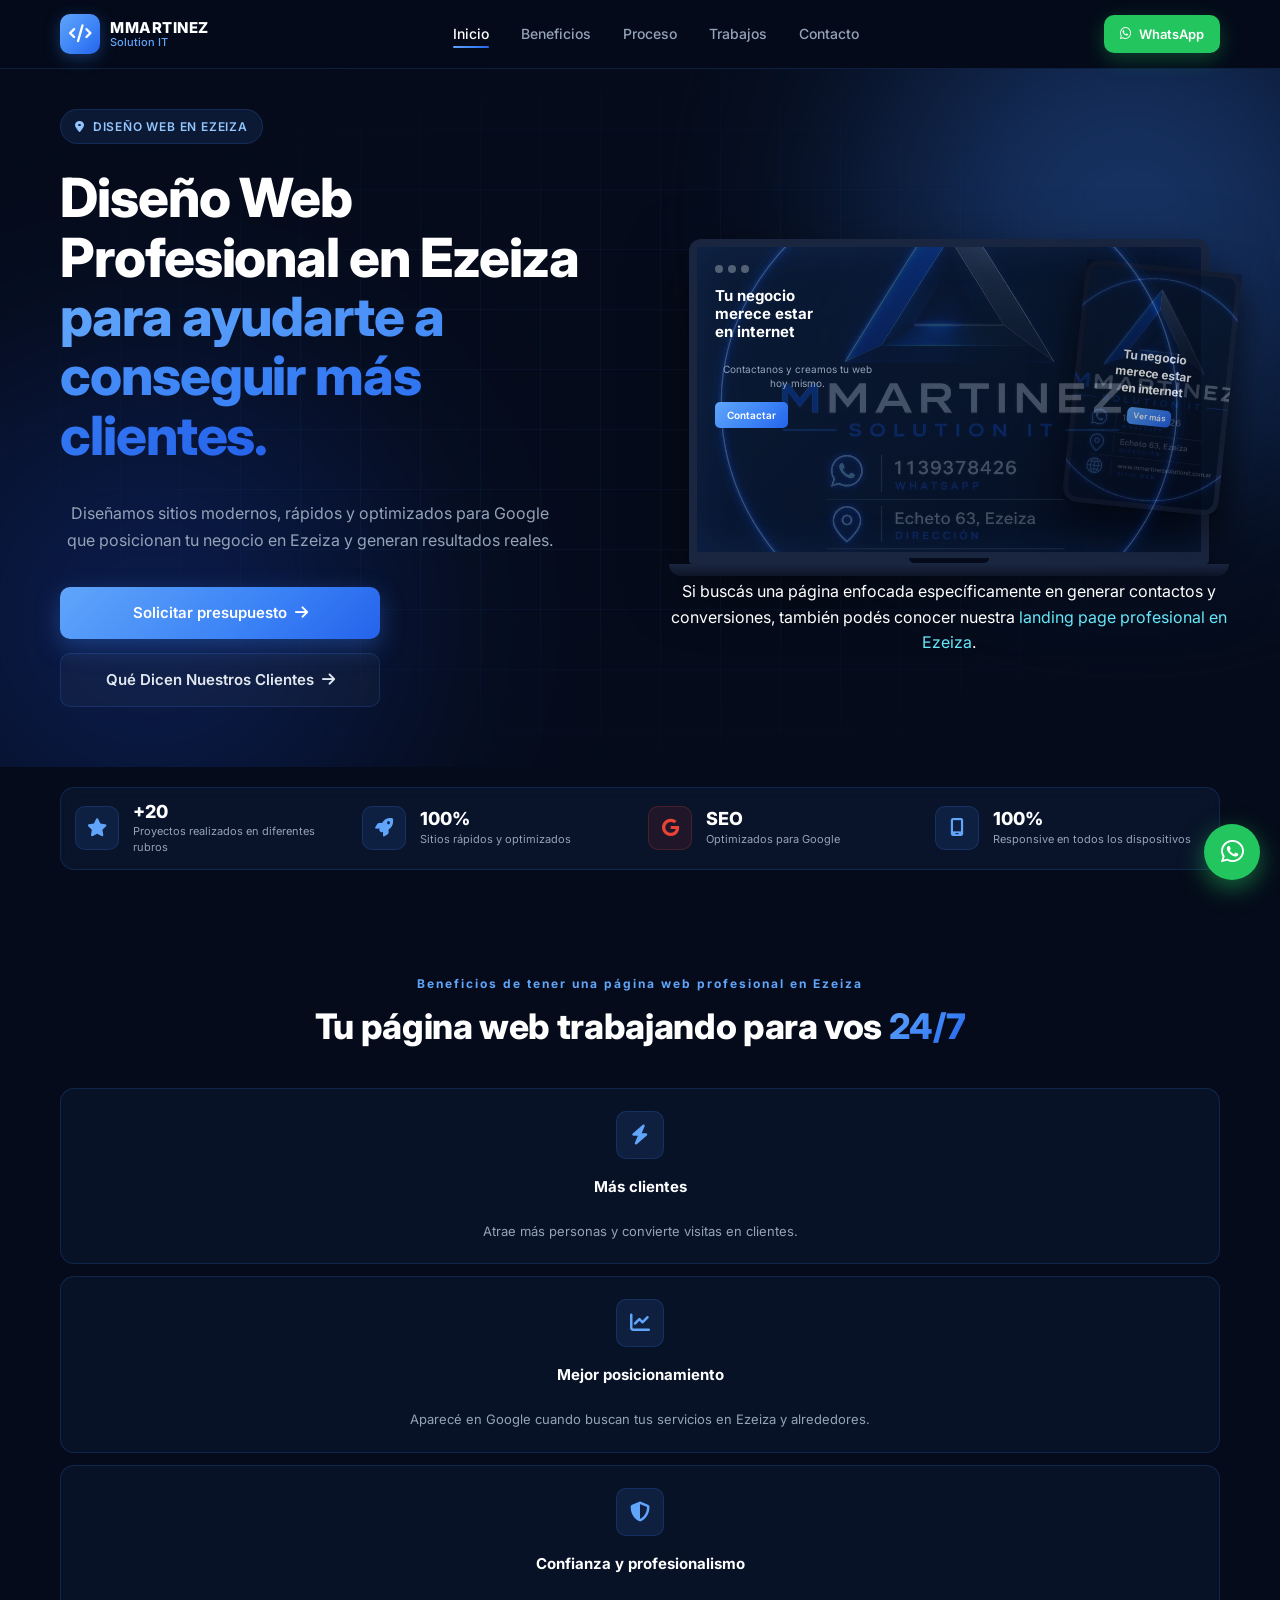
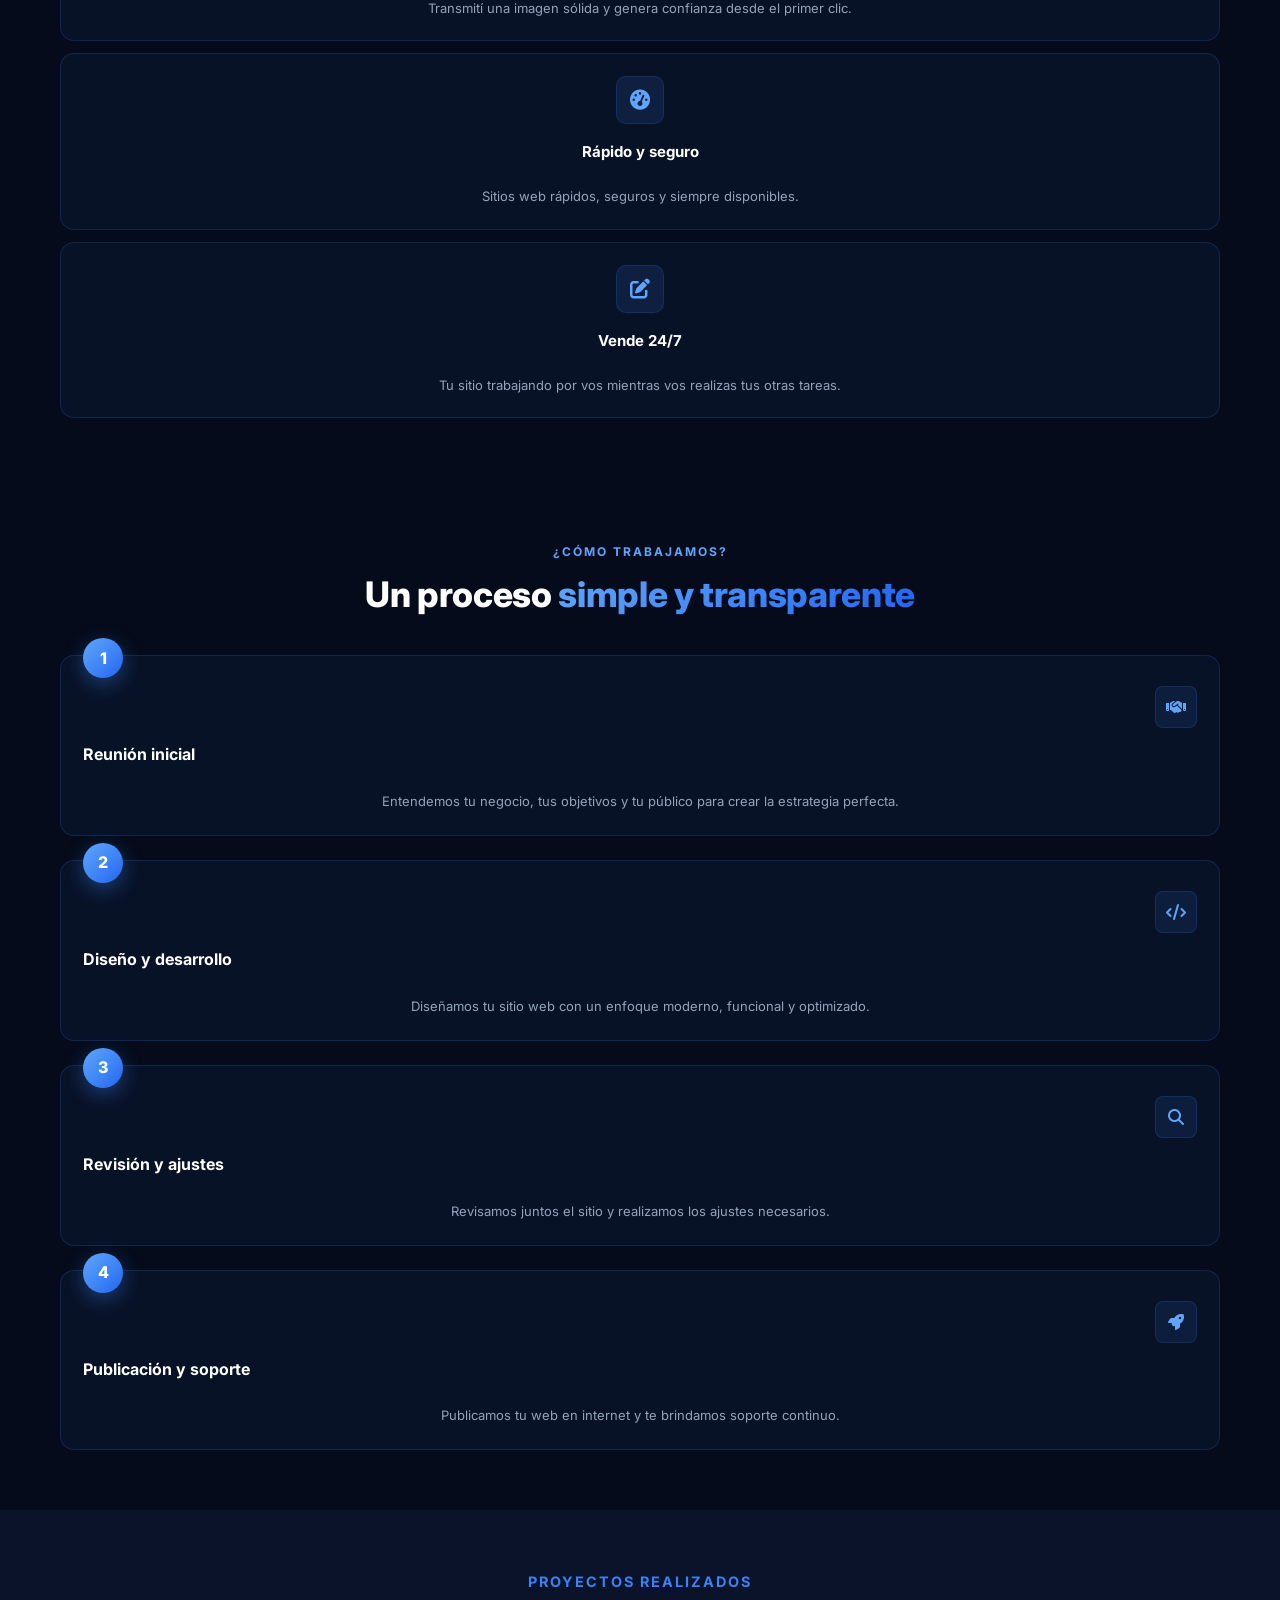
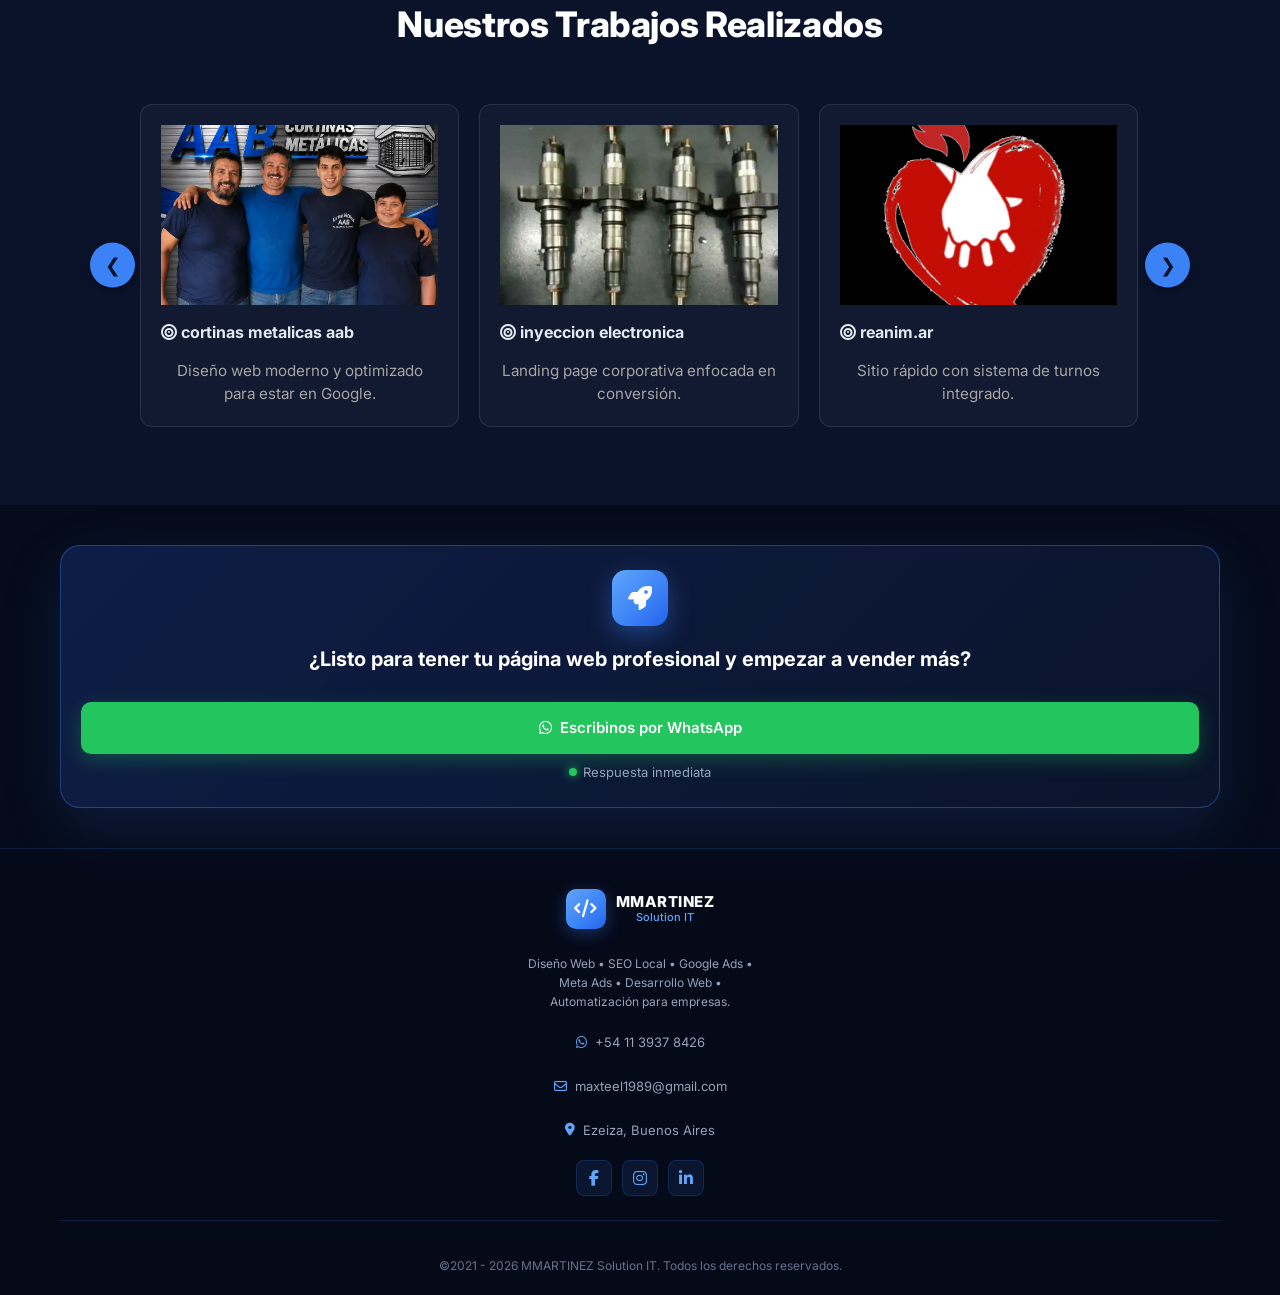
<file: diseno-web-ezeiza.html>
<!DOCTYPE html>

<html lang="es">

<head>
  <meta charset="UTF-8">
  <meta name="viewport" content="width=device-width, initial-scale=1.0">

  <!-- SEO -->
  <title>Diseño Web en Ezeiza | Páginas Web Profesionales | MMARTINEZ Solution IT</title>

  <meta
    name="description"
    content="Diseño web profesional en Ezeiza. Creamos páginas web rápidas, optimizadas para Google, SEO Local, Responsive y preparadas para conseguir clientes. Pedí tu presupuesto."
  >

  <meta
    name="keywords"
    content="Diseño Web Ezeiza, Desarrollo Web Ezeiza, Páginas Web Ezeiza, Landing Page Ezeiza, SEO Local Ezeiza, Google Ads Ezeiza, Marketing Digital Ezeiza"
  >

  <meta name="author" content="MMARTINEZ Solution IT">

  <meta
    name="robots"
    content="index,follow,max-image-preview:large,max-snippet:-1,max-video-preview:-1"
  >

  <!-- SEO LOCAL -->
  <meta name="geo.region" content="AR-B">
  <meta name="geo.placename" content="Ezeiza">
  <meta name="geo.position" content="-34.854;-58.523">
  <meta name="ICBM" content="-34.854,-58.523">

  <meta http-equiv="content-language" content="es-AR">

  <!-- URL CANÓNICA -->
  <link
    rel="canonical"
    href="https://www.mmartinezsolutionit.com.ar/diseno-web-ezeiza.html"
  >

  <meta name="theme-color" content="#050b1a">

  <!-- OPEN GRAPH -->
  <meta property="og:type" content="website">
  <meta property="og:locale" content="es_AR">
  <meta property="og:site_name" content="MMARTINEZ Solution IT">

  <meta
    property="og:title"
    content="Diseño Web Profesional en Ezeiza"
  >

  <meta
    property="og:description"
    content="Creamos páginas web modernas, rápidas y optimizadas para Google que generan clientes para tu negocio."
  >

  <meta
    property="og:url"
    content="https://www.mmartinezsolutionit.com.ar/diseno-web-ezeiza.html"
  >

  <meta
    property="og:image"
    content="https://www.mmartinezsolutionit.com.ar/img/mmartinez-logo.webp"
  >

  <!-- TWITTER / X -->
  <meta name="twitter:card" content="summary_large_image">

  <meta
    name="twitter:title"
    content="Diseño Web Profesional en Ezeiza"
  >

  <meta
    name="twitter:description"
    content="Páginas web modernas, rápidas y optimizadas para Google."
  >

  <meta
    name="twitter:image"
    content="https://www.mmartinezsolutionit.com.ar/img/mmartinez-logo.webp"
  >

 <!-- DATOS ESTRUCTURADOS -->
<script type="application/ld+json">
  {
    "@context": "https://schema.org",
    "@graph": [
      {
        "@type": "ProfessionalService",
        "@id": "https://www.mmartinezsolutionit.com.ar/#empresa",
        "name": "MMARTINEZ Solution IT",
        "url": "https://www.mmartinezsolutionit.com.ar/",
        "logo": "https://www.mmartinezsolutionit.com.ar/img/mmartinez-logo.webp",
        "image": "https://www.mmartinezsolutionit.com.ar/img/mmartinez-logo.webp",
        "telephone": "+54 11 3937-8426",
        "email": "mailto:maxteel1989@gmail.com",
        "priceRange": "$$",
        "description": "Agencia especializada en Diseño Web, SEO Local, Google Ads y Marketing Digital para empresas y comercios de Ezeiza.",
        "address": {
          "@type": "PostalAddress",
          "addressLocality": "Ezeiza",
          "addressRegion": "Buenos Aires",
          "addressCountry": "AR"
        },
        "areaServed": [
          {
            "@type": "City",
            "name": "Ezeiza"
          },
          {
            "@type": "City",
            "name": "Canning"
          },
          {
            "@type": "City",
            "name": "Monte Grande"
          },
          {
            "@type": "City",
            "name": "Tristán Suárez"
          },
          {
            "@type": "City",
            "name": "Carlos Spegazzini"
          }
        ],
        "sameAs": [
          "https://www.facebook.com/paginaswebmmartinez",
          "https://www.instagram.com/mmartinezsolutionit/",
          "https://www.linkedin.com/in/maximiliano-gabriel-martinez-54988a60/"
        ],
        "contactPoint": {
          "@type": "ContactPoint",
          "telephone": "+54 11 3937-8426",
          "contactType": "customer service",
          "areaServed": "AR",
          "availableLanguage": ["es"]
        }
      },
      {
        "@type": "WebSite",
        "@id": "https://www.mmartinezsolutionit.com.ar/#website",
        "url": "https://www.mmartinezsolutionit.com.ar/",
        "name": "MMARTINEZ Solution IT",
        "publisher": {
          "@id": "https://www.mmartinezsolutionit.com.ar/#empresa"
        },
        "inLanguage": "es-AR"
      },
      
      {
        "@type": "WebPage",
        "@id": "https://www.mmartinezsolutionit.com.ar/diseno-web-ezeiza.html",
        "url": "https://www.mmartinezsolutionit.com.ar/diseno-web-ezeiza.html",
        "name": "Diseño Web en Ezeiza",
        "description": "Servicio profesional de Diseño Web en Ezeiza para empresas, comercios y profesionales.",
        "isPartOf": {
          "@id": "https://www.mmartinezsolutionit.com.ar/#website"
        },
        "about": {
          "@id": "https://www.mmartinezsolutionit.com.ar/#empresa"
        },
        "inLanguage": "es-AR"
      }    
    ]
  }
  </script>
  <!-- ICONO -->
  <link
    rel="icon"
    type="image/webp"
    href="./img/mmartinez-logo.webp"
  >

  <link
    rel="apple-touch-icon"
    href="./img/mmartinez-logo.webp"
  >

  <!-- PRECONNECT -->
  <link
    rel="preconnect"
    href="https://fonts.googleapis.com"
  >

  <link
    rel="preconnect"
    href="https://fonts.gstatic.com"
    crossorigin
  >

  <!-- FUENTE -->
  <link
    href="https://fonts.googleapis.com/css2?family=Inter:wght@300;400;500;600;700;800;900&display=swap"
    rel="stylesheet"
  >

  <!-- FONT AWESOME -->
  <link
    rel="stylesheet"
    href="https://cdnjs.cloudflare.com/ajax/libs/font-awesome/6.5.0/css/all.min.css"
  >

  <!-- CSS -->
  <link rel="stylesheet" href="style1.css">

</head>

<body>
  
  <!--  ===== HEADER ===== -->
  <header class="header" id="header">
    <div class="container header__inner">
      <a href="index.html" class="logo" aria-label="MMartinez Solution IT">
        <span class="logo__icon">
          <i class="fa-solid fa-code"></i>
        </span>
        <span class="logo__text">
          <strong>MMARTINEZ</strong>
          <em>Solution IT</em>
        </span>
      </a>

      <nav class="nav" id="nav">
        <ul class="nav__list">
          <li><a href="#inicio" class="nav__link active" aria-current="page">Inicio</a></li>
          <li><a href="#beneficios" class="nav__link">Beneficios</a></li>
          <li><a href="#proceso" class="nav__link">Proceso</a></li>
          <li><a href="#trabajos" class="nav__link">Trabajos</a></li>
          <li><a href="#contacto" class="nav__link">Contacto</a></li>
        </ul>
      </nav>

      <a href="https://wa.me/5491139378426" target="_blank" rel="noopener" class="btn btn--whatsapp btn--sm">
        <i class="fa-brands fa-whatsapp"></i> WhatsApp
      </a>

      <button class="menu-toggle" aria-controls="nav" id="menuToggle" aria-label="Abrir menú" aria-expanded="false">
        <span></span><span></span><span></span>
      </button>
    </div>
  </header>

  <main>
  <!-- ===== HERO ===== -->
  <section class="hero" id="inicio">
    <div class="hero__bg">
      <div class="hero__grid"></div>
      <div class="hero__glow hero__glow--1"></div>
      <div class="hero__glow hero__glow--2"></div>
    </div>
    <div class="container hero__inner">
      <div class="hero__content">
        <span class="badge">
          <i class="fa-solid fa-location-dot"></i> DISEÑO WEB EN EZEIZA
        </span>
        <h1 class="hero__title">
          Diseño Web Profesional en Ezeiza<br />
          <span class="text-gradient">para ayudarte a conseguir más clientes. </span><br />
         
        </h1>
        <p class="hero__desc">
          Diseñamos sitios modernos, rápidos y optimizados para Google que posicionan tu negocio en Ezeiza y generan resultados reales.
        </p>
        <div class="hero__cta">
          <a href="https://wa.me/5491139378426" class="btn btn--primary">
            Solicitar presupuesto <i class="fa-solid fa-arrow-right"></i>
          </a>
          <a href="https://g.page/r/CZ8vkkgqBsf7EBM/review" class="btn btn--outline">
            Qué Dicen Nuestros Clientes <i class="fa-solid fa-arrow-right"></i>
          </a>
        </div>
      </div>

      <div class="hero__visual">
        <div class="hero__devices">
          <div class="device device--laptop">
            <div class="device__screen">
              <div class="device__content">
                <div class="mock-header">
                  <span></span><span></span><span></span>
                </div>
                <h4>Tu negocio<br/>merece estar<br/>en internet</h4>
                <p>Contactanos y creamos tu web hoy mismo.</p>
                <span class="mock-btn">Contactar</span>
              </div>
            </div>
            <div class="device__base">
              <p class="device__base__parrafo">
                Si buscás una página enfocada específicamente en generar
                contactos y conversiones, también podés conocer nuestra
                <a class="device__base__landing" href="landing-page-ezeiza.html">landing page profesional en Ezeiza</a>.
              </p>
            </div>
          </div>
          <div class="device device--tablet">
            <div class="device__screen">
              <div class="device__content">
                <h5>Tu negocio<br/>merece estar<br/>en internet</h5>
                <span class="mock-btn mock-btn--sm">Ver más</span>
              </div>
            </div>
          </div>
        </div>
      </div>
    </div>
  </section>

  <!-- ===== STATS ===== -->
  <section class="stats">
    <div class="container">
      <div class="stats__grid">
        <div class="stat">
          <div class="stat__icon"><i class="fa-solid fa-star"></i></div>
          <div class="stat__body">
            <span class="stat__num">+20</span>
            <span class="stat__label">Proyectos realizados en diferentes rubros</span>
          </div>
        </div>
        <div class="stat">
          <div class="stat__icon"><i class="fa-solid fa-rocket"></i></div>
          <div class="stat__body">
            <span class="stat__num">100%</span>
            <span class="stat__label">Sitios rápidos y optimizados</span>
          </div>
        </div>
        <div class="stat">
          <div class="stat__icon stat__icon--google">
            <i class="fa-brands fa-google"></i>
          </div>
          <div class="stat__body">
            <span class="stat__num">SEO</span>
            <span class="stat__label">Optimizados para Google</span>
          </div>
        </div>
        <div class="stat">
          <div class="stat__icon"><i class="fa-solid fa-mobile-screen"></i></div>
          <div class="stat__body">
            <span class="stat__num">100%</span>
            <span class="stat__label">Responsive en todos los dispositivos</span>
          </div>
        </div>
      </div>
    </div>
  </section>

  <!-- ===== BENEFITS ===== -->
  <section class="benefits" id="beneficios">
    <div class="container">
      <div class="section-head">
        <span class="section-eyebrow">Beneficios de tener una página web profesional en Ezeiza</span>
        <h2 class="section-title">
          Tu página web trabajando para vos <span class="text-gradient">24/7</span>
        </h2>
      </div>

      <div class="benefits__grid">
        <article class="benefit-card" data-benefit>
          <div class="benefit-card__icon"><i class="fa-solid fa-bolt"></i></div>
          <h3>Más clientes</h3>
          <p>Atrae más personas y convierte visitas en clientes.</p>
        </article>
        <article class="benefit-card" data-benefit>
          <div class="benefit-card__icon"><i class="fa-solid fa-chart-line"></i></div>
          <h3>Mejor posicionamiento</h3>
          <p>Aparecé en Google cuando buscan tus servicios en Ezeiza y alrededores.</p>
        </article>
        <article class="benefit-card" data-benefit>
          <div class="benefit-card__icon"><i class="fa-solid fa-shield-halved"></i></div>
          <h3>Confianza y profesionalismo</h3>
          <p>Transmití una imagen sólida y genera confianza desde el primer clic.</p>
        </article>
        <article class="benefit-card" data-benefit>
          <div class="benefit-card__icon"><i class="fa-solid fa-gauge-high"></i></div>
          <h3>Rápido y seguro</h3>
          <p>Sitios web rápidos, seguros y siempre disponibles.</p>
        </article>
        
        <article class="benefit-card" data-benefit>
          <div class="benefit-card__icon"><i class="fa-solid fa-pen-to-square"></i></div>
          <h3>Vende 24/7</h3>
          <p>Tu sitio trabajando por vos mientras vos realizas tus otras tareas.</p>
        </article>
      </div>
    </div>
  </section>

  <!-- ===== PROCESS ===== -->
  <section class="process" id="proceso">
    <div class="container">
      <div class="section-head">
        <span class="section-eyebrow">¿CÓMO TRABAJAMOS?</span>
        <h2 class="section-title">
          Un proceso <span class="text-gradient">simple y transparente</span>
        </h2>
      </div>

      <div class="process__grid">
        <article class="step-card">
          <span class="step-card__num">1</span>
          <div class="step-card__icon"><i class="fa-solid fa-handshake"></i></div>
          <h3>Reunión inicial</h3>
          <p>Entendemos tu negocio, tus objetivos y tu público para crear la estrategia perfecta.</p>
        </article>
        <article class="step-card">
          <span class="step-card__num">2</span>
          <div class="step-card__icon"><i class="fa-solid fa-code"></i></div>
          <h3>Diseño y desarrollo</h3>
          <p>Diseñamos tu sitio web con un enfoque moderno, funcional y optimizado.</p>
        </article>
        <article class="step-card">
          <span class="step-card__num">3</span>
          <div class="step-card__icon"><i class="fa-solid fa-magnifying-glass"></i></div>
          <h3>Revisión y ajustes</h3>
          <p>Revisamos juntos el sitio y realizamos los ajustes necesarios.</p>
        </article>
        <article class="step-card">
          <span class="step-card__num">4</span>
          <div class="step-card__icon"><i class="fa-solid fa-rocket"></i></div>
          <h3>Publicación y soporte</h3>
          <p>Publicamos tu web en internet y te brindamos soporte continuo.</p>
        </article>
      </div>
    </div>
  </section>

  <!-- ===== WORKS ===== -->
  <section id="trabajos" class="trabajos-section">
    <div class="container">
        <span class="section-subtitle">PROYECTOS REALIZADOS</span>
        <h2 class="section-title">Nuestros Trabajos Realizados</h2>
        
        <!-- CONTENEDOR PRINCIPAL DEL SLIDER -->
        <div class="slider-container">
            <!-- Pista interna que se mueve de forma horizontal -->
            <div class="slider-track">
                <!-- Tarjeta 1 -->
                <div class="slider-card">
                    <div class="card-image-placeholder"><img src="./img/familia-version-final-convertido.webp" width="600"
                      height="400" loading="lazy" alt="Página web desarrollada para Cortinas AAB en Ezeiza" class="work-img">
                    </div>
                    <a href="https://maxweb2025.github.io/aabcortinasmetalicas/" class="slider-card__link">
                      <i class="fa-solid fa-bullseye" aria-hidden="true"></i>
                      <span>
                        <strong>cortinas metalicas aab</strong>
                      </span>
                    </a>
                    <p>Diseño web moderno y optimizado para estar en Google.</p>
                </div>
                <!-- Tarjeta 2 -->
                <div class="slider-card">
                    <div class="card-image-placeholder"><img src="./img/emi_11zon.webp" width="600"
                      height="400" loading="lazy" alt="inyeccion electronica creada en Ezeiza" class="work-img"></div>
                      <a href="https://maxweb2025.github.io/diesel/" class="slider-card__link">
                        <i class="fa-solid fa-bullseye" aria-hidden="true"></i>
                        <span>
                          <strong>inyeccion electronica</strong>
                        </span>
                      </a>
                    <p>Landing page corporativa enfocada en conversión.</p>
                </div>
                <!-- Tarjeta 3 -->
                <div class="slider-card">
                    <div class="card-image-placeholder"><img src="./img/reanimar_11zon.webp" width="600"
                      height="400" loading="lazy" alt="Reanimar" class="work-img"></div>
                      <a href="https://www.reanim.ar/" class="slider-card__link">
                        <i class="fa-solid fa-bullseye" aria-hidden="true"></i>
                        <span>
                          <strong>reanim.ar</strong>
                        </span>
                      </a>
                    <p>Sitio rápido con sistema de turnos integrado.</p>
                </div>
                <!-- Tarjeta 4 -->
                <div class="slider-card">
                    <div class="card-image-placeholder"><img src="./img/viejaloca-sleider1_11zon.webp" width="600"
                      height="400" loading="lazy" alt="locamaria" class="work-img"></div>
                      <a href="https://maxweb2025.github.io/growshop/#" class="slider-card__link">
                        <i class="fa-solid fa-bullseye" aria-hidden="true"></i>
                        <span>
                          <strong>growshop.com</strong>
                        </span>
                      </a>
                    <p>Portal estilo tienda online, con optimización SEO local.</p>
                </div>
            </div>

            <!-- Botones de navegación (A los costados) -->
            <button type="button" class="slider-btn prev-btn" aria-label="Anterior">&#10094;</button>
            <button type="button" class="slider-btn next-btn" aria-label="Siguiente">&#10095;</button>
        </div>
    </div>
</section>


  <!-- ===== CTA BAR ===== -->
  <section class="cta-bar" id="contacto">
    <div class="container">
      <div class="cta-bar__inner">
        <div class="cta-bar__text">
          <div class="cta-bar__icon"><i class="fa-solid fa-rocket"></i></div>
          <div>
            <h3>¿Listo para tener tu página web profesional y empezar a vender más?</h3>
          </div>
        </div>
        <div class="cta-bar__actions">
          <a href="https://wa.me/5491139378426" target="_blank" rel="noopener" class="btn btn--whatsapp">
            <i class="fa-brands fa-whatsapp"></i> Escribinos por WhatsApp
          </a>
          <span class="cta-bar__note">
            <span class="dot"></span> Respuesta inmediata
          </span>
        </div>
      </div>
    </div>
  </section>
</main>
  <!-- ===== FOOTER ===== -->
  <footer class="footer">
    <div class="container">
      <div class="footer__grid">
        <div class="footer__brand">
          <a href="#inicio" class="logo">
            <span class="logo__icon"><i class="fa-solid fa-code"></i></span>
            <span class="logo__text">
              <strong>MMARTINEZ</strong>
              <em>Solution IT</em>
            </span>
          </a>
          <p>Diseño Web • SEO Local • Google Ads • Meta Ads • Desarrollo Web • Automatización para empresas.</p>
        </div>
        <div class="footer__col">
          <a href="https://wa.me/5491139378426" target="_blank" rel="noopener">
            <i class="fa-brands fa-whatsapp"></i> +54 11 3937 8426
          </a>
        </div>

        <!-- DÉJALO ASÍ -->
<div class="footer__col">
  <a href="mailto:maxteel1989@gmail.com">
    <i class="fa-regular fa-envelope"></i> maxteel1989@gmail.com
  </a>
</div>
        <div class="footer__col">
          <span><i class="fa-solid fa-location-dot"></i> Ezeiza, Buenos Aires</span>
        </div>
        <div class="footer__social">
          <a href="https://www.facebook.com/paginaswebmmartinez" aria-label="Facebook"><i class="fa-brands fa-facebook-f"></i></a>
          <a href="https://www.instagram.com/mmartinezsolutionit?igsh=dno4ZnNzYWp0a2tt" aria-label="Instagram"><i class="fa-brands fa-instagram"></i></a>
          <a href="https://www.linkedin.com/in/maximiliano-gabriel-martinez-54988a60?utm_source=share_via&utm_content=profile&utm_medium=member_android" aria-label="LinkedIn"><i class="fa-brands fa-linkedin-in"></i></a>
        </div>
      </div>
      <div class="footer__bottom">
        <p>©2021 - 2026 MMARTINEZ Solution IT. Todos los derechos reservados.</p>
      </div>
    </div>
  </footer>

  <!-- Mobile floating WhatsApp -->
  <a href="https://wa.me/5491139378426" target="_blank" rel="noopener" class="float-wa" aria-label="WhatsApp">
    <i class="fa-brands fa-whatsapp"></i>
  </a>
  <script src="app1.js"></script>
 
</body>
</html>
</file>
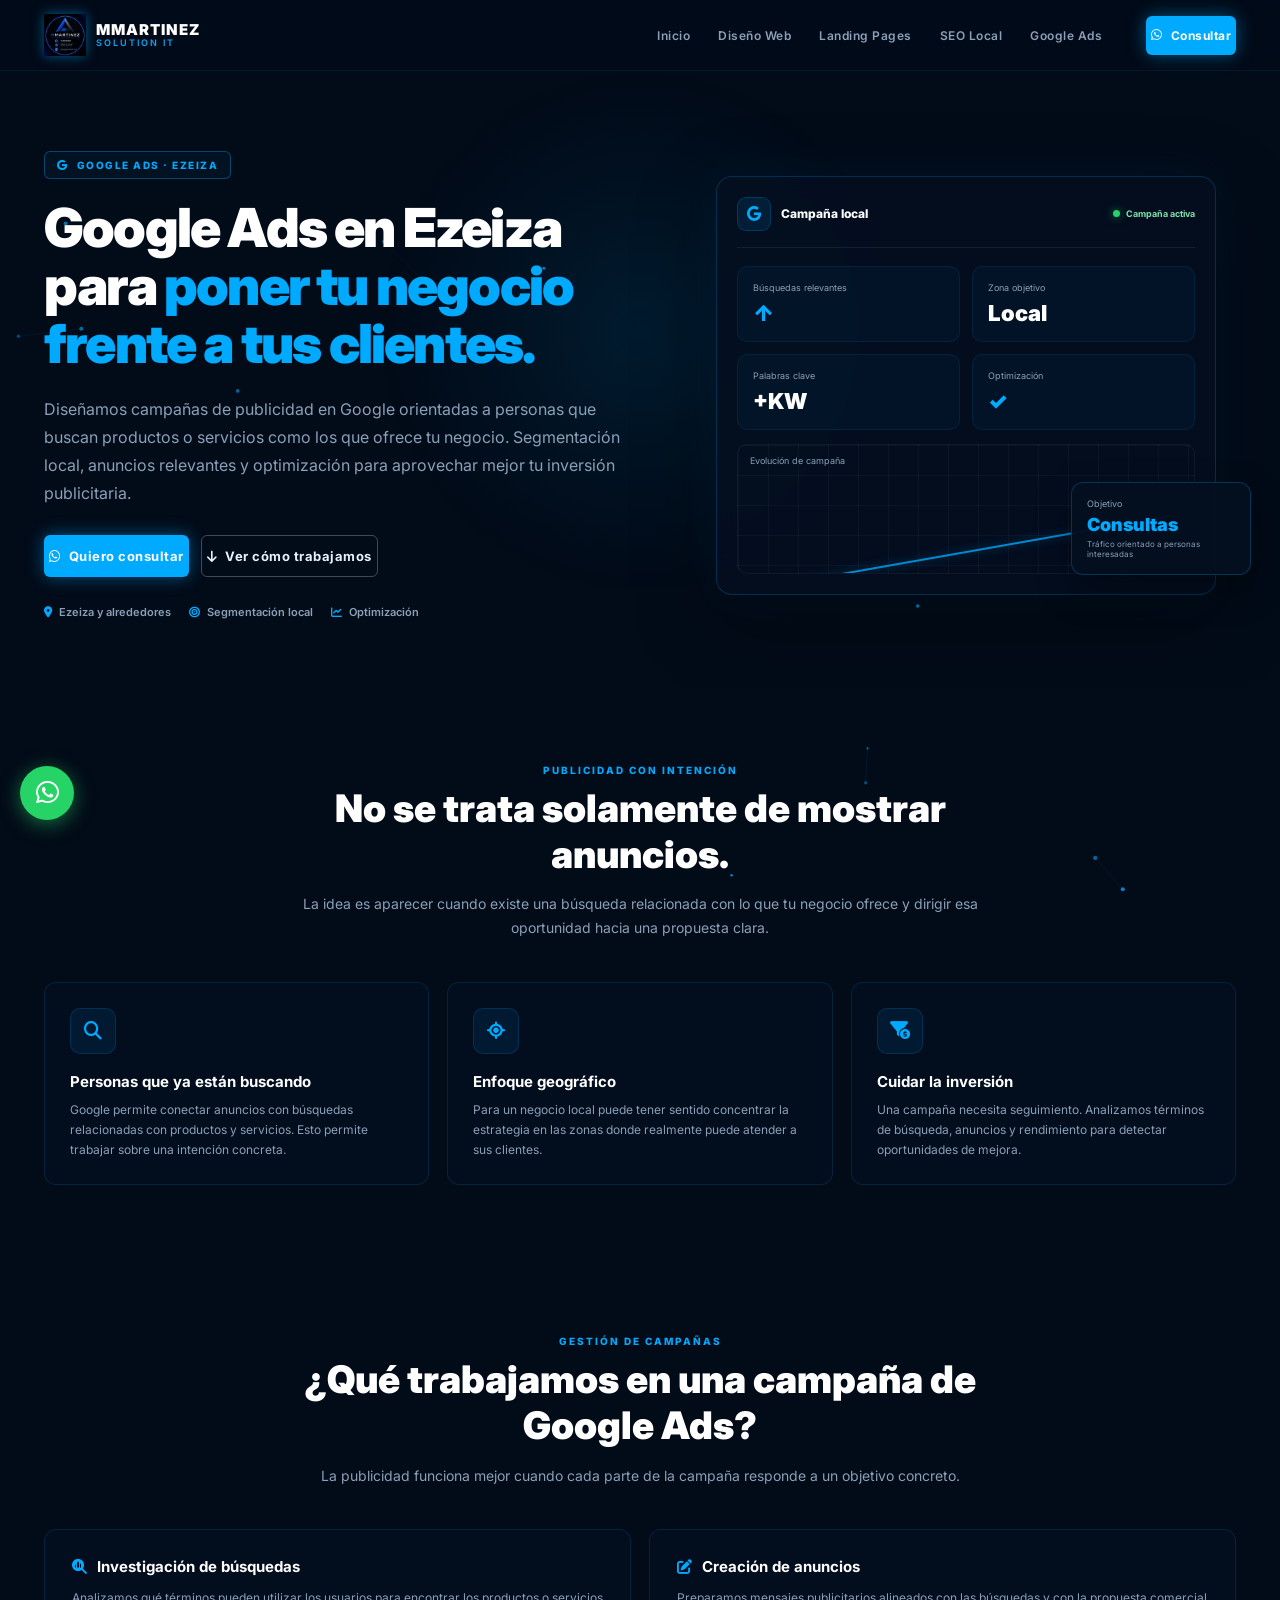
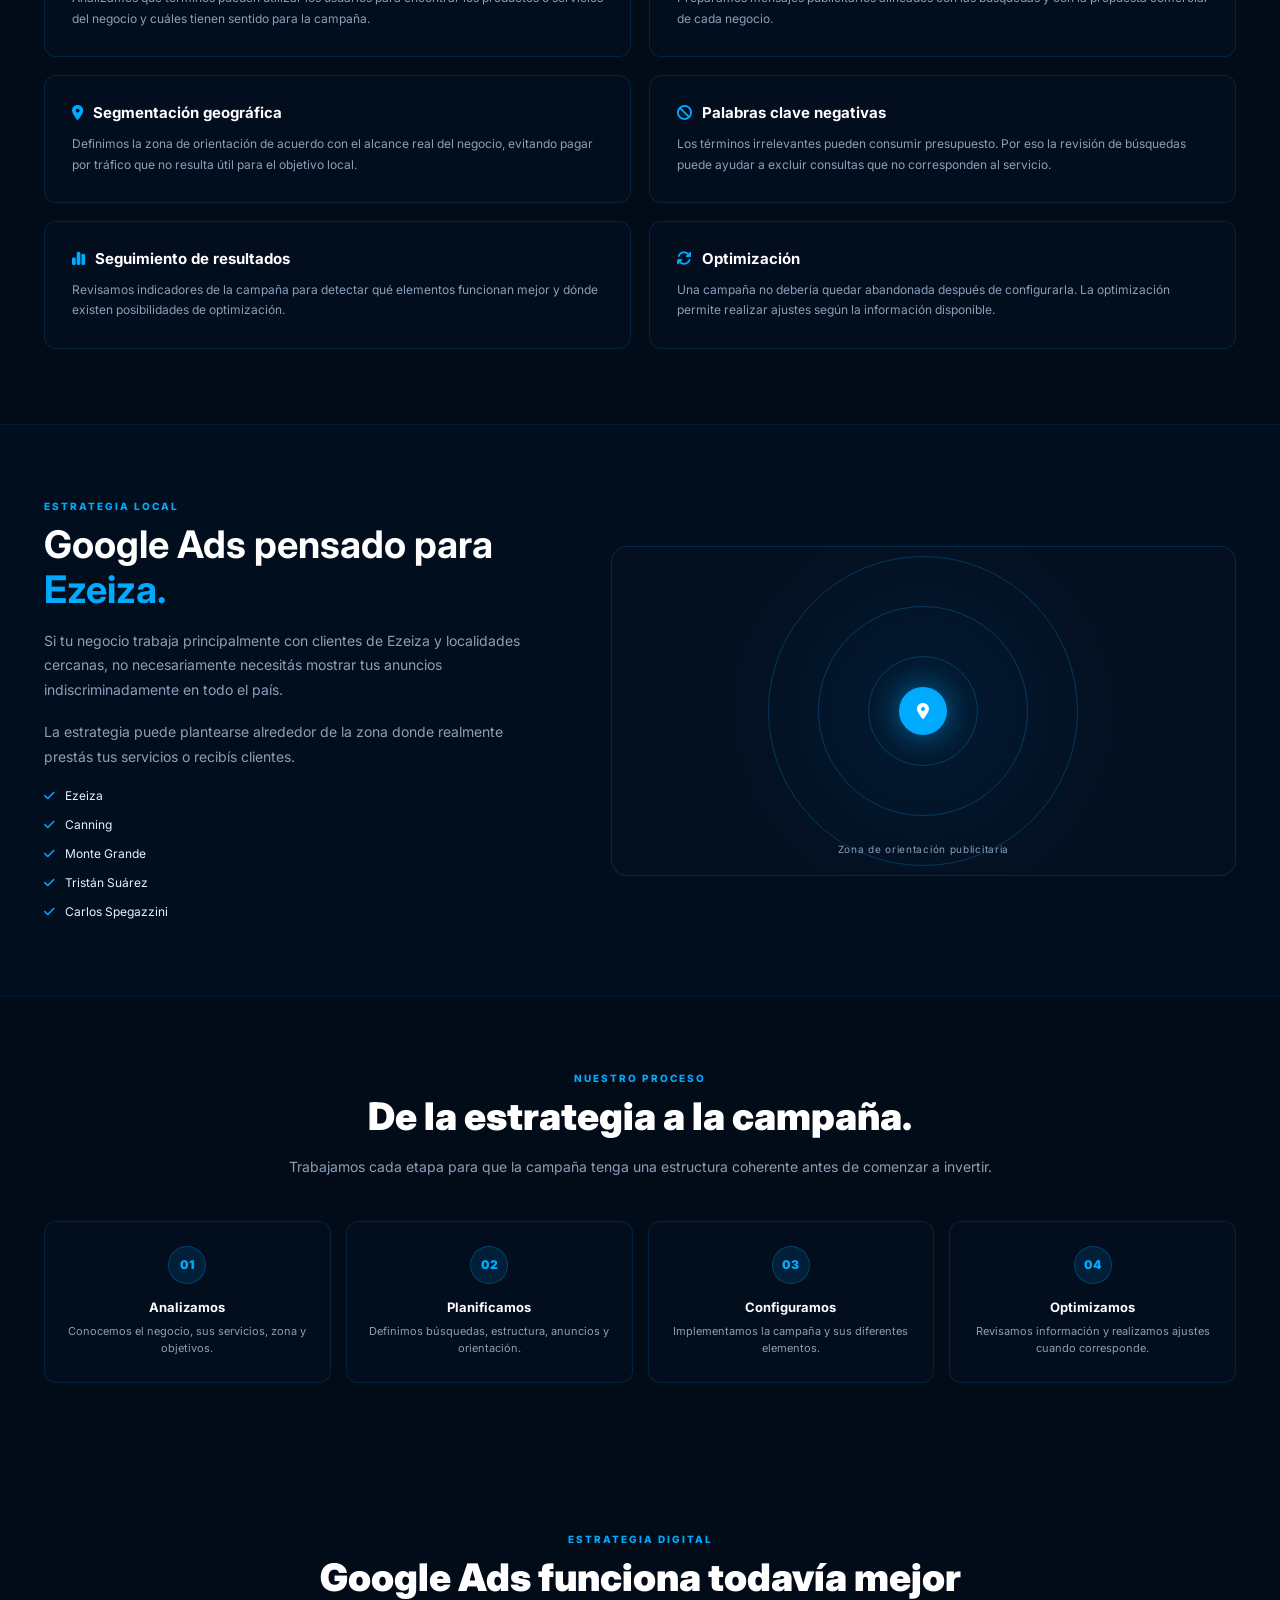
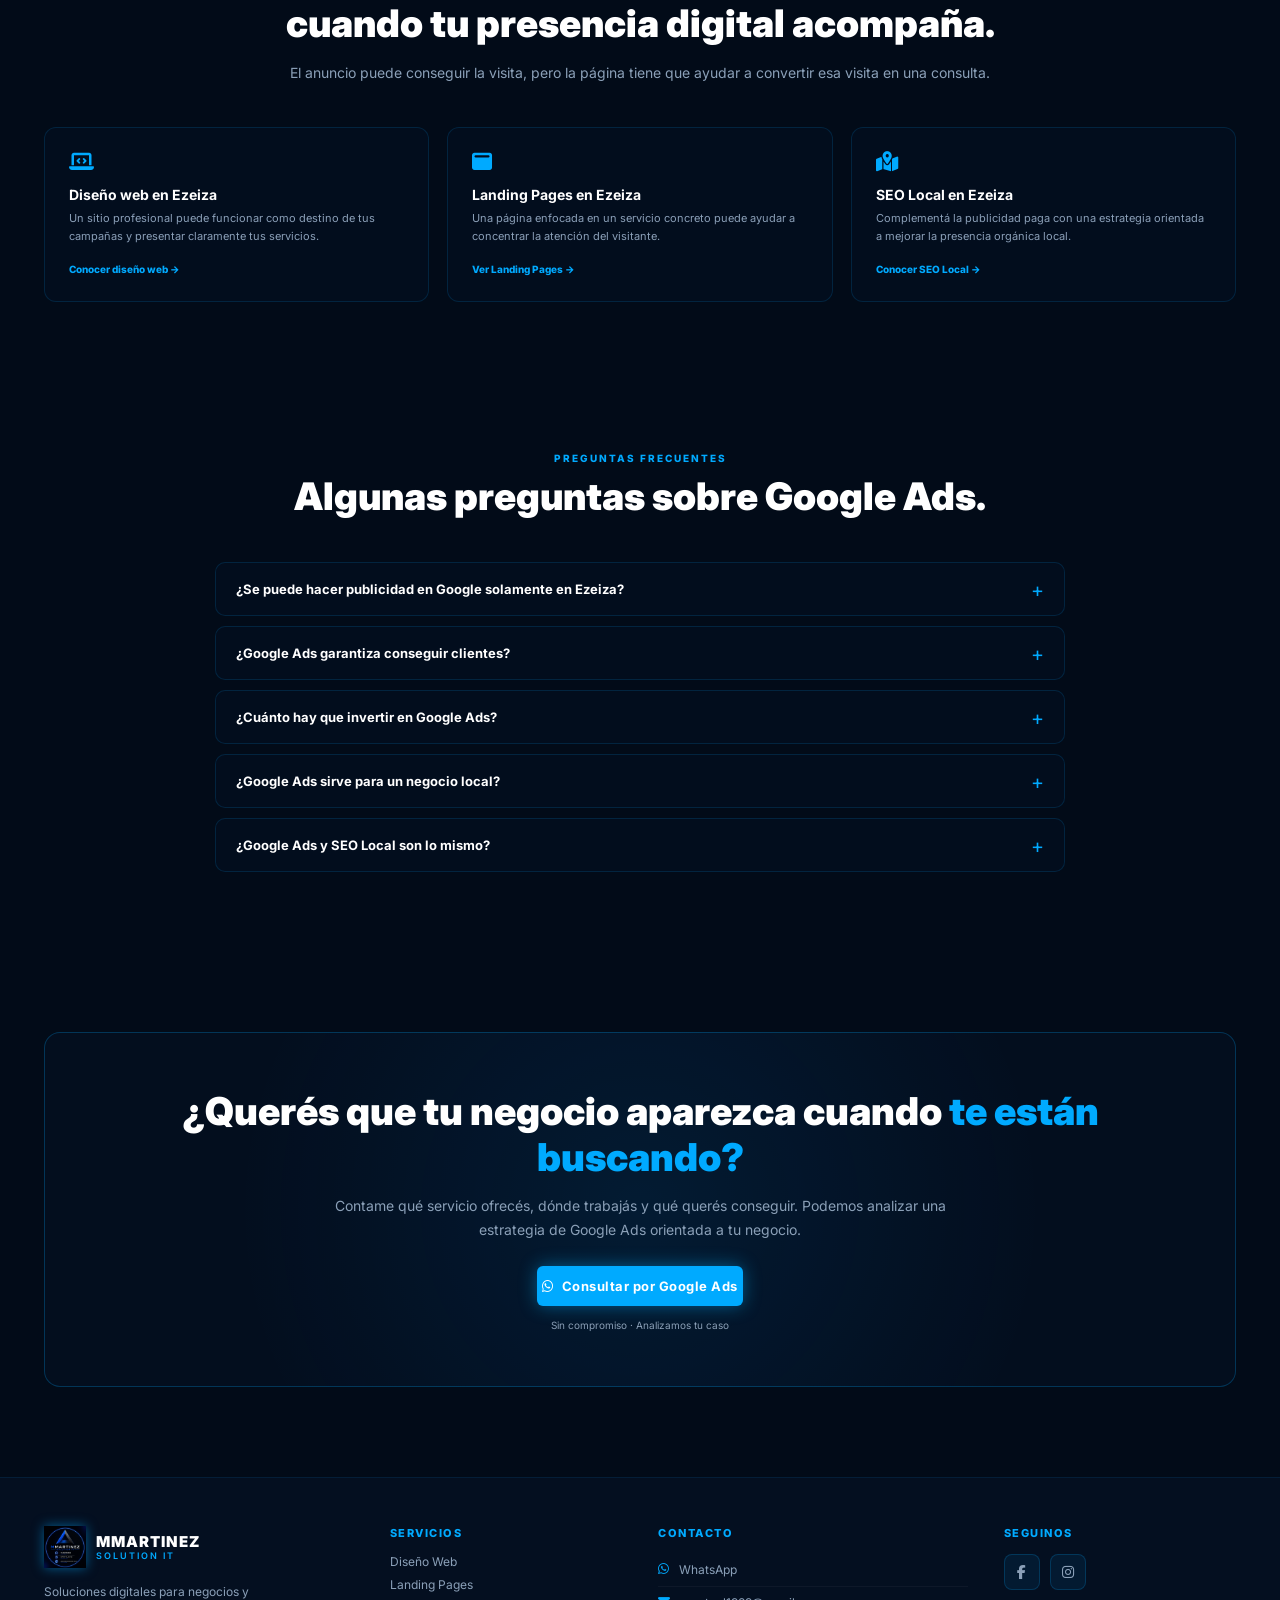
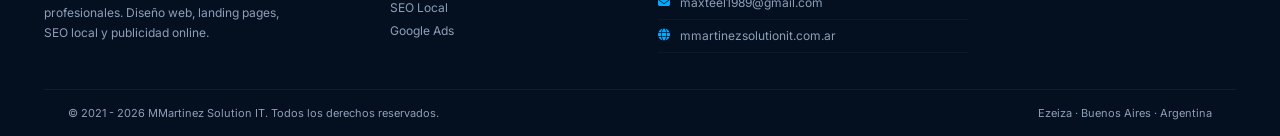
<file: google-ads-ezeiza.html>
<!DOCTYPE html>
<html lang="es-AR">

<head>
  <meta charset="UTF-8">

  <meta name="viewport" content="width=device-width, initial-scale=1.0">

  <title>Google Ads en Ezeiza | Publicidad en Google para negocios</title>

  <meta
    name="description"
    content="Campañas de Google Ads en Ezeiza para negocios y profesionales. Publicidad local, segmentación geográfica y optimización para generar consultas y clientes.">
  
  <meta name="robots" content="index, follow">

  <link
    rel="canonical"
    href="https://www.mmartinezsolutionit.com.ar/google-ads-ezeiza.html">

  <!-- Favicon -->
  <link rel="icon" href="./img-principal/logo-web.webp" type="image/x-icon">

  <!-- Google Fonts -->
  <link rel="preconnect" href="https://fonts.googleapis.com">
  <link rel="preconnect" href="https://fonts.gstatic.com" crossorigin>

  <link
    href="https://fonts.googleapis.com/css2?family=Inter:wght@400;500;600;700;800;900&display=swap"
    rel="stylesheet">

  <!-- Font Awesome -->
  <link
    rel="stylesheet"
    href="https://cdnjs.cloudflare.com/ajax/libs/font-awesome/6.5.2/css/all.min.css">

  <!-- PLANTILLA MADRE -->
  <link rel="stylesheet" href="style.css">

  <!-- CSS específico de esta página -->
  <style>

    /* =========================================================
       GOOGLE ADS EZEIZA
       CSS ESPECÍFICO DE LA PÁGINA
       ========================================================= */

    .ads-page {
      position: relative;
      z-index: 1;
    }

    /* ---------- HERO ---------- */

    .ads-hero {
      padding: 80px 0 70px;
      position: relative;
      overflow: hidden;
    }

    .ads-hero::before {
      content: "";
      position: absolute;
      width: 520px;
      height: 520px;
      top: 0;
      left: 50%;
      transform: translateX(-50%);
      background: radial-gradient(
        circle,
        rgba(0,170,255,0.10) 0%,
        rgba(0,170,255,0.03) 45%,
        transparent 72%
      );
      pointer-events: none;
    }

    .ads-hero-grid {
      display: grid;
      grid-template-columns: 1.05fr 0.95fr;
      gap: 55px;
      align-items: center;
    }

    .ads-hero-content {
      position: relative;
      z-index: 2;
    }

    .ads-eyebrow {
      display: inline-flex;
      align-items: center;
      gap: 8px;
      padding: 7px 12px;
      border: 1px solid rgba(0,170,255,0.35);
      border-radius: 6px;
      color: var(--blue);
      background: rgba(0,170,255,0.05);
      font-size: 10px;
      font-weight: 800;
      letter-spacing: 1.5px;
      text-transform: uppercase;
      margin-bottom: 20px;
    }

    .ads-eyebrow i {
      font-size: 11px;
    }

    .ads-hero-title {
      font-size: clamp(34px, 4.2vw, 58px);
      line-height: 1.08;
      font-weight: 900;
      letter-spacing: -1.8px;
      color: #fff;
      margin-bottom: 22px;
      max-width: 720px;
    }

    .ads-hero-title span {
      color: var(--blue);
    }

    .ads-hero-text {
      max-width: 600px;
      color: var(--text-dim);
      font-size: 16px;
      line-height: 1.75;
      margin-bottom: 28px;
    }

    .ads-hero-buttons {
      display: flex;
      flex-wrap: wrap;
      gap: 12px;
      margin-bottom: 28px;
    }

    .ads-trust {
      display: flex;
      flex-wrap: wrap;
      gap: 18px;
      color: var(--text-dim);
      font-size: 11px;
      font-weight: 600;
    }

    .ads-trust span {
      display: flex;
      align-items: center;
      gap: 7px;
    }

    .ads-trust i {
      color: var(--blue);
    }

    /* ---------- HERO VISUAL ---------- */

    .ads-visual {
      position: relative;
      min-height: 420px;
      display: flex;
      align-items: center;
      justify-content: center;
    }

    .ads-dashboard {
      width: 100%;
      max-width: 500px;
      background: rgba(4,15,32,0.92);
      border: 1px solid rgba(0,170,255,0.22);
      border-radius: 16px;
      padding: 20px;
      box-shadow:
        0 25px 80px rgba(0,0,0,0.35),
        0 0 50px rgba(0,170,255,0.08);
      backdrop-filter: blur(14px);
      position: relative;
      z-index: 2;
    }

    .ads-dashboard-top {
      display: flex;
      align-items: center;
      justify-content: space-between;
      padding-bottom: 16px;
      border-bottom: 1px solid rgba(255,255,255,0.07);
      margin-bottom: 18px;
    }

    .ads-dashboard-title {
      display: flex;
      align-items: center;
      gap: 10px;
      font-size: 12px;
      font-weight: 800;
      color: #fff;
    }

    .ads-google-icon {
      width: 34px;
      height: 34px;
      border-radius: 9px;
      display: flex;
      align-items: center;
      justify-content: center;
      background: rgba(0,170,255,0.10);
      border: 1px solid rgba(0,170,255,0.20);
      color: var(--blue);
      font-size: 15px;
    }

    .ads-status {
      display: flex;
      align-items: center;
      gap: 6px;
      font-size: 9px;
      font-weight: 700;
      color: #7ee2a8;
    }

    .ads-status-dot {
      width: 7px;
      height: 7px;
      border-radius: 50%;
      background: #25d366;
      box-shadow: 0 0 8px rgba(37,211,102,0.6);
    }

    .ads-metric-grid {
      display: grid;
      grid-template-columns: repeat(2, 1fr);
      gap: 12px;
      margin-bottom: 14px;
    }

    .ads-metric {
      padding: 15px;
      border-radius: 10px;
      background: rgba(0,170,255,0.045);
      border: 1px solid rgba(0,170,255,0.10);
    }

    .ads-metric-label {
      display: block;
      color: var(--text-dim);
      font-size: 9px;
      margin-bottom: 7px;
    }

    .ads-metric-value {
      display: block;
      color: #fff;
      font-size: 22px;
      font-weight: 900;
    }

    .ads-metric-value.blue {
      color: var(--blue);
    }

    .ads-chart {
      height: 130px;
      border-radius: 10px;
      background:
        linear-gradient(
          rgba(255,255,255,0.035) 1px,
          transparent 1px
        ),
        linear-gradient(
          90deg,
          rgba(255,255,255,0.035) 1px,
          transparent 1px
        );
      background-size: 30px 30px;
      border: 1px solid rgba(255,255,255,0.05);
      position: relative;
      overflow: hidden;
    }

    .ads-chart-line {
      position: absolute;
      left: 5%;
      right: 5%;
      bottom: 20px;
      height: 80px;
      border-bottom: 2px solid var(--blue);
      transform: skewY(-10deg);
      opacity: 0.8;
      filter: drop-shadow(0 0 5px rgba(0,170,255,0.5));
    }

    .ads-chart-label {
      position: absolute;
      top: 10px;
      left: 12px;
      color: var(--text-dim);
      font-size: 9px;
    }

    .ads-floating-card {
      position: absolute;
      right: -15px;
      bottom: 20px;
      z-index: 3;
      width: 180px;
      padding: 15px;
      border-radius: 12px;
      background: rgba(4,15,32,0.96);
      border: 1px solid rgba(0,170,255,0.25);
      box-shadow: 0 15px 35px rgba(0,0,0,0.35);
    }

    .ads-floating-card small {
      display: block;
      color: var(--text-dim);
      font-size: 9px;
      margin-bottom: 5px;
    }

    .ads-floating-card strong {
      display: block;
      color: var(--blue);
      font-size: 18px;
      font-weight: 900;
    }

    .ads-floating-card span {
      display: block;
      margin-top: 4px;
      color: var(--text-dim);
      font-size: 8px;
    }

    /* ---------- SECCIONES ---------- */

    .ads-section {
      padding: 75px 0;
      position: relative;
    }

    .ads-section-header {
      max-width: 720px;
      margin: 0 auto 42px;
      text-align: center;
    }

    .ads-section-label {
      display: block;
      color: var(--blue);
      font-size: 10px;
      font-weight: 800;
      letter-spacing: 2px;
      text-transform: uppercase;
      margin-bottom: 10px;
    }

    .ads-section-title {
      color: #fff;
      font-size: clamp(26px, 3vw, 38px);
      font-weight: 900;
      line-height: 1.2;
      margin-bottom: 15px;
    }

    .ads-section-description {
      color: var(--text-dim);
      font-size: 14px;
      line-height: 1.7;
    }

    /* ---------- PROBLEMA ---------- */

    .ads-problem-grid {
      display: grid;
      grid-template-columns: repeat(3, 1fr);
      gap: 18px;
    }

    .ads-info-card {
      padding: 25px;
      border: 1px solid var(--card-border);
      border-radius: 12px;
      background: rgba(4,15,32,0.72);
      transition: transform 0.25s, border-color 0.25s;
    }

    .ads-info-card:hover {
      transform: translateY(-4px);
      border-color: rgba(0,170,255,0.35);
    }

    .ads-info-icon {
      width: 46px;
      height: 46px;
      border-radius: 10px;
      display: grid;
      place-items: center;
      background: rgba(0,170,255,0.09);
      border: 1px solid rgba(0,170,255,0.16);
      color: var(--blue);
      margin-bottom: 18px;
      font-size: 18px;
    }

    .ads-info-card h3 {
      color: #fff;
      font-size: 15px;
      margin-bottom: 9px;
    }

    .ads-info-card p {
      color: var(--text-dim);
      font-size: 12px;
      line-height: 1.65;
    }

    /* ---------- SERVICIO ---------- */

    .ads-service-grid {
      display: grid;
      grid-template-columns: 1fr 1fr;
      gap: 18px;
    }

    .ads-service-card {
      padding: 27px;
      border: 1px solid var(--card-border);
      border-radius: 12px;
      background: rgba(4,15,32,0.72);
    }

    .ads-service-card h3 {
      display: flex;
      align-items: center;
      gap: 10px;
      color: #fff;
      font-size: 15px;
      margin-bottom: 12px;
    }

    .ads-service-card h3 i {
      color: var(--blue);
      font-size: 15px;
    }

    .ads-service-card p {
      color: var(--text-dim);
      font-size: 12px;
      line-height: 1.7;
    }

    /* ---------- ESTRATEGIA LOCAL ---------- */

    .ads-local {
      background: rgba(0,170,255,0.025);
      border-top: 1px solid rgba(0,170,255,0.08);
      border-bottom: 1px solid rgba(0,170,255,0.08);
    }

    .ads-local-box {
      display: grid;
      grid-template-columns: 0.9fr 1.1fr;
      gap: 55px;
      align-items: center;
    }

    .ads-local-content h2 {
      color: #fff;
      font-size: clamp(26px, 3vw, 38px);
      line-height: 1.2;
      margin-bottom: 16px;
    }

    .ads-local-content h2 span {
      color: var(--blue);
    }

    .ads-local-content p {
      color: var(--text-dim);
      font-size: 14px;
      line-height: 1.75;
      margin-bottom: 18px;
    }

    .ads-local-list {
      list-style: none;
      display: flex;
      flex-direction: column;
      gap: 11px;
    }

    .ads-local-list li {
      display: flex;
      align-items: flex-start;
      gap: 10px;
      color: var(--text);
      font-size: 12px;
      line-height: 1.5;
    }

    .ads-local-list i {
      color: var(--blue);
      margin-top: 3px;
    }

    .ads-radius {
      min-height: 330px;
      border-radius: 16px;
      border: 1px solid rgba(0,170,255,0.18);
      background:
        radial-gradient(
          circle at center,
          rgba(0,170,255,0.10) 0%,
          rgba(0,170,255,0.04) 35%,
          transparent 65%
        ),
        rgba(4,15,32,0.75);
      position: relative;
      display: flex;
      align-items: center;
      justify-content: center;
      overflow: hidden;
    }

    .ads-radius-circle {
      position: absolute;
      border-radius: 50%;
      border: 1px solid rgba(0,170,255,0.25);
    }

    .ads-radius-circle.one {
      width: 110px;
      height: 110px;
    }

    .ads-radius-circle.two {
      width: 210px;
      height: 210px;
    }

    .ads-radius-circle.three {
      width: 310px;
      height: 310px;
    }

    .ads-radius-center {
      width: 48px;
      height: 48px;
      border-radius: 50%;
      display: grid;
      place-items: center;
      background: var(--blue);
      color: #fff;
      box-shadow: 0 0 30px rgba(0,170,255,0.55);
      z-index: 2;
    }

    .ads-radius-label {
      position: absolute;
      bottom: 20px;
      left: 0;
      right: 0;
      text-align: center;
      color: var(--text-dim);
      font-size: 10px;
      letter-spacing: 0.7px;
    }

    /* ---------- PROCESO ---------- */

    .ads-process-grid {
      display: grid;
      grid-template-columns: repeat(4, 1fr);
      gap: 15px;
    }

    .ads-process-card {
      padding: 24px 18px;
      border: 1px solid var(--card-border);
      border-radius: 12px;
      background: rgba(4,15,32,0.7);
      text-align: center;
      position: relative;
    }

    .ads-process-number {
      width: 38px;
      height: 38px;
      border-radius: 50%;
      display: grid;
      place-items: center;
      margin: 0 auto 15px;
      background: rgba(0,170,255,0.12);
      border: 1px solid rgba(0,170,255,0.25);
      color: var(--blue);
      font-size: 12px;
      font-weight: 900;
    }

    .ads-process-card h3 {
      color: #fff;
      font-size: 13px;
      margin-bottom: 8px;
    }

    .ads-process-card p {
      color: var(--text-dim);
      font-size: 11px;
      line-height: 1.6;
    }

    /* ---------- COMBINACIÓN ---------- */

    .ads-links-grid {
      display: grid;
      grid-template-columns: repeat(3, 1fr);
      gap: 18px;
    }

    .ads-link-card {
      display: block;
      padding: 24px;
      border: 1px solid var(--card-border);
      border-radius: 12px;
      background: rgba(4,15,32,0.72);
      transition: transform 0.25s, border-color 0.25s, background 0.25s;
    }

    .ads-link-card:hover {
      transform: translateY(-4px);
      border-color: var(--blue);
      background: rgba(0,170,255,0.06);
    }

    .ads-link-card i {
      color: var(--blue);
      font-size: 20px;
      margin-bottom: 14px;
    }

    .ads-link-card h3 {
      color: #fff;
      font-size: 14px;
      margin-bottom: 7px;
    }

    .ads-link-card p {
      color: var(--text-dim);
      font-size: 11px;
      line-height: 1.6;
      margin-bottom: 12px;
    }

    .ads-link-more {
      color: var(--blue);
      font-size: 10px;
      font-weight: 800;
    }

    /* ---------- FAQ ---------- */

    .ads-faq {
      max-width: 850px;
      margin: 0 auto;
    }

    .ads-faq details {
      border: 1px solid var(--card-border);
      border-radius: 10px;
      background: rgba(4,15,32,0.72);
      margin-bottom: 10px;
      overflow: hidden;
    }

    .ads-faq summary {
      cursor: pointer;
      list-style: none;
      padding: 18px 20px;
      color: #fff;
      font-size: 13px;
      font-weight: 700;
      position: relative;
      padding-right: 45px;
    }

    .ads-faq summary::-webkit-details-marker {
      display: none;
    }

    .ads-faq summary::after {
      content: "+";
      position: absolute;
      right: 20px;
      top: 15px;
      color: var(--blue);
      font-size: 20px;
      font-weight: 400;
    }

    .ads-faq details[open] summary::after {
      content: "−";
    }

    .ads-faq-answer {
      padding: 0 20px 18px;
      color: var(--text-dim);
      font-size: 12px;
      line-height: 1.7;
    }

    /* ---------- CTA ---------- */

    .ads-final-cta {
      padding: 75px 0 90px;
    }

    .ads-cta-box {
      position: relative;
      overflow: hidden;
      text-align: center;
      padding: 55px 30px;
      border-radius: 16px;
      border: 1px solid rgba(0,170,255,0.25);
      background:
        radial-gradient(
          circle at center,
          rgba(0,170,255,0.09),
          transparent 65%
        ),
        rgba(4,15,32,0.82);
    }

    .ads-cta-box h2 {
      color: #fff;
      font-size: clamp(27px, 3vw, 40px);
      font-weight: 900;
      margin-bottom: 14px;
    }

    .ads-cta-box h2 span {
      color: var(--blue);
    }

    .ads-cta-box p {
      max-width: 650px;
      margin: 0 auto 25px;
      color: var(--text-dim);
      font-size: 14px;
      line-height: 1.7;
    }

    .ads-cta-note {
      display: block;
      margin-top: 13px;
      color: var(--text-dim);
      font-size: 10px;
    }

    /* ---------- RESPONSIVE ---------- */

    @media (max-width: 1000px) {

      .ads-hero-grid {
        grid-template-columns: 1fr;
        gap: 40px;
      }

      .ads-hero-content {
        text-align: center;
      }

      .ads-eyebrow {
        margin-left: auto;
        margin-right: auto;
      }

      .ads-hero-text {
        margin-left: auto;
        margin-right: auto;
      }

      .ads-hero-buttons {
        justify-content: center;
      }

      .ads-trust {
        justify-content: center;
      }

      .ads-visual {
        min-height: 360px;
      }

      .ads-dashboard {
        max-width: 520px;
      }

      .ads-local-box {
        grid-template-columns: 1fr;
      }

      .ads-local-content {
        text-align: center;
      }

      .ads-local-list {
        max-width: 520px;
        margin: 0 auto;
        text-align: left;
      }

      .ads-process-grid {
        grid-template-columns: repeat(2, 1fr);
      }
    }

    @media (max-width: 768px) {

      .ads-hero {
        padding: 55px 0 50px;
      }

      .ads-hero-title {
        font-size: clamp(30px, 8vw, 43px);
        letter-spacing: -1px;
      }

      .ads-hero-text {
        font-size: 14px;
      }

      .ads-visual {
        min-height: 320px;
      }

      .ads-floating-card {
        right: 0;
        bottom: 5px;
      }

      .ads-section {
        padding: 55px 0;
      }

      .ads-problem-grid,
      .ads-links-grid {
        grid-template-columns: 1fr;
      }

      .ads-service-grid {
        grid-template-columns: 1fr;
      }

      .ads-process-grid {
        grid-template-columns: 1fr 1fr;
      }

      .ads-radius {
        min-height: 290px;
      }

      .ads-radius-circle.three {
        width: 270px;
        height: 270px;
      }
    }

    @media (max-width: 480px) {

      .ads-hero {
        padding: 45px 0 40px;
      }

      .ads-hero-buttons {
        flex-direction: column;
        width: 100%;
      }

      .ads-hero-buttons .btn {
        width: 100%;
        justify-content: center;
      }

      .ads-trust {
        flex-direction: column;
        align-items: center;
        gap: 9px;
      }

      .ads-visual {
        min-height: 290px;
      }

      .ads-dashboard {
        padding: 14px;
        border-radius: 12px;
      }

      .ads-metric {
        padding: 12px;
      }

      .ads-metric-value {
        font-size: 18px;
      }

      .ads-floating-card {
        width: 150px;
        padding: 12px;
      }

      .ads-section-title {
        font-size: 26px;
      }

      .ads-process-grid {
        grid-template-columns: 1fr;
      }

      .ads-cta-box {
        padding: 40px 20px;
      }

    }

    @media (prefers-reduced-motion: reduce) {

      .ads-info-card,
      .ads-link-card,
      .btn {
        transition: none;
      }

    }

  </style>

  <!-- =========================================================
       DATOS ESTRUCTURADOS
       ========================================================= -->

  <script type="application/ld+json">
  {
    "@context": "https://schema.org",
    "@type": "WebPage",
    "name": "Google Ads en Ezeiza",
    "description": "Servicio de campañas de Google Ads y publicidad online para negocios y profesionales de Ezeiza.",
    "url": "https://www.mmartinezsolutionit.com.ar/google-ads-ezeiza.html",
    "inLanguage": "es-AR",
    "isPartOf": {
      "@type": "WebSite",
      "name": "MMartinez Solution IT",
      "url": "https://www.mmartinezsolutionit.com.ar/"
    },
    "about": {
      "@type": "Service",
      "name": "Google Ads en Ezeiza",
      "serviceType": "Publicidad en Google Ads",
      "areaServed": {
        "@type": "City",
        "name": "Ezeiza"
      },
      "provider": {
        "@type": "Organization",
        "name": "MMartinez Solution IT",
        "url": "https://www.mmartinezsolutionit.com.ar/"
      }
    }
  }
  </script>

  <script type="application/ld+json">
  {
    "@context": "https://schema.org",
    "@type": "BreadcrumbList",
    "itemListElement": [
      {
        "@type": "ListItem",
        "position": 1,
        "name": "Inicio",
        "item": "https://www.mmartinezsolutionit.com.ar/"
      },
      {
        "@type": "ListItem",
        "position": 2,
        "name": "Google Ads en Ezeiza",
        "item": "https://www.mmartinezsolutionit.com.ar/google-ads-ezeiza.html"
      }
    ]
  }
  </script>

  <script type="application/ld+json">
  {
    "@context": "https://schema.org",
    "@type": "FAQPage",
    "mainEntity": [
      {
        "@type": "Question",
        "name": "¿Se puede hacer publicidad en Google solamente en Ezeiza?",
        "acceptedAnswer": {
          "@type": "Answer",
          "text": "Sí. Las campañas pueden configurarse para orientar la publicidad a una zona geográfica determinada, según los objetivos y la estrategia de cada negocio."
        }
      },
      {
        "@type": "Question",
        "name": "¿Google Ads garantiza conseguir clientes?",
        "acceptedAnswer": {
          "@type": "Answer",
          "text": "No existe una garantía de cantidad de clientes. Los resultados dependen de factores como la demanda, competencia, inversión, oferta, anuncios y página de destino. El objetivo es construir y optimizar campañas orientadas a generar consultas relevantes."
        }
      },
      {
        "@type": "Question",
        "name": "¿Cuánto hay que invertir en Google Ads?",
        "acceptedAnswer": {
          "@type": "Answer",
          "text": "La inversión publicitaria depende del mercado, competencia, zona y objetivos del negocio. Se puede definir un presupuesto acorde a las posibilidades del cliente y analizar los resultados para optimizarlo."
        }
      },
      {
        "@type": "Question",
        "name": "¿Google Ads sirve para un negocio local?",
        "acceptedAnswer": {
          "@type": "Answer",
          "text": "Sí. Puede ser especialmente útil cuando las personas realizan búsquedas relacionadas con productos o servicios que ofrece un negocio local."
        }
      },
      {
        "@type": "Question",
        "name": "¿Google Ads y SEO local son lo mismo?",
        "acceptedAnswer": {
          "@type": "Answer",
          "text": "No. Google Ads utiliza publicidad paga para obtener presencia en determinadas búsquedas, mientras que el SEO busca mejorar el posicionamiento orgánico de un sitio web. Ambas estrategias pueden complementarse."
        }
      }
    ]
  }
  </script>

</head>

<body>

  <!-- PARTICULAS -->
  <canvas id="particles-canvas"></canvas>


  <!-- =========================================================
       HEADER
       ========================================================= -->

  <header class="header">

    <div class="container">

      <div class="header-inner">

        <a href="index.html" class="logo" aria-label="MMartinez Solution IT - Inicio">

          <!--
            REUTILIZÁ ACÁ EXACTAMENTE EL MISMO LOGO
            QUE YA TENÉS EN LA PLANTILLA MADRE.
          -->

          <div class="logo-icon">
            <img
              src="./img-principal/logo-web.webp"
              alt="MMartinez Solution IT"
              width="42"
              height="42">
          </div>

          <div class="logo-text">
            <span class="logo-name">MMARTINEZ</span>
            <span class="logo-sub">SOLUTION IT</span>
          </div>

        </a>


        <nav class="nav-desktop" aria-label="Navegación principal">

          <a href="index.html" class="nav-link">
            Inicio
          </a>

          <a href="diseno-web-ezeiza.html" class="nav-link">
            Diseño Web
          </a>

          <a href="landing-page-ezeiza.html" class="nav-link">
            Landing Pages
          </a>

          <a href="seo-local-ezeiza.html" class="nav-link">
            SEO Local
          </a>

          <a href="google-ads-ezeiza.html" class="nav-link active">
            Google Ads
          </a>

        </nav>


        <a
          href="https://wa.me/5491139378426?text=Hola%20MMartinez%20Solution%20IT%2C%20quiero%20consultar%20por%20Google%20Ads%20en%20Ezeiza."
          class="btn btn-primary header-cta"
          target="_blank"
          rel="noopener">

          <i class="fa-brands fa-whatsapp"></i>

          Consultar

        </a>


        <button
          class="hamburger"
          type="button"
          aria-label="Abrir menú"
          aria-expanded="false"
          aria-controls="mobile-menu">

          <i class="fa-solid fa-bars"></i>

        </button>

      </div>

    </div>


    <!-- MENÚ MOBILE -->

    <nav
      id="mobile-menu"
      class="mobile-menu"
      aria-label="Menú móvil">

      <a href="index.html" class="mobile-nav-link">
        Inicio
      </a>

      <a href="diseno-web-ezeiza.html" class="mobile-nav-link">
        Diseño Web
      </a>

      <a href="landing-page-ezeiza.html" class="mobile-nav-link">
        Landing Pages
      </a>

      <a href="seo-local-ezeiza.html" class="mobile-nav-link">
        SEO Local
      </a>

      <a href="google-ads-ezeiza.html" class="mobile-nav-link">
        Google Ads
      </a>

    </nav>

  </header>



  <main class="ads-page">


    <!-- =======================================================
         HERO
         ======================================================= -->

    <section class="ads-hero">

      <div class="container">

        <div class="ads-hero-grid">


          <div
            class="ads-hero-content"
            data-aos="fade-right">

            <div class="ads-eyebrow">

              <i class="fa-brands fa-google"></i>

              GOOGLE ADS · EZEIZA

            </div>


            <h1 class="ads-hero-title">

              Google Ads en Ezeiza para
              <span>poner tu negocio frente a tus clientes.</span>

            </h1>


            <p class="ads-hero-text">

              Diseñamos campañas de publicidad en Google orientadas
              a personas que buscan productos o servicios como los
              que ofrece tu negocio. Segmentación local, anuncios
              relevantes y optimización para aprovechar mejor tu
              inversión publicitaria.

            </p>


            <div class="ads-hero-buttons">

              <a
                href="https://wa.me/5491139378426?text=Hola%20MMartinez%20Solution%20IT%2C%20quiero%20consultar%20por%20Google%20Ads%20en%20Ezeiza."
                class="btn btn-primary"
                target="_blank"
                rel="noopener">

                <i class="fa-brands fa-whatsapp"></i>

                Quiero consultar

              </a>


              <a
                href="#como-trabajamos"
                class="btn btn-outline">

                <i class="fa-solid fa-arrow-down"></i>

                Ver cómo trabajamos

              </a>

            </div>


            <div class="ads-trust">

              <span>
                <i class="fa-solid fa-location-dot"></i>
                Ezeiza y alrededores
              </span>

              <span>
                <i class="fa-solid fa-bullseye"></i>
                Segmentación local
              </span>

              <span>
                <i class="fa-solid fa-chart-line"></i>
                Optimización
              </span>

            </div>

          </div>



          <!-- VISUAL -->

          <div
            class="ads-visual"
            data-aos="fade-left">


            <div class="ads-dashboard">

              <div class="ads-dashboard-top">

                <div class="ads-dashboard-title">

                  <div class="ads-google-icon">

                    <i class="fa-brands fa-google"></i>

                  </div>

                  Campaña local

                </div>


                <div class="ads-status">

                  <span class="ads-status-dot"></span>

                  Campaña activa

                </div>

              </div>


              <div class="ads-metric-grid">

                <div class="ads-metric">

                  <span class="ads-metric-label">
                    Búsquedas relevantes
                  </span>

                  <span class="ads-metric-value blue">
                    ↑
                  </span>

                </div>


                <div class="ads-metric">

                  <span class="ads-metric-label">
                    Zona objetivo
                  </span>

                  <span class="ads-metric-value">
                    Local
                  </span>

                </div>


                <div class="ads-metric">

                  <span class="ads-metric-label">
                    Palabras clave
                  </span>

                  <span class="ads-metric-value">
                    +KW
                  </span>

                </div>


                <div class="ads-metric">

                  <span class="ads-metric-label">
                    Optimización
                  </span>

                  <span class="ads-metric-value blue">
                    ✓
                  </span>

                </div>

              </div>


              <div class="ads-chart">

                <span class="ads-chart-label">
                  Evolución de campaña
                </span>

                <div class="ads-chart-line"></div>

              </div>

            </div>


            <div class="ads-floating-card">

              <small>
                Objetivo
              </small>

              <strong>
                Consultas
              </strong>

              <span>
                Tráfico orientado a personas interesadas
              </span>

            </div>


          </div>

        </div>

      </div>

    </section>



    <!-- =======================================================
         POR QUÉ GOOGLE ADS
         ======================================================= -->

    <section class="ads-section">

      <div class="container">

        <div class="ads-section-header">

          <span class="ads-section-label">
            Publicidad con intención
          </span>

          <h2 class="ads-section-title">
            No se trata solamente de mostrar anuncios.
          </h2>

          <p class="ads-section-description">

            La idea es aparecer cuando existe una búsqueda
            relacionada con lo que tu negocio ofrece y dirigir
            esa oportunidad hacia una propuesta clara.

          </p>

        </div>


        <div class="ads-problem-grid">


          <article
            class="ads-info-card"
            data-aos="fade-up">

            <div class="ads-info-icon">

              <i class="fa-solid fa-magnifying-glass"></i>

            </div>

            <h3>
              Personas que ya están buscando
            </h3>

            <p>

              Google permite conectar anuncios con búsquedas
              relacionadas con productos y servicios. Esto permite
              trabajar sobre una intención concreta.

            </p>

          </article>



          <article
            class="ads-info-card"
            data-aos="fade-up">

            <div class="ads-info-icon">

              <i class="fa-solid fa-location-crosshairs"></i>

            </div>

            <h3>
              Enfoque geográfico
            </h3>

            <p>

              Para un negocio local puede tener sentido concentrar
              la estrategia en las zonas donde realmente puede
              atender a sus clientes.

            </p>

          </article>



          <article
            class="ads-info-card"
            data-aos="fade-up">

            <div class="ads-info-icon">

              <i class="fa-solid fa-filter-circle-dollar"></i>

            </div>

            <h3>
              Cuidar la inversión
            </h3>

            <p>

              Una campaña necesita seguimiento. Analizamos términos
              de búsqueda, anuncios y rendimiento para detectar
              oportunidades de mejora.

            </p>

          </article>


        </div>

      </div>

    </section>



    <!-- =======================================================
         QUÉ HACEMOS
         ======================================================= -->

    <section class="ads-section" id="servicio">

      <div class="container">

        <div class="ads-section-header">

          <span class="ads-section-label">
            Gestión de campañas
          </span>

          <h2 class="ads-section-title">
            ¿Qué trabajamos en una campaña de Google Ads?
          </h2>

          <p class="ads-section-description">

            La publicidad funciona mejor cuando cada parte de la
            campaña responde a un objetivo concreto.

          </p>

        </div>


        <div class="ads-service-grid">


          <article class="ads-service-card">

            <h3>

              <i class="fa-solid fa-magnifying-glass-chart"></i>

              Investigación de búsquedas

            </h3>

            <p>

              Analizamos qué términos pueden utilizar los usuarios
              para encontrar los productos o servicios del negocio
              y cuáles tienen sentido para la campaña.

            </p>

          </article>



          <article class="ads-service-card">

            <h3>

              <i class="fa-solid fa-pen-to-square"></i>

              Creación de anuncios

            </h3>

            <p>

              Preparamos mensajes publicitarios alineados con las
              búsquedas y con la propuesta comercial de cada negocio.

            </p>

          </article>



          <article class="ads-service-card">

            <h3>

              <i class="fa-solid fa-location-dot"></i>

              Segmentación geográfica

            </h3>

            <p>

              Definimos la zona de orientación de acuerdo con el
              alcance real del negocio, evitando pagar por tráfico
              que no resulta útil para el objetivo local.

            </p>

          </article>



          <article class="ads-service-card">

            <h3>

              <i class="fa-solid fa-ban"></i>

              Palabras clave negativas

            </h3>

            <p>

              Los términos irrelevantes pueden consumir presupuesto.
              Por eso la revisión de búsquedas puede ayudar a excluir
              consultas que no corresponden al servicio.

            </p>

          </article>



          <article class="ads-service-card">

            <h3>

              <i class="fa-solid fa-chart-simple"></i>

              Seguimiento de resultados

            </h3>

            <p>

              Revisamos indicadores de la campaña para detectar
              qué elementos funcionan mejor y dónde existen
              posibilidades de optimización.

            </p>

          </article>



          <article class="ads-service-card">

            <h3>

              <i class="fa-solid fa-arrows-rotate"></i>

              Optimización

            </h3>

            <p>

              Una campaña no debería quedar abandonada después
              de configurarla. La optimización permite realizar
              ajustes según la información disponible.

            </p>

          </article>


        </div>

      </div>

    </section>



    <!-- =======================================================
         GOOGLE ADS LOCAL
         ======================================================= -->

    <section class="ads-section ads-local">

      <div class="container">

        <div class="ads-local-box">


          <div
            class="ads-local-content"
            data-aos="fade-right">

            <span class="ads-section-label">
              Estrategia local
            </span>


            <h2>

              Google Ads pensado para
              <span>Ezeiza.</span>

            </h2>


            <p>

              Si tu negocio trabaja principalmente con clientes
              de Ezeiza y localidades cercanas, no necesariamente
              necesitás mostrar tus anuncios indiscriminadamente
              en todo el país.

            </p>


            <p>

              La estrategia puede plantearse alrededor de la zona
              donde realmente prestás tus servicios o recibís
              clientes.

            </p>


            <ul class="ads-local-list">

              <li>
                <i class="fa-solid fa-check"></i>
                Ezeiza
              </li>

              <li>
                <i class="fa-solid fa-check"></i>
                Canning
              </li>

              <li>
                <i class="fa-solid fa-check"></i>
                Monte Grande
              </li>

              <li>
                <i class="fa-solid fa-check"></i>
                Tristán Suárez
              </li>

              <li>
                <i class="fa-solid fa-check"></i>
                Carlos Spegazzini
              </li>

            </ul>

          </div>



          <div
            class="ads-radius"
            data-aos="fade-left">

            <div class="ads-radius-circle one"></div>

            <div class="ads-radius-circle two"></div>

            <div class="ads-radius-circle three"></div>

            <div class="ads-radius-center">

              <i class="fa-solid fa-location-dot"></i>

            </div>

            <span class="ads-radius-label">
              Zona de orientación publicitaria
            </span>

          </div>


        </div>

      </div>

    </section>



    <!-- =======================================================
         PROCESO
         ======================================================= -->

    <section
      class="ads-section"
      id="como-trabajamos">

      <div class="container">

        <div class="ads-section-header">

          <span class="ads-section-label">
            Nuestro proceso
          </span>

          <h2 class="ads-section-title">
            De la estrategia a la campaña.
          </h2>

          <p class="ads-section-description">

            Trabajamos cada etapa para que la campaña tenga una
            estructura coherente antes de comenzar a invertir.

          </p>

        </div>


        <div class="ads-process-grid">


          <article class="ads-process-card">

            <div class="ads-process-number">
              01
            </div>

            <h3>
              Analizamos
            </h3>

            <p>
              Conocemos el negocio, sus servicios, zona y objetivos.
            </p>

          </article>



          <article class="ads-process-card">

            <div class="ads-process-number">
              02
            </div>

            <h3>
              Planificamos
            </h3>

            <p>
              Definimos búsquedas, estructura, anuncios y orientación.
            </p>

          </article>



          <article class="ads-process-card">

            <div class="ads-process-number">
              03
            </div>

            <h3>
              Configuramos
            </h3>

            <p>
              Implementamos la campaña y sus diferentes elementos.
            </p>

          </article>



          <article class="ads-process-card">

            <div class="ads-process-number">
              04
            </div>

            <h3>
              Optimizamos
            </h3>

            <p>
              Revisamos información y realizamos ajustes cuando corresponde.
            </p>

          </article>


        </div>

      </div>

    </section>



    <!-- =======================================================
         SERVICIOS RELACIONADOS
         ======================================================= -->

    <section class="ads-section">

      <div class="container">

        <div class="ads-section-header">

          <span class="ads-section-label">
            Estrategia digital
          </span>

          <h2 class="ads-section-title">
            Google Ads funciona todavía mejor cuando tu presencia digital acompaña.
          </h2>

          <p class="ads-section-description">

            El anuncio puede conseguir la visita, pero la página
            tiene que ayudar a convertir esa visita en una consulta.

          </p>

        </div>


        <div class="ads-links-grid">


          <a
            href="diseno-web-ezeiza.html"
            class="ads-link-card">

            <i class="fa-solid fa-laptop-code"></i>

            <h3>
              Diseño web en Ezeiza
            </h3>

            <p>

              Un sitio profesional puede funcionar como destino
              de tus campañas y presentar claramente tus servicios.

            </p>

            <span class="ads-link-more">
              Conocer diseño web →
            </span>

          </a>



          <a
            href="landing-page-ezeiza.html"
            class="ads-link-card">

            <i class="fa-solid fa-window-maximize"></i>

            <h3>
              Landing Pages en Ezeiza
            </h3>

            <p>

              Una página enfocada en un servicio concreto puede
              ayudar a concentrar la atención del visitante.

            </p>

            <span class="ads-link-more">
              Ver Landing Pages →
            </span>

          </a>



          <a
            href="seo-local-ezeiza.html"
            class="ads-link-card">

            <i class="fa-solid fa-map-location-dot"></i>

            <h3>
              SEO Local en Ezeiza
            </h3>

            <p>

              Complementá la publicidad paga con una estrategia
              orientada a mejorar la presencia orgánica local.

            </p>

            <span class="ads-link-more">
              Conocer SEO Local →
            </span>

          </a>


        </div>

      </div>

    </section>



    <!-- =======================================================
         FAQ
         ======================================================= -->

    <section class="ads-section">

      <div class="container">

        <div class="ads-section-header">

          <span class="ads-section-label">
            Preguntas frecuentes
          </span>

          <h2 class="ads-section-title">
            Algunas preguntas sobre Google Ads.
          </h2>

        </div>


        <div class="ads-faq">


          <details>

            <summary>
              ¿Se puede hacer publicidad en Google solamente en Ezeiza?
            </summary>

            <div class="ads-faq-answer">

              Sí. Las campañas pueden configurarse para orientar
              la publicidad hacia una zona geográfica determinada,
              de acuerdo con los objetivos y el alcance del negocio.

            </div>

          </details>



          <details>

            <summary>
              ¿Google Ads garantiza conseguir clientes?
            </summary>

            <div class="ads-faq-answer">

              No existe una garantía de cantidad de clientes.
              Los resultados dependen de factores como la demanda,
              competencia, inversión, oferta, anuncios y página
              de destino. El objetivo es trabajar y optimizar
              campañas orientadas a generar consultas relevantes.

            </div>

          </details>



          <details>

            <summary>
              ¿Cuánto hay que invertir en Google Ads?
            </summary>

            <div class="ads-faq-answer">

              La inversión depende del mercado, competencia,
              zona y objetivos del negocio. El presupuesto puede
              plantearse de acuerdo con las posibilidades del
              cliente y analizarse posteriormente con los datos
              obtenidos por la campaña.

            </div>

          </details>



          <details>

            <summary>
              ¿Google Ads sirve para un negocio local?
            </summary>

            <div class="ads-faq-answer">

              Sí. Puede resultar útil cuando las personas realizan
              búsquedas relacionadas con productos o servicios que
              ofrece un negocio local.

            </div>

          </details>



          <details>

            <summary>
              ¿Google Ads y SEO Local son lo mismo?
            </summary>

            <div class="ads-faq-answer">

              No. Google Ads utiliza publicidad paga para obtener
              presencia en determinadas búsquedas, mientras que
              el SEO busca mejorar el posicionamiento orgánico.
              Ambas estrategias pueden complementarse.

            </div>

          </details>


        </div>

      </div>

    </section>



    <!-- =======================================================
         CTA FINAL
         ======================================================= -->

    <section class="ads-final-cta">

      <div class="container">

        <div class="ads-cta-box">

          <h2>

            ¿Querés que tu negocio aparezca cuando
            <span>te están buscando?</span>

          </h2>


          <p>

            Contame qué servicio ofrecés, dónde trabajás y qué
            querés conseguir. Podemos analizar una estrategia de
            Google Ads orientada a tu negocio.

          </p>


          <a
            href="https://wa.me/5491139378426?text=Hola%20MMartinez%20Solution%20IT%2C%20quiero%20consultar%20por%20Google%20Ads%20en%20Ezeiza."
            class="btn btn-primary"
            target="_blank"
            rel="noopener">

            <i class="fa-brands fa-whatsapp"></i>

            Consultar por Google Ads

          </a>


          <span class="ads-cta-note">
            Sin compromiso · Analizamos tu caso
          </span>

        </div>

      </div>

    </section>


  </main>



  <!-- =========================================================
       FOOTER
       ========================================================= -->

  <footer class="footer">

    <div class="container">

      <div class="footer-grid">


        <div class="footer-brand">

          <a href="index.html" class="logo">

            <div class="logo-icon">

              <img
                src="./img-principal/logo-web.webp"
                alt="MMartinez Solution IT"
                width="42"
                height="42">

            </div>

            <div class="logo-text">

              <span class="logo-name">
                MMARTINEZ
              </span>

              <span class="logo-sub">
                SOLUTION IT
              </span>

            </div>

          </a>


          <p>

            Soluciones digitales para negocios y profesionales.
            Diseño web, landing pages, SEO local y publicidad
            online.

          </p>

        </div>



        <div class="footer-nav">

          <h4>
            SERVICIOS
          </h4>

          <div class="footer-nav-cols">

            <div>

              <a href="diseno-web-ezeiza.html">
                Diseño Web
              </a>

              <a href="landing-page-ezeiza.html">
                Landing Pages
              </a>

              <a href="seo-local-ezeiza.html">
                SEO Local
              </a>

              <a href="google-ads-ezeiza.html">
                Google Ads
              </a>

            </div>

          </div>

        </div>



        <div class="footer-contact">

          <h4>
            CONTACTO
          </h4>

          <a
            href="https://wa.me/5491139378426"
            target="_blank"
            rel="noopener">

            <i class="fa-brands fa-whatsapp"></i>

            WhatsApp

          </a>

          <a href="mailto:maxteel1989@gmail.com">

            <i class="fa-solid fa-envelope"></i>

            maxteel1989@gmail.com

          </a>

          <a href="index.html">

            <i class="fa-solid fa-globe"></i>

            mmartinezsolutionit.com.ar

          </a>

        </div>



        <div class="footer-social">

          <h4>
            SEGUINOS
          </h4>

          <div class="social-icons">

            <a
              href="#"
              class="social-icon"
              aria-label="Facebook">

              <i class="fa-brands fa-facebook-f"></i>

            </a>

            <a
              href="#"
              class="social-icon"
              aria-label="Instagram">

              <i class="fa-brands fa-instagram"></i>

            </a>

          </div>

        </div>


      </div>


      <div class="footer-bottom">

        <span>
          © 2021 - 2026 MMartinez Solution IT. Todos los derechos reservados.
        </span>

        <span>
          Ezeiza · Buenos Aires · Argentina
        </span>

      </div>

    </div>

  </footer>



  <!-- =========================================================
       WHATSAPP FLOAT
       ========================================================= -->

  <a
    href="https://wa.me/5491139378426?text=Hola%20MMartinez%20Solution%20IT%2C%20quiero%20consultar%20por%20Google%20Ads%20en%20Ezeiza."
    class="whatsapp-float"
    target="_blank"
    rel="noopener"
    aria-label="Contactar por WhatsApp">

    <i class="fa-brands fa-whatsapp"></i>

  </a>



  <!-- =========================================================
       MOBILE BOTTOM NAV
       ========================================================= -->

  <nav
    class="mobile-bottom-nav"
    aria-label="Navegación móvil inferior">

    <a
      href="index.html"
      class="mob-nav-item">

      <i class="fa-solid fa-house"></i>

      <span>
        Inicio
      </span>

    </a>


    <a
      href="diseno-web-ezeiza.html"
      class="mob-nav-item">

      <i class="fa-solid fa-laptop-code"></i>

      <span>
        Web
      </span>

    </a>


    <a
      href="https://wa.me/5491139378426?text=Hola%20MMartinez%20Solution%20IT%2C%20quiero%20consultar."
      class="mob-nav-item mob-nav-wa"
      target="_blank"
      rel="noopener">

      <span class="mob-wa-circle">

        <i class="fa-brands fa-whatsapp"></i>

      </span>

      <span>
        WhatsApp
      </span>

    </a>


    <a
      href="seo-local-ezeiza.html"
      class="mob-nav-item">

      <i class="fa-solid fa-location-dot"></i>

      <span>
        SEO
      </span>

    </a>


    <a
      href="google-ads-ezeiza.html"
      class="mob-nav-item active">

      <i class="fa-brands fa-google"></i>

      <span>
        Ads
      </span>

    </a>

  </nav>



  <!-- =========================================================
       JAVASCRIPT DE LA PLANTILLA MADRE
       ========================================================= -->

  <script src="app.js"></script>


  <!-- =========================================================
       FALLBACK AOS
       Si tu script.js ya maneja [data-aos], esto no molesta.
       ========================================================= -->

  <script>

    document.addEventListener("DOMContentLoaded", function () {

      const animatedElements =
        document.querySelectorAll("[data-aos]");

      if (!animatedElements.length) return;

      const observer = new IntersectionObserver(
        function (entries) {

          entries.forEach(function (entry) {

            if (entry.isIntersecting) {

              entry.target.classList.add("aos-animate");

              observer.unobserve(entry.target);

            }

          });

        },
        {
          threshold: 0.12
        }
      );

      animatedElements.forEach(function (element) {

        observer.observe(element);

      });

    });


    /* =========================================================
       HAMBURGER MOBILE
       ========================================================= */

    const hamburger =
      document.querySelector(".hamburger");

    const mobileMenu =
      document.querySelector(".mobile-menu");


    if (hamburger && mobileMenu) {

      hamburger.addEventListener("click", function () {

        const isOpen =
          mobileMenu.classList.toggle("open");

        hamburger.setAttribute(
          "aria-expanded",
          isOpen
        );

        hamburger.innerHTML = isOpen
          ? '<i class="fa-solid fa-xmark"></i>'
          : '<i class="fa-solid fa-bars"></i>';

      });


      document
        .querySelectorAll(".mobile-nav-link")
        .forEach(function (link) {

          link.addEventListener("click", function () {

            mobileMenu.classList.remove("open");

            hamburger.setAttribute(
              "aria-expanded",
              "false"
            );

            hamburger.innerHTML =
              '<i class="fa-solid fa-bars"></i>';

          });

        });

    }

  </script>


</body>

</html>
</file>
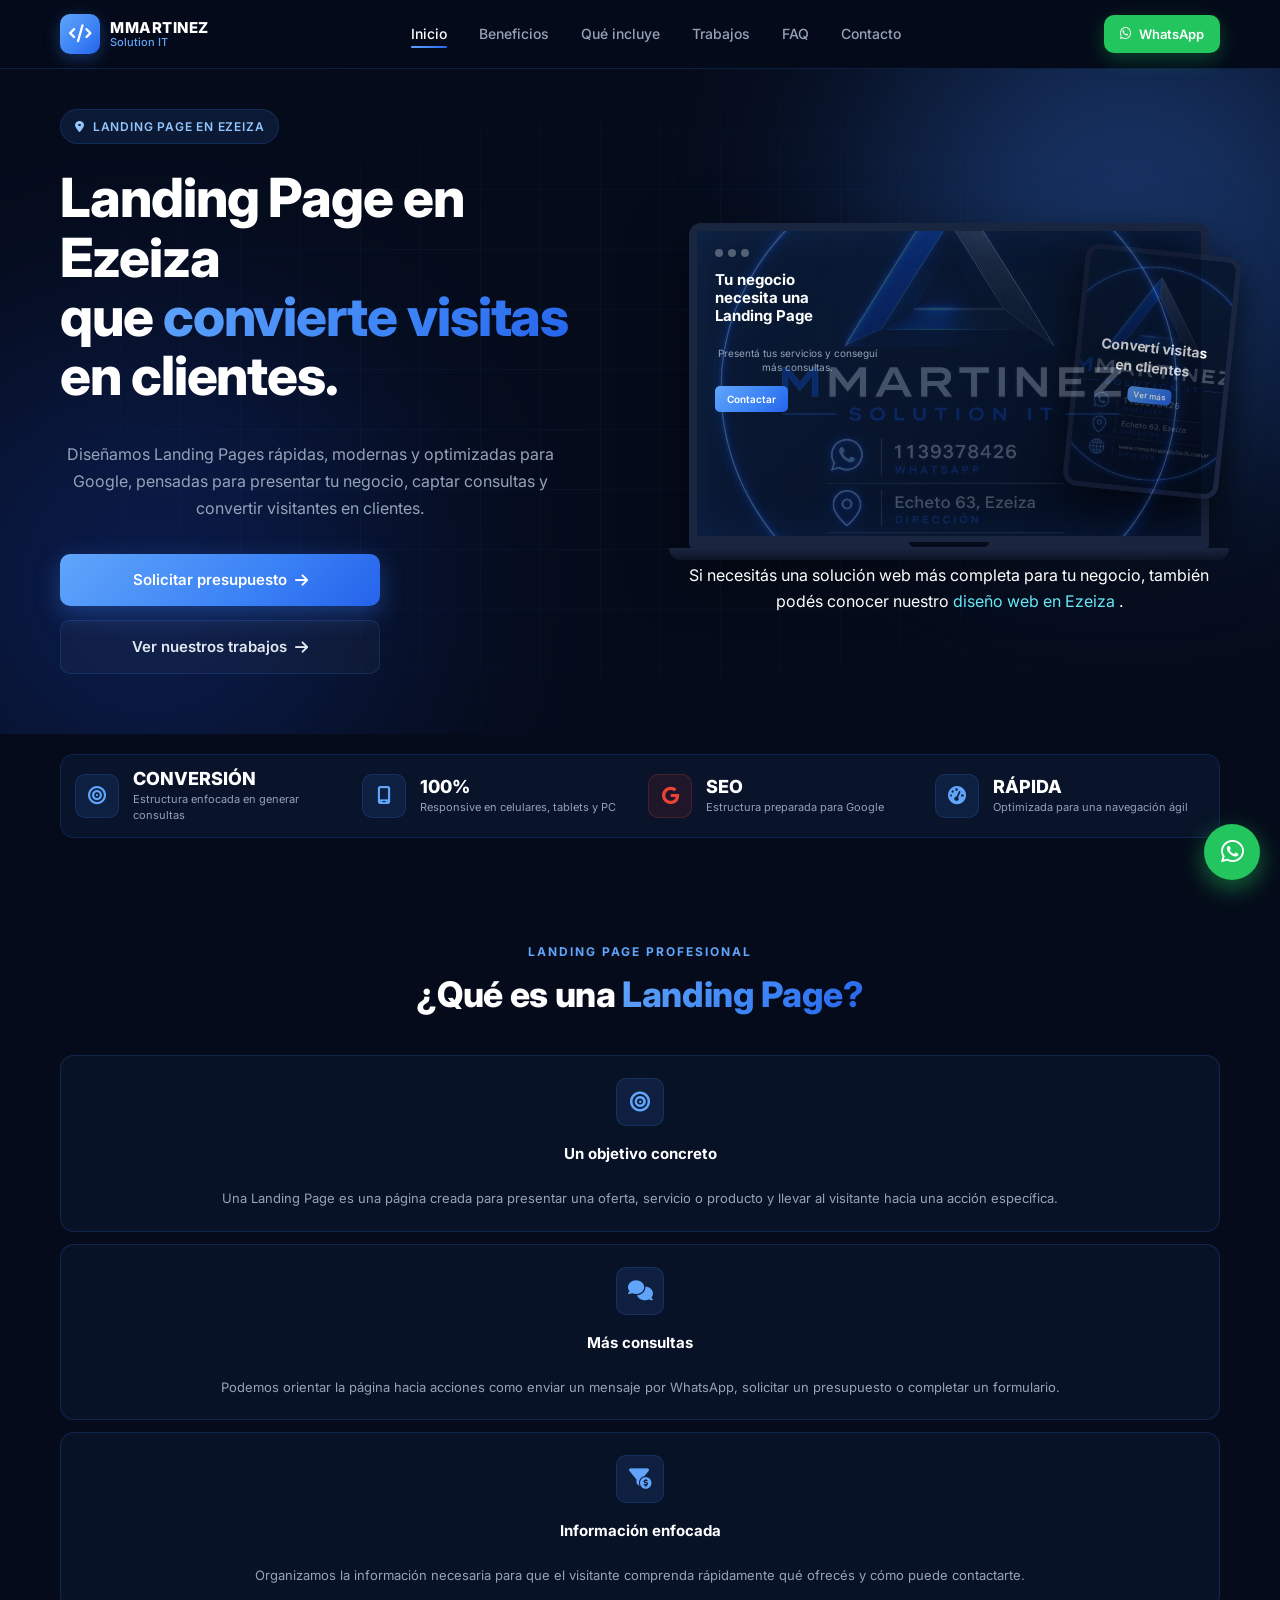
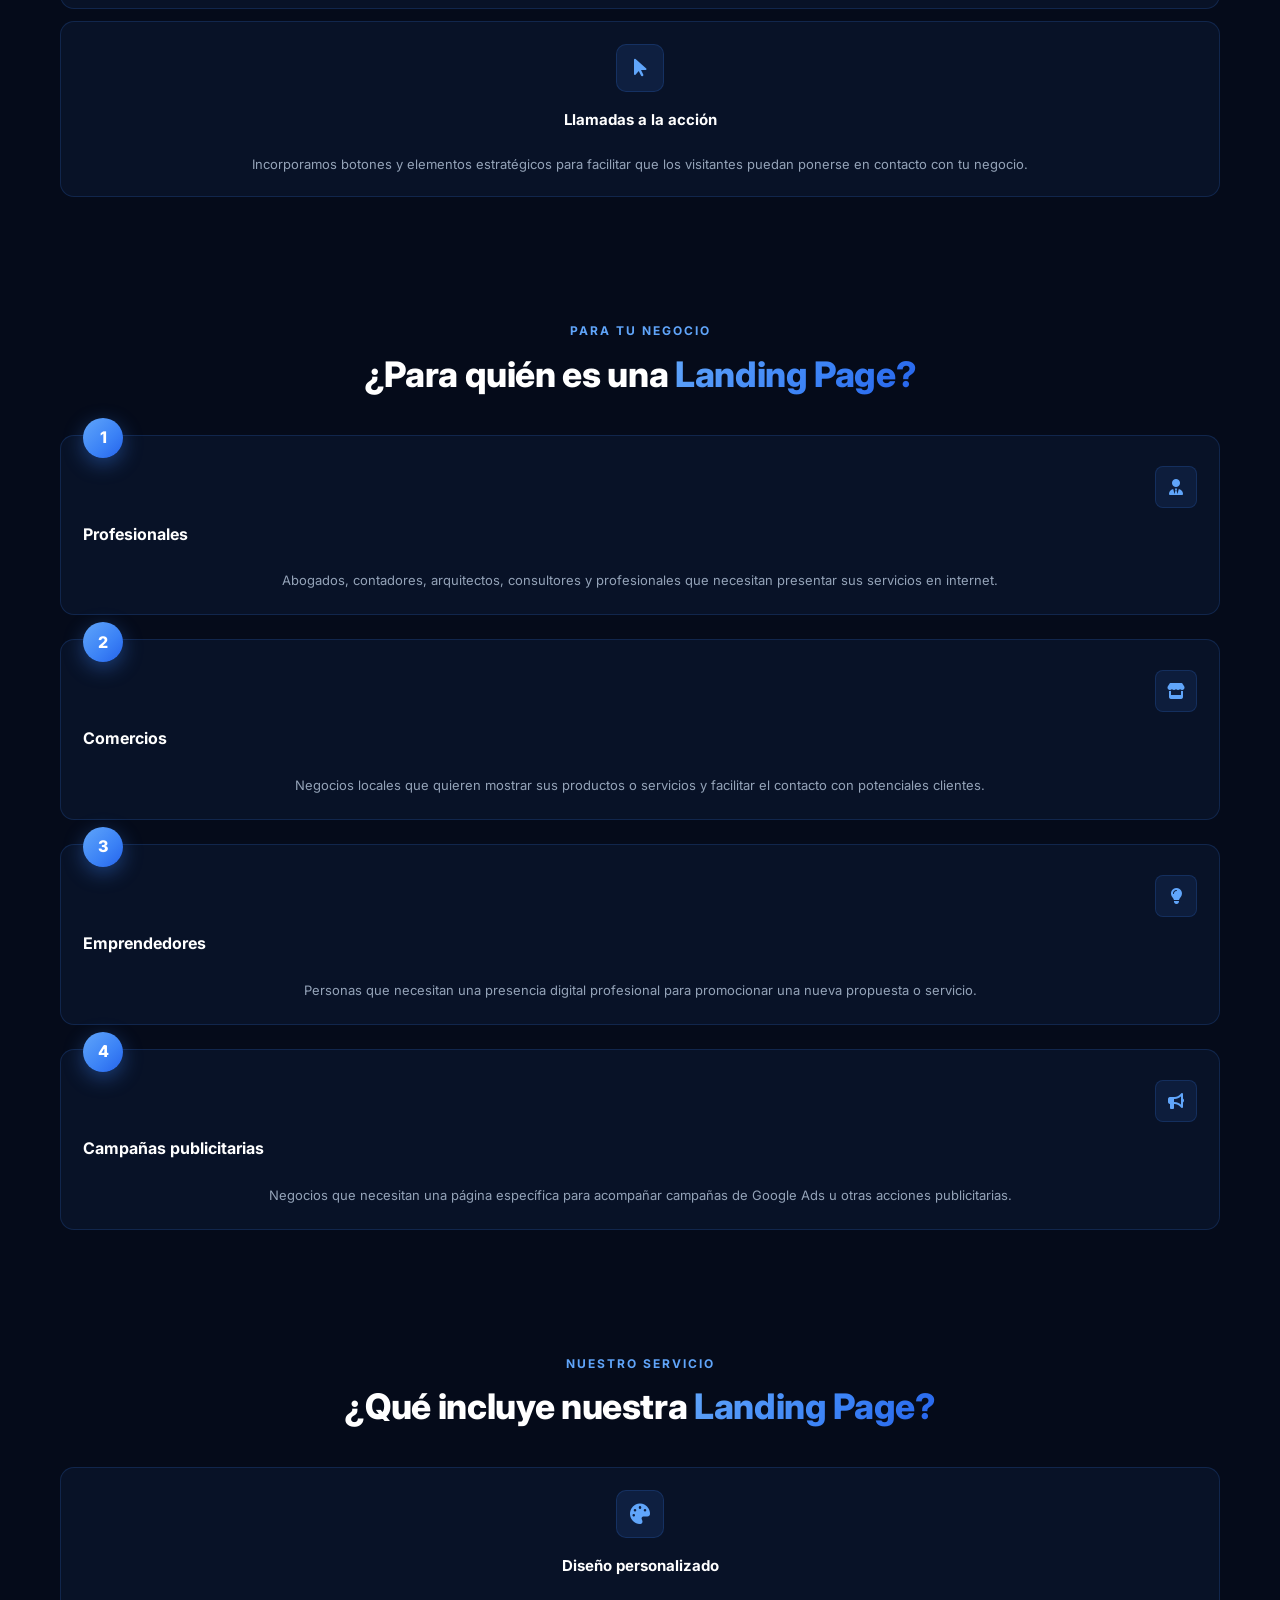
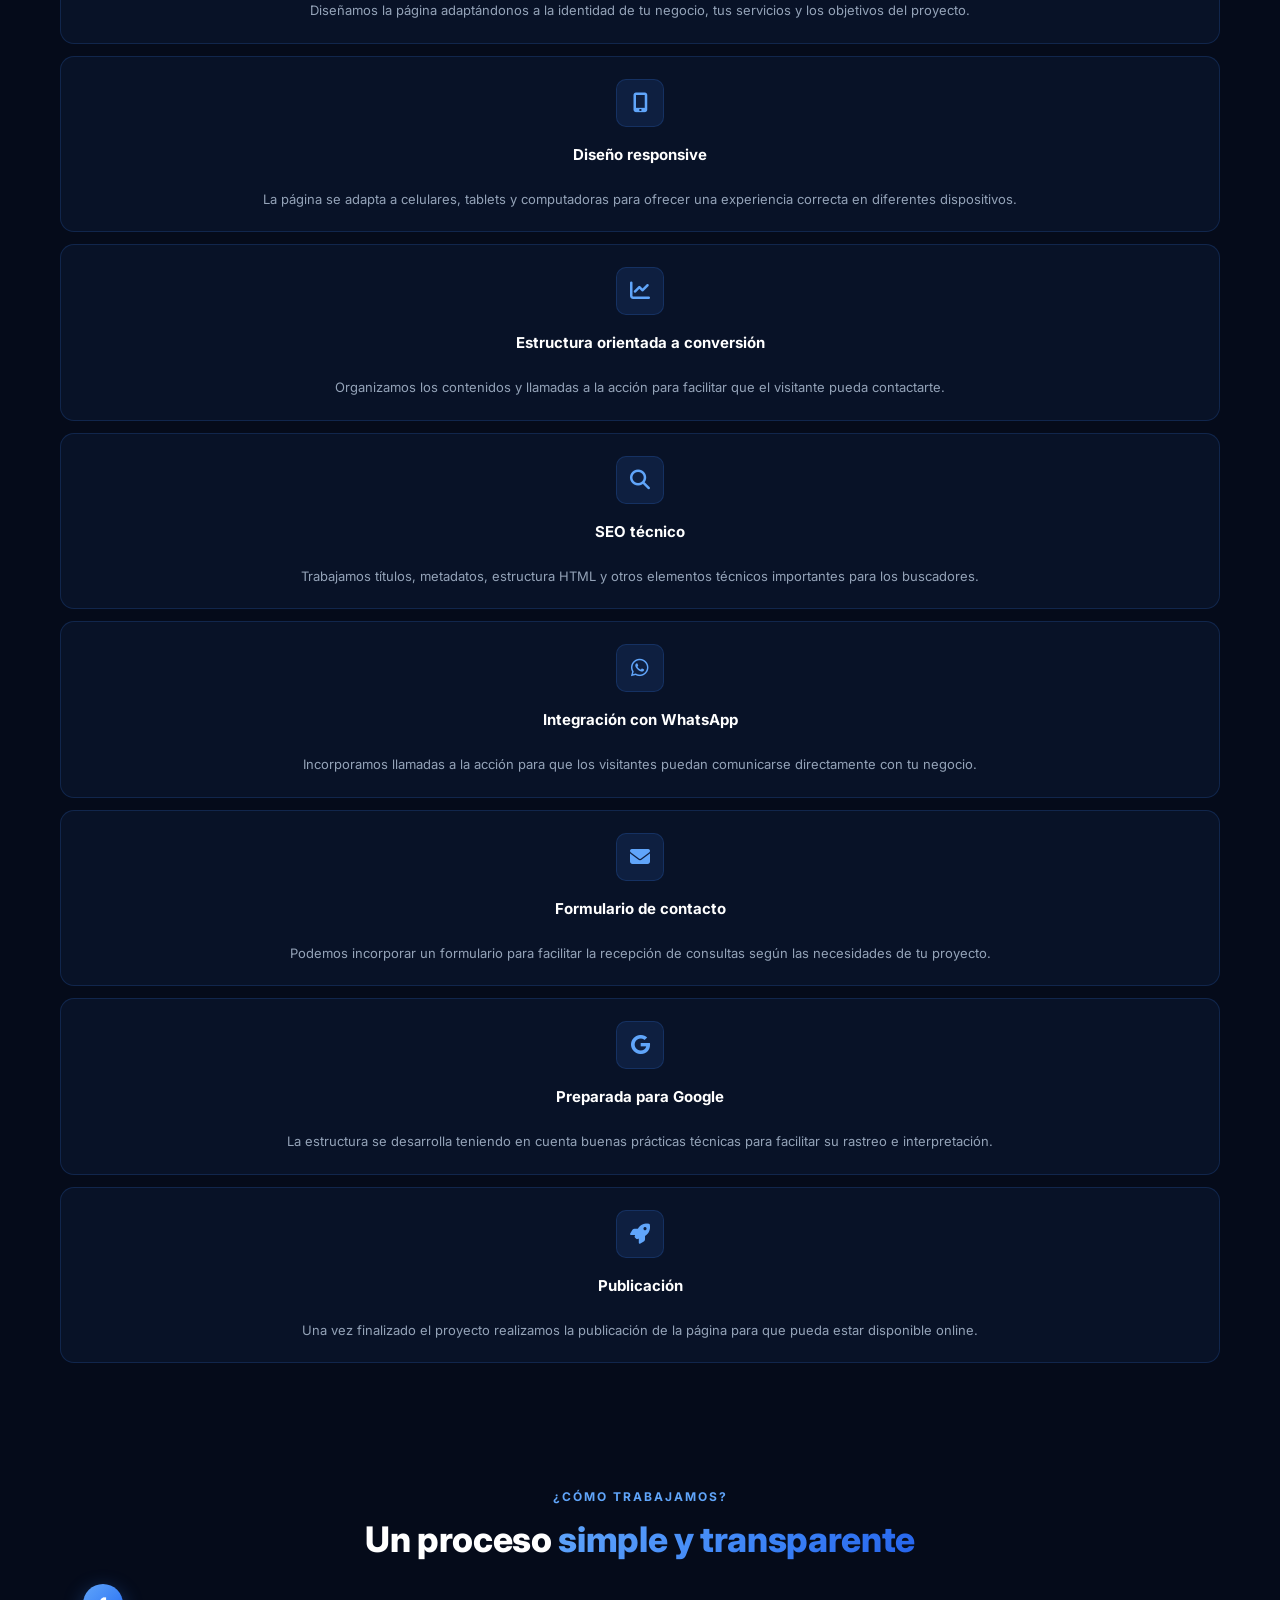
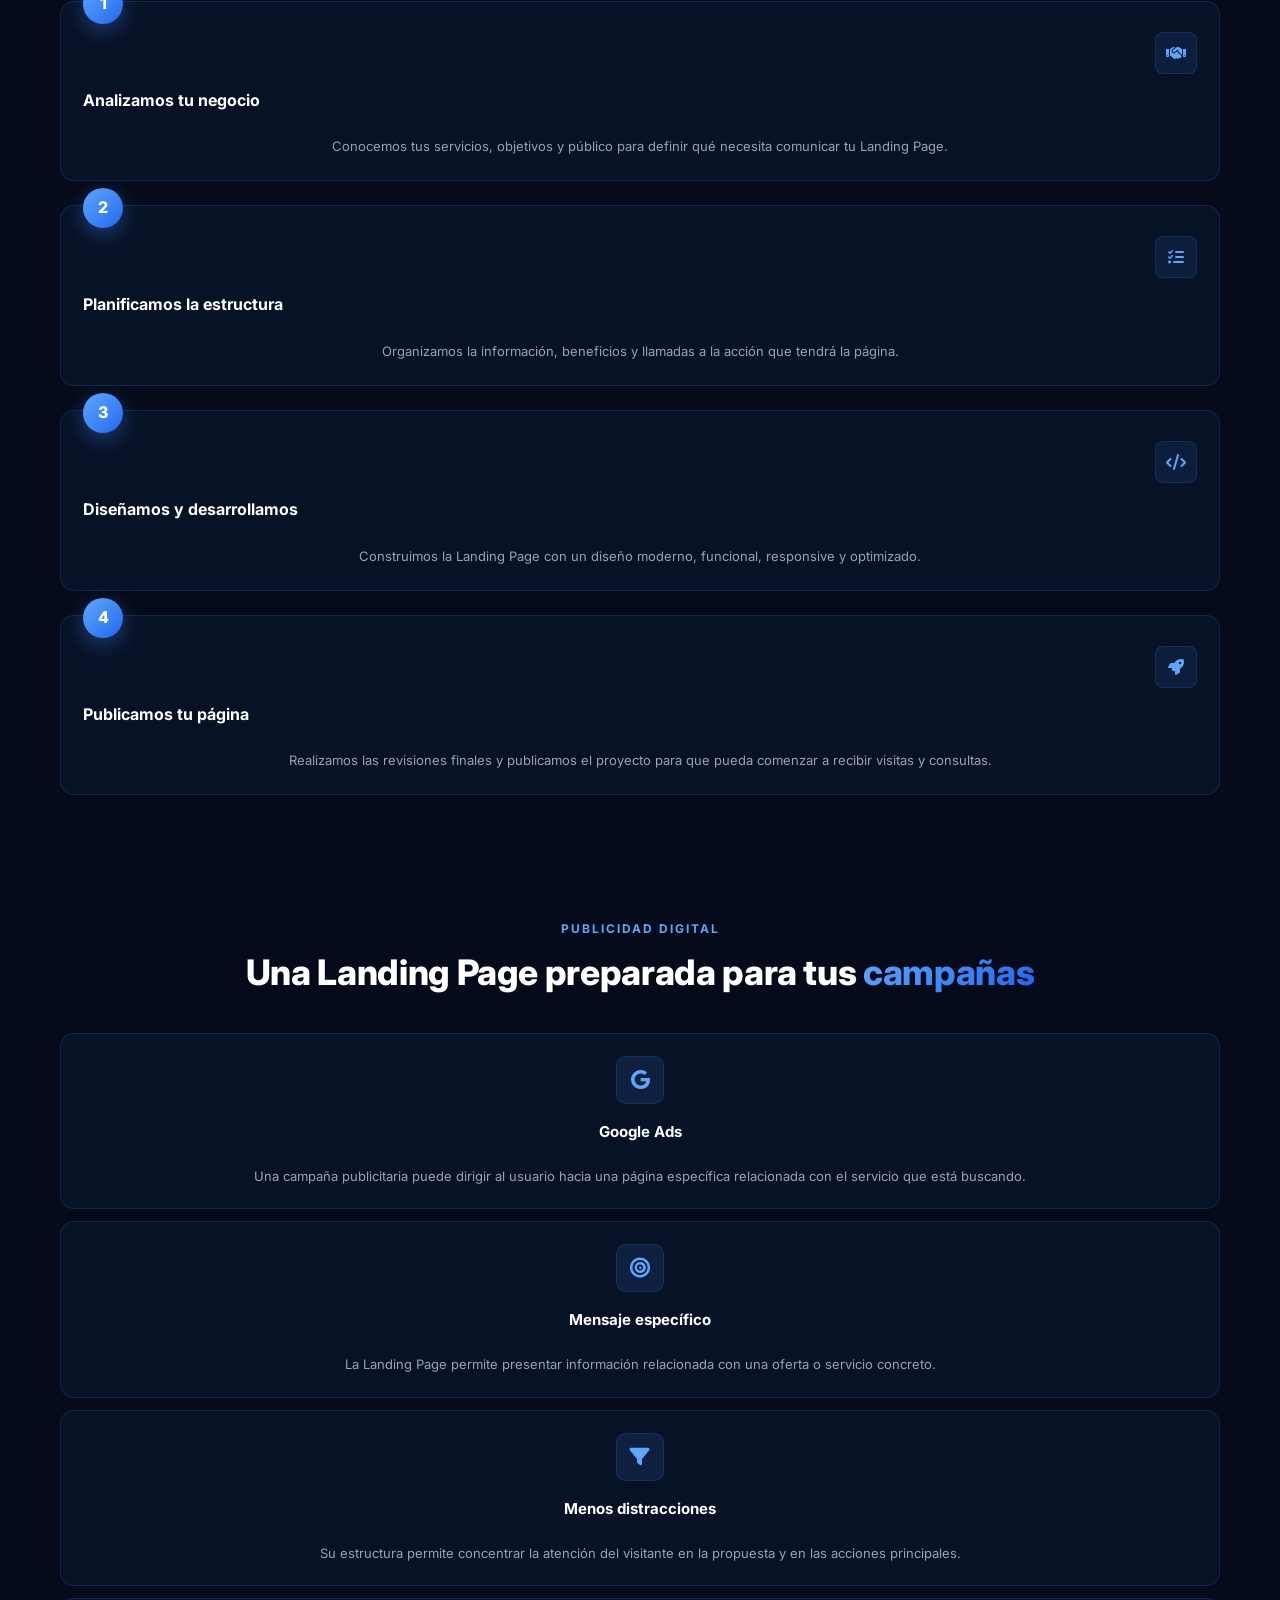
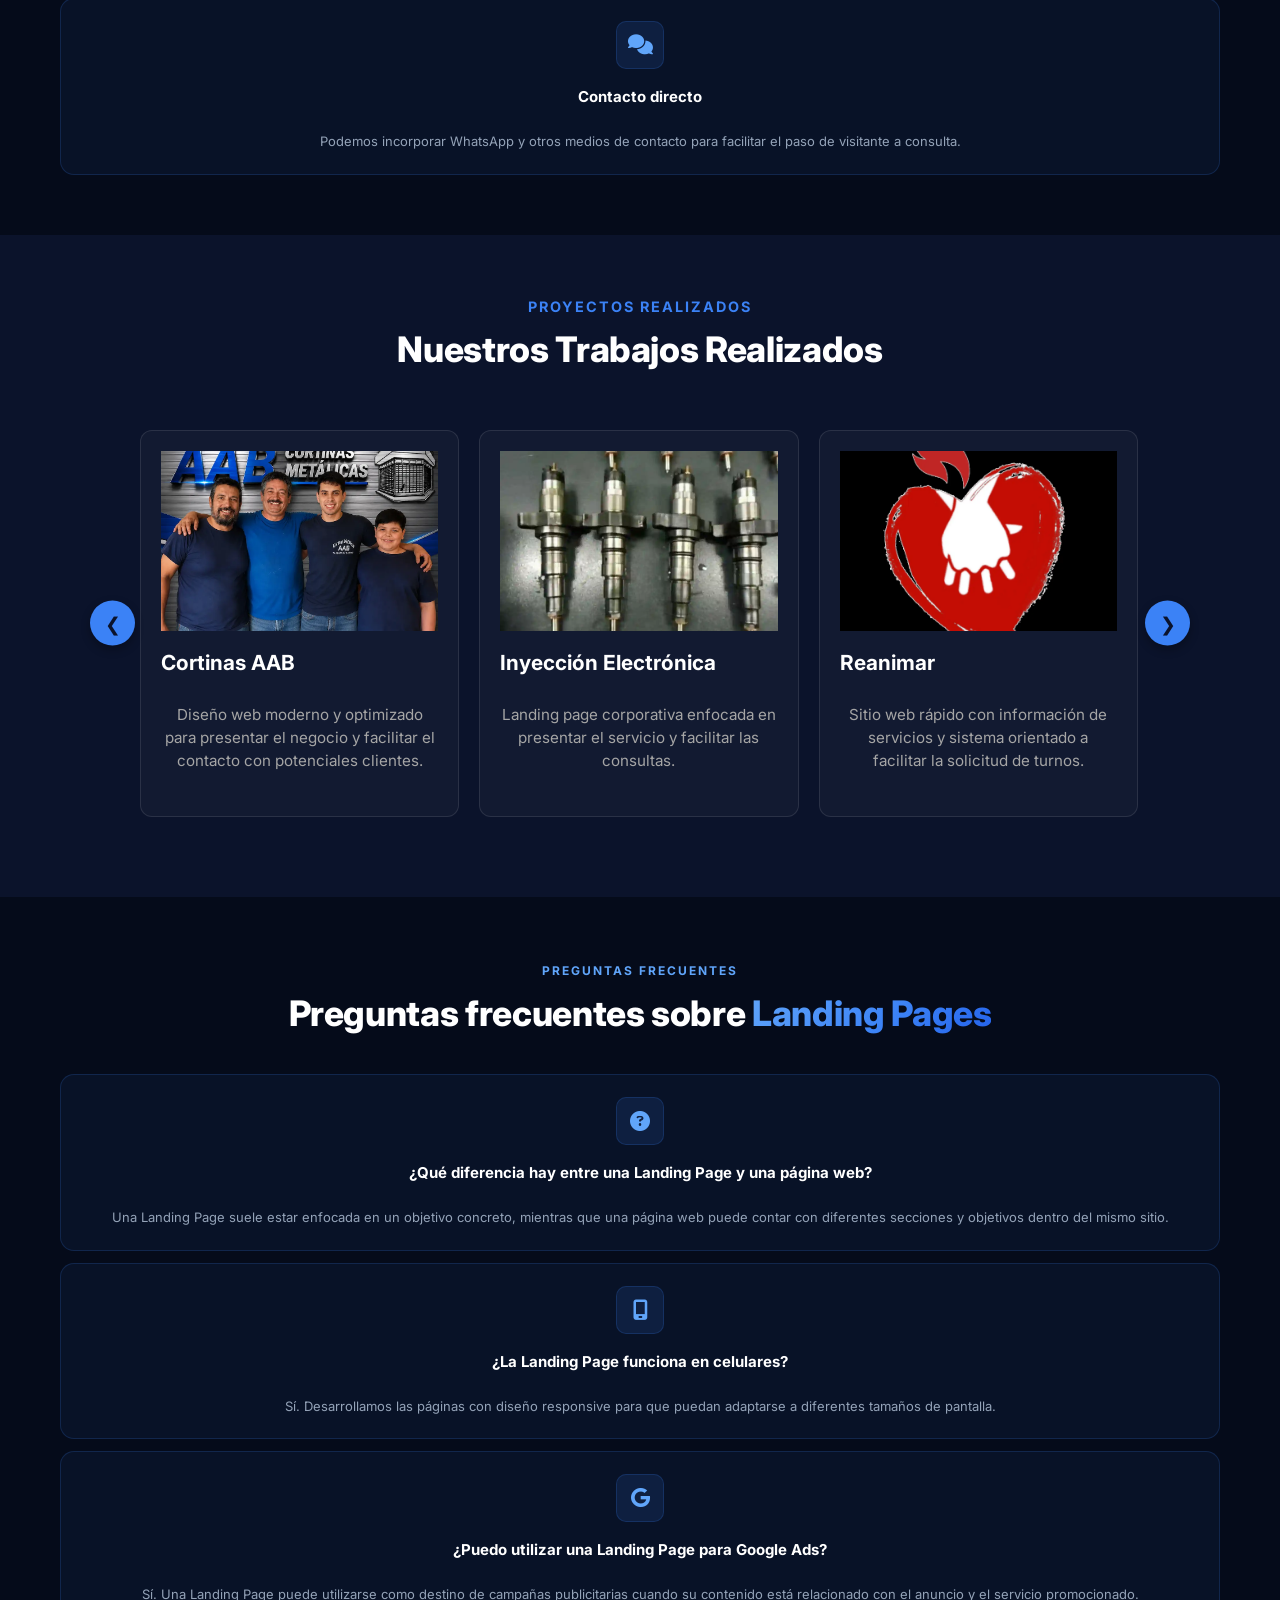
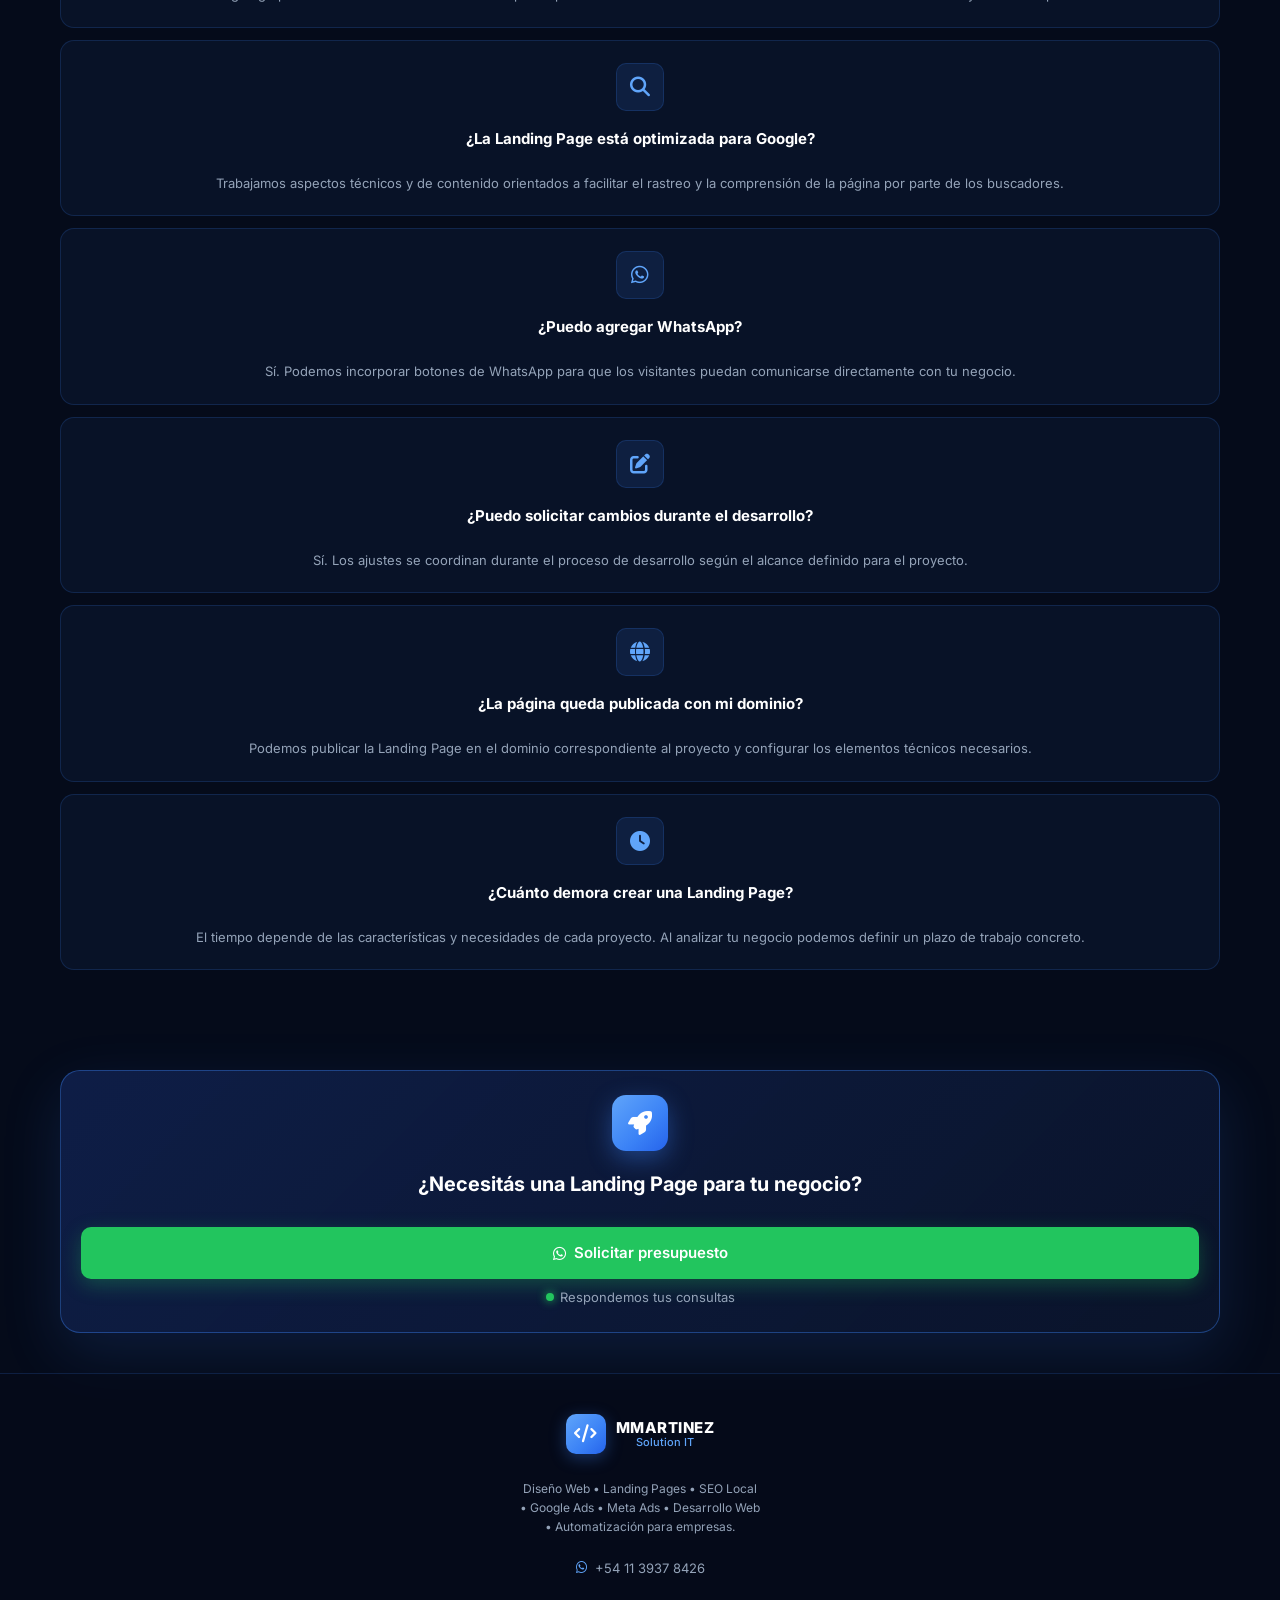
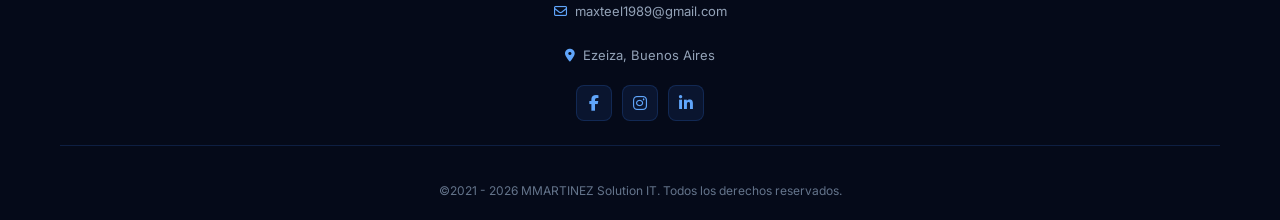
<file: landing-page-ezeiza.html>
<!DOCTYPE html>

<html lang="es">
    <head>
        <meta charset="UTF-8">
        <meta name="viewport" content="width=device-width, initial-scale=1.0">

<!-- SEO -->
<title>Landing Page en Ezeiza | Páginas que Generan Clientes | MMARTINEZ Solution IT</title>

<meta
  name="description"
  content="Landing Page en Ezeiza diseñadas para convertir visitas en clientes. Creamos páginas rápidas, responsive y optimizadas para Google. Pedí tu presupuesto."
>

<meta
  name="keywords"
  content="Landing Page Ezeiza, Landing Page en Ezeiza, página de aterrizaje Ezeiza, landing pages Ezeiza, diseño landing page Ezeiza, página web para vender Ezeiza"
>

<meta name="author" content="MMARTINEZ Solution IT">

<meta
  name="robots"
  content="index,follow,max-image-preview:large,max-snippet:-1,max-video-preview:-1"
>

<!-- SEO LOCAL -->
<meta name="geo.region" content="AR-B">
<meta name="geo.placename" content="Ezeiza">
<meta name="geo.position" content="-34.854;-58.523">
<meta name="ICBM" content="-34.854,-58.523">

<meta http-equiv="content-language" content="es-AR">

<!-- URL CANÓNICA -->
<link
  rel="canonical"
  href="https://www.mmartinezsolutionit.com.ar/landing-page-ezeiza.html"
>

<meta name="theme-color" content="#050b1a">

<!-- OPEN GRAPH -->
<meta property="og:type" content="website">
<meta property="og:locale" content="es_AR">
<meta property="og:site_name" content="MMARTINEZ Solution IT">

<meta
  property="og:title"
  content="Landing Page en Ezeiza | Diseñadas para Generar Clientes"
>

<meta
  property="og:description"
  content="Creamos Landing Pages profesionales en Ezeiza, rápidas, responsive y orientadas a convertir visitantes en clientes."
>

<meta
  property="og:url"
  content="https://www.mmartinezsolutionit.com.ar/landing-page-ezeiza.html"
>

<meta
  property="og:image"
  content="https://www.mmartinezsolutionit.com.ar/img/mmartinez-logo.webp"
>


<!-- TWITTER / X -->
<meta name="twitter:card" content="summary_large_image">

<meta
  name="twitter:title"
  content="Landing Page en Ezeiza | MMARTINEZ Solution IT"
>

<meta
  name="twitter:description"
  content="Landing Pages profesionales en Ezeiza diseñadas para conseguir clientes."
>

<meta
  name="twitter:image"
  content="https://www.mmartinezsolutionit.com.ar/img/mmartinez-logo.webp"
>

<!-- DATOS ESTRUCTURADOS -->
<script type="application/ld+json">
    {
      "@context": "https://schema.org",
      "@graph": [
        {
          "@type": "ProfessionalService",
          "@id": "https://www.mmartinezsolutionit.com.ar/#empresa",
          "name": "MMARTINEZ Solution IT",
          "url": "https://www.mmartinezsolutionit.com.ar/",
          "logo": "https://www.mmartinezsolutionit.com.ar/img/mmartinez-logo.webp",
          "image": "https://www.mmartinezsolutionit.com.ar/img/mmartinez-logo.webp",
          "telephone": "+54 11 3937-8426",
          "email": "mailto:maxteel1989@gmail.com",
          "priceRange": "$$",
          "description": "Agencia especializada en Diseño Web, Landing Pages, SEO Local, Google Ads y Marketing Digital para empresas y comercios de Ezeiza.",
          "address": {
            "@type": "PostalAddress",
            "addressLocality": "Ezeiza",
            "addressRegion": "Buenos Aires",
            "addressCountry": "AR"
          },
          "areaServed": [
            {
              "@type": "City",
              "name": "Ezeiza"
            },
            {
              "@type": "City",
              "name": "Canning"
            },
            {
              "@type": "City",
              "name": "Monte Grande"
            },
            {
              "@type": "City",
              "name": "Tristán Suárez"
            },
            {
              "@type": "City",
              "name": "Carlos Spegazzini"
            }
          ],
          "sameAs": [
            "https://www.facebook.com/paginaswebmmartinez",
            "https://www.instagram.com/mmartinezsolutionit/",
            "https://www.linkedin.com/in/maximiliano-gabriel-martinez-54988a60/"
          ]
        },
        {
          "@type": "WebSite",
          "@id": "https://www.mmartinezsolutionit.com.ar/#website",
          "url": "https://www.mmartinezsolutionit.com.ar/",
          "name": "MMARTINEZ Solution IT",
          "publisher": {
            "@id": "https://www.mmartinezsolutionit.com.ar/#empresa"
          },
          "inLanguage": "es-AR"
        },
        {
          "@type": "WebPage",
          "@id": "https://www.mmartinezsolutionit.com.ar/landing-page-ezeiza.html",
          "url": "https://www.mmartinezsolutionit.com.ar/landing-page-ezeiza.html",
          "name": "Landing Page en Ezeiza",
          "description": "Diseño y desarrollo de Landing Pages profesionales en Ezeiza, optimizadas para Google, dispositivos móviles y generación de clientes.",
          "isPartOf": {
            "@id": "https://www.mmartinezsolutionit.com.ar/#website"
          },
          "about": {
            "@id": "https://www.mmartinezsolutionit.com.ar/#empresa"
          },
          "inLanguage": "es-AR"
        }
      ]
    }
    </script>
    <!-- ICONO -->
<link rel="icon" href="./img/mmartinez-logo.webp" type="image/webp">

<link
  rel="apple-touch-icon"
  href="./img/mmartinez-logo.webp"
>

<!-- PRECONNECT -->
<link rel="preconnect" href="https://fonts.googleapis.com">

<link
  rel="preconnect"
  href="https://fonts.gstatic.com"
  crossorigin
>

<!-- FUENTE -->
<link
  href="https://fonts.googleapis.com/css2?family=Inter:wght@300;400;500;600;700;800;900&display=swap"
  rel="stylesheet"
>

<!-- FONT AWESOME -->
<link
  rel="stylesheet"
  href="https://cdnjs.cloudflare.com/ajax/libs/font-awesome/6.5.0/css/all.min.css"
>

<!-- CSS -->
<link rel="stylesheet" href="style2.css">

</head>

<body>

    <!-- ===== HEADER ===== -->
    <header class="header" id="header">
      <div class="container header__inner">
  
        <a href="index.html" class="logo" aria-label="MMartinez Solution IT">
          <span class="logo__icon">
            <i class="fa-solid fa-code"></i>
          </span>
  
          <span class="logo__text">
            <strong>MMARTINEZ</strong>
            <em>Solution IT</em>
          </span>
        </a>
  
        <nav class="nav" id="nav">
          <ul class="nav__list">
  
            <li>
              <a href="#inicio" class="nav__link active" aria-current="page">
                Inicio
              </a>
            </li>
  
            <li>
              <a href="#beneficios" class="nav__link">
                Beneficios
              </a>
            </li>
  
            <li>
              <a href="#incluye" class="nav__link">
                Qué incluye
              </a>
            </li>
  
            <li>
              <a href="#trabajos" class="nav__link">
                Trabajos
              </a>
            </li>
  
            <li>
              <a href="#faq" class="nav__link">
                FAQ
              </a>
            </li>
  
            <li>
              <a href="#contacto" class="nav__link">
                Contacto
              </a>
            </li>
  
          </ul>
        </nav>
  
        <a
          href="https://wa.me/5491139378426"
          target="_blank"
          rel="noopener"
          class="btn btn--whatsapp btn--sm"
        >
          <i class="fa-brands fa-whatsapp"></i>
          WhatsApp
        </a>
  
        <button
          class="menu-toggle"
          id="menuToggle"
          aria-controls="nav"
          aria-label="Abrir menú"
          aria-expanded="false"
        >
          <span></span>
          <span></span>
          <span></span>
        </button>
  
      </div>
    </header>
  
  
    <main>
  
      <!-- ===== HERO ===== -->
      <section class="hero" id="inicio">
  
        <div class="hero__bg">
          <div class="hero__grid"></div>
          <div class="hero__glow hero__glow--1"></div>
          <div class="hero__glow hero__glow--2"></div>
        </div>
  
        <div class="container hero__inner">
  
          <div class="hero__content">
  
            <span class="badge">
              <i class="fa-solid fa-location-dot"></i>
              LANDING PAGE EN EZEIZA
            </span>
  
            <h1 class="hero__title">
              Landing Page en Ezeiza
              <br>
              que
              <span class="text-gradient">
                convierte visitas
              </span>
              <br>
              en clientes.
            </h1>
  
            <p class="hero__desc">
              Diseñamos Landing Pages rápidas, modernas y optimizadas para Google,
              pensadas para presentar tu negocio, captar consultas y convertir
              visitantes en clientes.
            </p>
  
            <div class="hero__cta">
  
              <a
                href="https://wa.me/5491139378426"
                target="_blank"
                rel="noopener"
                class="btn btn--primary"
              >
                Solicitar presupuesto
                <i class="fa-solid fa-arrow-right"></i>
              </a>
  
              <a
                href="#trabajos"
                class="btn btn--outline"
              >
                Ver nuestros trabajos
                <i class="fa-solid fa-arrow-right"></i>
              </a>
  
            </div>
  
          </div>
  
  
          <div class="hero__visual">
  
            <div class="hero__devices">
  
              <!-- LAPTOP -->
              <div class="device device--laptop">
  
                <div class="device__screen">
  
                  <div class="device__content">
  
                    <div class="mock-header">
                      <span></span>
                      <span></span>
                      <span></span>
                    </div>
  
                    <h4>
                      Tu negocio
                      <br>
                      necesita una
                      <br>
                      Landing Page
                    </h4>
  
                    <p>
                      Presentá tus servicios y conseguí más consultas.
                    </p>
  
                    <span class="mock-btn">
                      Contactar
                    </span>
  
                  </div>
  
                </div>
  
                <div class="device__base">
                  
                  <p class="device__base__diseño-web1">
                    Si necesitás una solución web más completa para tu negocio,
                    también podés conocer nuestro
                    <a href="diseno-web-ezeiza.html">
                      diseño web en Ezeiza
                    </a>.
                  </p>
        
  
              </div>
  
  
              <!-- TABLET -->
              <div class="device device--tablet">
  
                <div class="device__screen">
  
                  <div class="device__content">
  
                    <h5>
                      Convertí visitas
                      <br>
                      en clientes
                    </h5>
  
                    <span class="mock-btn mock-btn--sm">
                      Ver más
                    </span>
  
                  </div>
  
                </div>
  
              </div>
  
            </div>
  
          </div>
  
        </div>
  
      </section>
  
  
      <!-- ===== BENEFICIOS ===== -->
    

      <section class="stats">
  
        <div class="container">
  
          <div class="stats__grid">
  
            <div class="stat">
  
              <div class="stat__icon">
                <i class="fa-solid fa-bullseye"></i>
              </div>
  
              <div class="stat__body">
  
                <span class="stat__num">
                  CONVERSIÓN
                </span>
  
                <span class="stat__label">
                  Estructura enfocada en generar consultas
                </span>
  
              </div>
  
            </div>
  
  
            <div class="stat">
  
              <div class="stat__icon">
                <i class="fa-solid fa-mobile-screen"></i>
              </div>
  
              <div class="stat__body">
  
                <span class="stat__num">
                  100%
                </span>
  
                <span class="stat__label">
                  Responsive en celulares, tablets y PC
                </span>
  
              </div>
  
            </div>
  
  
            <div class="stat">
  
              <div class="stat__icon stat__icon--google">
                <i class="fa-brands fa-google"></i>
              </div>
  
              <div class="stat__body">
  
                <span class="stat__num">
                  SEO
                </span>
  
                <span class="stat__label">
                  Estructura preparada para Google
                </span>
  
              </div>
  
            </div>
  
  
            <div class="stat">
  
              <div class="stat__icon">
                <i class="fa-solid fa-gauge-high"></i>
              </div>
  
              <div class="stat__body">
  
                <span class="stat__num">
                  RÁPIDA
                </span>
  
                <span class="stat__label">
                  Optimizada para una navegación ágil
                </span>
  
              </div>
  
            </div>
  
          </div>
  
        </div>
  
      </section>
  
  
      <!-- ===== ¿QUÉ ES UNA LANDING PAGE? ===== -->
      <section class="benefits" id="que-es">
  
        <div class="container">
  
          <div class="section-head">
  
            <span class="section-eyebrow">
              LANDING PAGE PROFESIONAL
            </span>
  
            <h2 class="section-title">
              ¿Qué es una
              <span class="text-gradient">
                Landing Page?
              </span>
            </h2>
  
          </div>
  
  
          <div class="benefits__grid">
  
            <article class="benefit-card" data-benefit>
  
              <div class="benefit-card__icon">
                <i class="fa-solid fa-bullseye"></i>
              </div>
  
              <h3>
                Un objetivo concreto
              </h3>
  
              <p>
                Una Landing Page es una página creada para presentar una oferta,
                servicio o producto y llevar al visitante hacia una acción
                específica.
              </p>
  
            </article>
  
  
            <article class="benefit-card" data-benefit>
  
              <div class="benefit-card__icon">
                <i class="fa-solid fa-comments"></i>
              </div>
  
              <h3>
                Más consultas
              </h3>
  
              <p>
                Podemos orientar la página hacia acciones como enviar un mensaje
                por WhatsApp, solicitar un presupuesto o completar un formulario.
              </p>
  
            </article>
  
  
            <article class="benefit-card" data-benefit>
  
              <div class="benefit-card__icon">
                <i class="fa-solid fa-filter-circle-dollar"></i>
              </div>
  
              <h3>
                Información enfocada
              </h3>
  
              <p>
                Organizamos la información necesaria para que el visitante
                comprenda rápidamente qué ofrecés y cómo puede contactarte.
              </p>
  
            </article>
  
  
            <article class="benefit-card" data-benefit>
  
              <div class="benefit-card__icon">
                <i class="fa-solid fa-arrow-pointer"></i>
              </div>
  
              <h3>
                Llamadas a la acción
              </h3>
  
              <p>
                Incorporamos botones y elementos estratégicos para facilitar
                que los visitantes puedan ponerse en contacto con tu negocio.
              </p>
  
            </article>
  
          </div>
  
        </div>
  
      </section>
  
  
      <!-- ===== PARA QUIÉN ES ===== -->
      <section class="process" id="para-quien">
  
        <div class="container">
  
          <div class="section-head">
  
            <span class="section-eyebrow">
              PARA TU NEGOCIO
            </span>
  
            <h2 class="section-title">
              ¿Para quién es una
              <span class="text-gradient">
                Landing Page?
              </span>
            </h2>
  
          </div>
  
  
          <div class="process__grid">
  
            <article class="step-card">
  
              <span class="step-card__num">
                1
              </span>
  
              <div class="step-card__icon">
                <i class="fa-solid fa-user-tie"></i>
              </div>
  
              <h3>
                Profesionales
              </h3>
  
              <p>
                Abogados, contadores, arquitectos, consultores y profesionales
                que necesitan presentar sus servicios en internet.
              </p>
  
            </article>
  
  
            <article class="step-card">
  
              <span class="step-card__num">
                2
              </span>
  
              <div class="step-card__icon">
                <i class="fa-solid fa-store"></i>
              </div>
  
              <h3>
                Comercios
              </h3>
  
              <p>
                Negocios locales que quieren mostrar sus productos o servicios
                y facilitar el contacto con potenciales clientes.
              </p>
  
            </article>
  
  
            <article class="step-card">
  
              <span class="step-card__num">
                3
              </span>
  
              <div class="step-card__icon">
                <i class="fa-solid fa-lightbulb"></i>
              </div>
  
              <h3>
                Emprendedores
              </h3>
  
              <p>
                Personas que necesitan una presencia digital profesional para
                promocionar una nueva propuesta o servicio.
              </p>
  
            </article>
  
  
            <article class="step-card">
  
              <span class="step-card__num">
                4
              </span>
  
              <div class="step-card__icon">
                <i class="fa-solid fa-bullhorn"></i>
              </div>
  
              <h3>
                Campañas publicitarias
              </h3>
  
              <p>
                Negocios que necesitan una página específica para acompañar
                campañas de Google Ads u otras acciones publicitarias.
              </p>
  
            </article>
  
          </div>
  
        </div>
  
      </section>
  
  
      <!-- ===== QUÉ INCLUYE ===== -->
      <section class="benefits" id="incluye">
  
        <div class="container">
  
          <div class="section-head">
  
            <span class="section-eyebrow">
              NUESTRO SERVICIO
            </span>
  
            <h2 class="section-title">
              ¿Qué incluye nuestra
              <span class="text-gradient">
                Landing Page?
              </span>
            </h2>
  
          </div>
  
  
          <div class="benefits__grid">
  
            <article class="benefit-card" data-benefit>
  
              <div class="benefit-card__icon">
                <i class="fa-solid fa-palette"></i>
              </div>
  
              <h3>
                Diseño personalizado
              </h3>
  
              <p>
                Diseñamos la página adaptándonos a la identidad de tu negocio,
                tus servicios y los objetivos del proyecto.
              </p>
  
            </article>
  
  
            <article class="benefit-card" data-benefit>
  
              <div class="benefit-card__icon">
                <i class="fa-solid fa-mobile-screen-button"></i>
              </div>
  
              <h3>
                Diseño responsive
              </h3>
  
              <p>
                La página se adapta a celulares, tablets y computadoras para
                ofrecer una experiencia correcta en diferentes dispositivos.
              </p>
  
            </article>
  
  
            <article class="benefit-card" data-benefit>
  
              <div class="benefit-card__icon">
                <i class="fa-solid fa-chart-line"></i>
              </div>
  
              <h3>
                Estructura orientada a conversión
              </h3>
  
              <p>
                Organizamos los contenidos y llamadas a la acción para facilitar
                que el visitante pueda contactarte.
              </p>
  
            </article>
  
  
            <article class="benefit-card" data-benefit>
  
              <div class="benefit-card__icon">
                <i class="fa-solid fa-magnifying-glass"></i>
              </div>
  
              <h3>
                SEO técnico
              </h3>
  
              <p>
                Trabajamos títulos, metadatos, estructura HTML y otros elementos
                técnicos importantes para los buscadores.
              </p>
  
            </article>
  
  
            <article class="benefit-card" data-benefit>
  
              <div class="benefit-card__icon">
                <i class="fa-brands fa-whatsapp"></i>
              </div>
  
              <h3>
                Integración con WhatsApp
              </h3>
  
              <p>
                Incorporamos llamadas a la acción para que los visitantes puedan
                comunicarse directamente con tu negocio.
              </p>
  
            </article>
  
  
            <article class="benefit-card" data-benefit>
  
              <div class="benefit-card__icon">
                <i class="fa-solid fa-envelope"></i>
              </div>
  
              <h3>
                Formulario de contacto
              </h3>
  
              <p>
                Podemos incorporar un formulario para facilitar la recepción de
                consultas según las necesidades de tu proyecto.
              </p>
  
            </article>
  
  
            <article class="benefit-card" data-benefit>
  
              <div class="benefit-card__icon">
                <i class="fa-brands fa-google"></i>
              </div>
  
              <h3>
                Preparada para Google
              </h3>
  
              <p>
                La estructura se desarrolla teniendo en cuenta buenas prácticas
                técnicas para facilitar su rastreo e interpretación.
              </p>
  
            </article>
  
  
            <article class="benefit-card" data-benefit>
  
              <div class="benefit-card__icon">
                <i class="fa-solid fa-rocket"></i>
              </div>
  
              <h3>
                Publicación
              </h3>
  
              <p>
                Una vez finalizado el proyecto realizamos la publicación de la
                página para que pueda estar disponible online.
              </p>
  
            </article>
  
          </div>
  
        </div>
  
      </section>
  
  
      <!-- ===== PROCESO ===== -->
      <section class="process" id="proceso">
  
        <div class="container">
  
          <div class="section-head">
  
            <span class="section-eyebrow">
              ¿CÓMO TRABAJAMOS?
            </span>
  
            <h2 class="section-title">
              Un proceso
              <span class="text-gradient">
                simple y transparente
              </span>
            </h2>
  
          </div>
  
  
          <div class="process__grid">
  
            <article class="step-card">
  
              <span class="step-card__num">
                1
              </span>
  
              <div class="step-card__icon">
                <i class="fa-solid fa-handshake"></i>
              </div>
  
              <h3>
                Analizamos tu negocio
              </h3>
  
              <p>
                Conocemos tus servicios, objetivos y público para definir qué
                necesita comunicar tu Landing Page.
              </p>
  
            </article>
  
  
            <article class="step-card">
  
              <span class="step-card__num">
                2
              </span>
  
              <div class="step-card__icon">
                <i class="fa-solid fa-list-check"></i>
              </div>
  
              <h3>
                Planificamos la estructura
              </h3>
  
              <p>
                Organizamos la información, beneficios y llamadas a la acción
                que tendrá la página.
              </p>
  
            </article>
  
  
            <article class="step-card">
  
              <span class="step-card__num">
                3
              </span>
  
              <div class="step-card__icon">
                <i class="fa-solid fa-code"></i>
              </div>
  
              <h3>
                Diseñamos y desarrollamos
              </h3>
  
              <p>
                Construimos la Landing Page con un diseño moderno, funcional,
                responsive y optimizado.
              </p>
  
            </article>
  
  
            <article class="step-card">
  
              <span class="step-card__num">
                4
              </span>
  
              <div class="step-card__icon">
                <i class="fa-solid fa-rocket"></i>
              </div>
  
              <h3>
                Publicamos tu página
              </h3>
  
              <p>
                Realizamos las revisiones finales y publicamos el proyecto para
                que pueda comenzar a recibir visitas y consultas.
              </p>
  
            </article>
  
          </div>
  
        </div>
  
      </section>
  
  
      <!-- ===== LANDING + GOOGLE ADS ===== -->
      <section class="benefits" id="google-ads">
  
        <div class="container">
  
          <div class="section-head">
  
            <span class="section-eyebrow">
              PUBLICIDAD DIGITAL
            </span>
  
            <h2 class="section-title">
              Una Landing Page preparada para tus
              <span class="text-gradient">
                campañas
              </span>
            </h2>
  
          </div>
  
  
          <div class="benefits__grid">
  
            <article class="benefit-card" data-benefit>
  
              <div class="benefit-card__icon">
                <i class="fa-brands fa-google"></i>
              </div>
  
              <h3>
                Google Ads
              </h3>
  
              <p>
                Una campaña publicitaria puede dirigir al usuario hacia una
                página específica relacionada con el servicio que está buscando.
              </p>
  
            </article>
  
  
            <article class="benefit-card" data-benefit>
  
              <div class="benefit-card__icon">
                <i class="fa-solid fa-bullseye"></i>
              </div>
  
              <h3>
                Mensaje específico
              </h3>
  
              <p>
                La Landing Page permite presentar información relacionada con
                una oferta o servicio concreto.
              </p>
  
            </article>
  
  
            <article class="benefit-card" data-benefit>
  
              <div class="benefit-card__icon">
                <i class="fa-solid fa-filter"></i>
              </div>
  
              <h3>
                Menos distracciones
              </h3>
  
              <p>
                Su estructura permite concentrar la atención del visitante en
                la propuesta y en las acciones principales.
              </p>
  
            </article>
  
  
            <article class="benefit-card" data-benefit>
  
              <div class="benefit-card__icon">
                <i class="fa-solid fa-comments"></i>
              </div>
  
              <h3>
                Contacto directo
              </h3>
  
              <p>
                Podemos incorporar WhatsApp y otros medios de contacto para
                facilitar el paso de visitante a consulta.
              </p>
  
            </article>
  
          </div>
  
        </div>
  
      </section>
  
  
      <!-- ===== TRABAJOS ===== -->
      <section id="trabajos" class="trabajos-section">
  
        <div class="container">
  
          <span class="section-subtitle">
            PROYECTOS REALIZADOS
          </span>
  
          <h2 class="section-title">
            Nuestros Trabajos Realizados
          </h2>
  
  
          <div class="slider-container">
  
            <div class="slider-track">
  
              <!-- TARJETA 1 -->
              <div class="slider-card">
  
                <div class="card-image-placeholder">
  
                  <img
                    src="./img/familia-version-final-convertido.webp"
                    width="600"
                    height="400"
                    loading="lazy"
                    alt="Página web desarrollada para Cortinas AAB en Ezeiza"
                    class="work-img"
                  >
  
                </div>
  
                <h3>
                  Cortinas AAB
                </h3>
  
                <p>
                  Diseño web moderno y optimizado para presentar el negocio
                  y facilitar el contacto con potenciales clientes.
                </p>
  
              </div>
  
  
              <!-- TARJETA 2 -->
              <div class="slider-card">
  
                <div class="card-image-placeholder">
  
                  <img
                    src="./img/emi_11zon.webp"
                    width="600"
                    height="400"
                    loading="lazy"
                    alt="Landing page para servicio de inyección electrónica"
                    class="work-img"
                  >
  
                </div>
  
                <h3>
                  Inyección Electrónica
                </h3>
  
                <p>
                  Landing page corporativa enfocada en presentar el servicio
                  y facilitar las consultas.
                </p>
  
              </div>
  
  
              <!-- TARJETA 3 -->
              <div class="slider-card">
  
                <div class="card-image-placeholder">
  
                  <img
                    src="./img/reanimar_11zon.webp"
                    width="600"
                    height="400"
                    loading="lazy"
                    alt="Sitio web desarrollado para Reanimar"
                    class="work-img"
                  >
  
                </div>
  
                <h3>
                  Reanimar
                </h3>
  
                <p>
                  Sitio web rápido con información de servicios y sistema
                  orientado a facilitar la solicitud de turnos.
                </p>
  
              </div>
  
  
              <!-- TARJETA 4 -->
              <div class="slider-card">
  
                <div class="card-image-placeholder">
  
                  <img
                    src="./img/viejaloca-sleider1_11zon.webp"
                    width="600"
                    height="400"
                    loading="lazy"
                    alt="Página web desarrollada para Loca Maria Grow Shop"
                    class="work-img"
                  >
  
                </div>
  
                <h3>
                  Loca Maria Grow Shop
                </h3>
  
                <p>
                  Sitio web desarrollado para presentar productos y servicios
                  con una estructura orientada al posicionamiento local.
                </p>
  
              </div>
  
            </div>
  
  
            <!-- BOTONES DEL SLIDER -->
  
            <button
              type="button"
              class="slider-btn prev-btn"
              aria-label="Trabajo anterior"
            >
              &#10094;
            </button>
  
            <button
              type="button"
              class="slider-btn next-btn"
              aria-label="Trabajo siguiente"
            >
              &#10095;
            </button>
  
          </div>
  
        </div>
  
      </section>
  
  
      <!-- ===== FAQ ===== -->
      <section class="benefits" id="faq">
  
        <div class="container">
  
          <div class="section-head">
  
            <span class="section-eyebrow">
              PREGUNTAS FRECUENTES
            </span>
  
            <h2 class="section-title">
              Preguntas frecuentes sobre
              <span class="text-gradient">
                Landing Pages
              </span>
            </h2>
  
          </div>
  
  
          <div class="benefits__grid">
  
            <article class="benefit-card" data-benefit>
  
              <div class="benefit-card__icon">
                <i class="fa-solid fa-circle-question"></i>
              </div>
  
              <h3>
                ¿Qué diferencia hay entre una Landing Page y una página web?
              </h3>
  
              <p>
                Una Landing Page suele estar enfocada en un objetivo concreto,
                mientras que una página web puede contar con diferentes
                secciones y objetivos dentro del mismo sitio.
              </p>
  
            </article>
  
  
            <article class="benefit-card" data-benefit>
  
              <div class="benefit-card__icon">
                <i class="fa-solid fa-mobile-screen"></i>
              </div>
  
              <h3>
                ¿La Landing Page funciona en celulares?
              </h3>
  
              <p>
                Sí. Desarrollamos las páginas con diseño responsive para que
                puedan adaptarse a diferentes tamaños de pantalla.
              </p>
  
            </article>
  
  
            <article class="benefit-card" data-benefit>
  
              <div class="benefit-card__icon">
                <i class="fa-brands fa-google"></i>
              </div>
  
              <h3>
                ¿Puedo utilizar una Landing Page para Google Ads?
              </h3>
  
              <p>
                Sí. Una Landing Page puede utilizarse como destino de campañas
                publicitarias cuando su contenido está relacionado con el
                anuncio y el servicio promocionado.
              </p>
  
            </article>
  
  
            <article class="benefit-card" data-benefit>
  
              <div class="benefit-card__icon">
                <i class="fa-solid fa-magnifying-glass"></i>
              </div>
  
              <h3>
                ¿La Landing Page está optimizada para Google?
              </h3>
  
              <p>
                Trabajamos aspectos técnicos y de contenido orientados a
                facilitar el rastreo y la comprensión de la página por parte
                de los buscadores.
              </p>
  
            </article>
  
  
            <article class="benefit-card" data-benefit>
  
              <div class="benefit-card__icon">
                <i class="fa-brands fa-whatsapp"></i>
              </div>
  
              <h3>
                ¿Puedo agregar WhatsApp?
              </h3>
  
              <p>
                Sí. Podemos incorporar botones de WhatsApp para que los
                visitantes puedan comunicarse directamente con tu negocio.
              </p>
  
            </article>
  
  
            <article class="benefit-card" data-benefit>
  
              <div class="benefit-card__icon">
                <i class="fa-solid fa-pen-to-square"></i>
              </div>
  
              <h3>
                ¿Puedo solicitar cambios durante el desarrollo?
              </h3>
  
              <p>
                Sí. Los ajustes se coordinan durante el proceso de desarrollo
                según el alcance definido para el proyecto.
              </p>
  
            </article>
  
  
            <article class="benefit-card" data-benefit>
  
              <div class="benefit-card__icon">
                <i class="fa-solid fa-globe"></i>
              </div>
  
              <h3>
                ¿La página queda publicada con mi dominio?
              </h3>
  
              <p>
                Podemos publicar la Landing Page en el dominio correspondiente
                al proyecto y configurar los elementos técnicos necesarios.
              </p>
  
            </article>
  
  
            <article class="benefit-card" data-benefit>
  
              <div class="benefit-card__icon">
                <i class="fa-solid fa-clock"></i>
              </div>
  
              <h3>
                ¿Cuánto demora crear una Landing Page?
              </h3>
  
              <p>
                El tiempo depende de las características y necesidades de cada
                proyecto. Al analizar tu negocio podemos definir un plazo de
                trabajo concreto.
              </p>
  
            </article>
  
          </div>
  
        </div>
  
      </section>
  
  
      <!-- ===== CTA FINAL ===== -->
      <section class="cta-bar" id="contacto">
  
        <div class="container">
  
          <div class="cta-bar__inner">
  
            <div class="cta-bar__text">
  
              <div class="cta-bar__icon">
                <i class="fa-solid fa-rocket"></i>
              </div>
  
              <div>
  
                <h3>
                  ¿Necesitás una Landing Page para tu negocio?
                </h3>
  
              </div>
  
            </div>
  
  
            <div class="cta-bar__actions">
  
              <a
                href="https://wa.me/5491139378426"
                target="_blank"
                rel="noopener"
                class="btn btn--whatsapp"
              >
                <i class="fa-brands fa-whatsapp"></i>
                Solicitar presupuesto
              </a>
  
              <span class="cta-bar__note">
                <span class="dot"></span>
                Respondemos tus consultas
              </span>
  
            </div>
  
          </div>
  
        </div>
  
      </section>
  
    </main>
  
  
    <!-- ===== FOOTER ===== -->
    <footer class="footer">
  
      <div class="container">
  
        <div class="footer__grid">
  
          <div class="footer__brand">
  
            <a href="index.html" class="logo">
  
              <span class="logo__icon">
                <i class="fa-solid fa-code"></i>
              </span>
  
              <span class="logo__text">
                <strong>MMARTINEZ</strong>
                <em>Solution IT</em>
              </span>
  
            </a>
  
            <p>
              Diseño Web • Landing Pages • SEO Local • Google Ads • Meta Ads •
              Desarrollo Web • Automatización para empresas.
            </p>
  
          </div>
  
  
          <div class="footer__col">
  
            <a
              href="https://wa.me/5491139378426"
              target="_blank"
              rel="noopener"
            >
              <i class="fa-brands fa-whatsapp"></i>
              +54 11 3937 8426
            </a>
  
          </div>
  
  
          <div class="footer__col">
  
            <a href="mailto:maxteel1989@gmail.com">
              <i class="fa-regular fa-envelope"></i>
              maxteel1989@gmail.com
            </a>
  
          </div>
  
  
          <div class="footer__col">
  
            <span>
              <i class="fa-solid fa-location-dot"></i>
              Ezeiza, Buenos Aires
            </span>
  
          </div>
  
  
          <div class="footer__social">
  
            <a
              href="https://www.facebook.com/paginaswebmmartinez"
              aria-label="Facebook"
            >
              <i class="fa-brands fa-facebook-f"></i>
            </a>
  
            <a
              href="https://www.instagram.com/mmartinezsolutionit/"
              aria-label="Instagram"
            >
              <i class="fa-brands fa-instagram"></i>
            </a>
  
            <a
              href="https://www.linkedin.com/in/maximiliano-gabriel-martinez-54988a60/"
              aria-label="LinkedIn"
            >
              <i class="fa-brands fa-linkedin-in"></i>
            </a>
  
          </div>
  
        </div>
  
  
        <!-- ENLACES INTERNOS SEO -->
  
        <div class="footer__bottom">
  
          <p>
            ©2021 - 2026 MMARTINEZ Solution IT.
            Todos los derechos reservados.
          </p>
  
        </div>
  
      </div>
  
    </footer>
  
  
    <!-- ===== MOBILE WHATSAPP ===== -->
  
    <a
      href="https://wa.me/5491139378426"
      target="_blank"
      rel="noopener"
      class="float-wa"
      aria-label="Contactar por WhatsApp"
    >
      <i class="fa-brands fa-whatsapp"></i>
    </a>
  
  
    <!-- ===== JAVASCRIPT ===== -->
  
    <script src="app1.js"></script>
  
  </body>
 
</html>
</file>
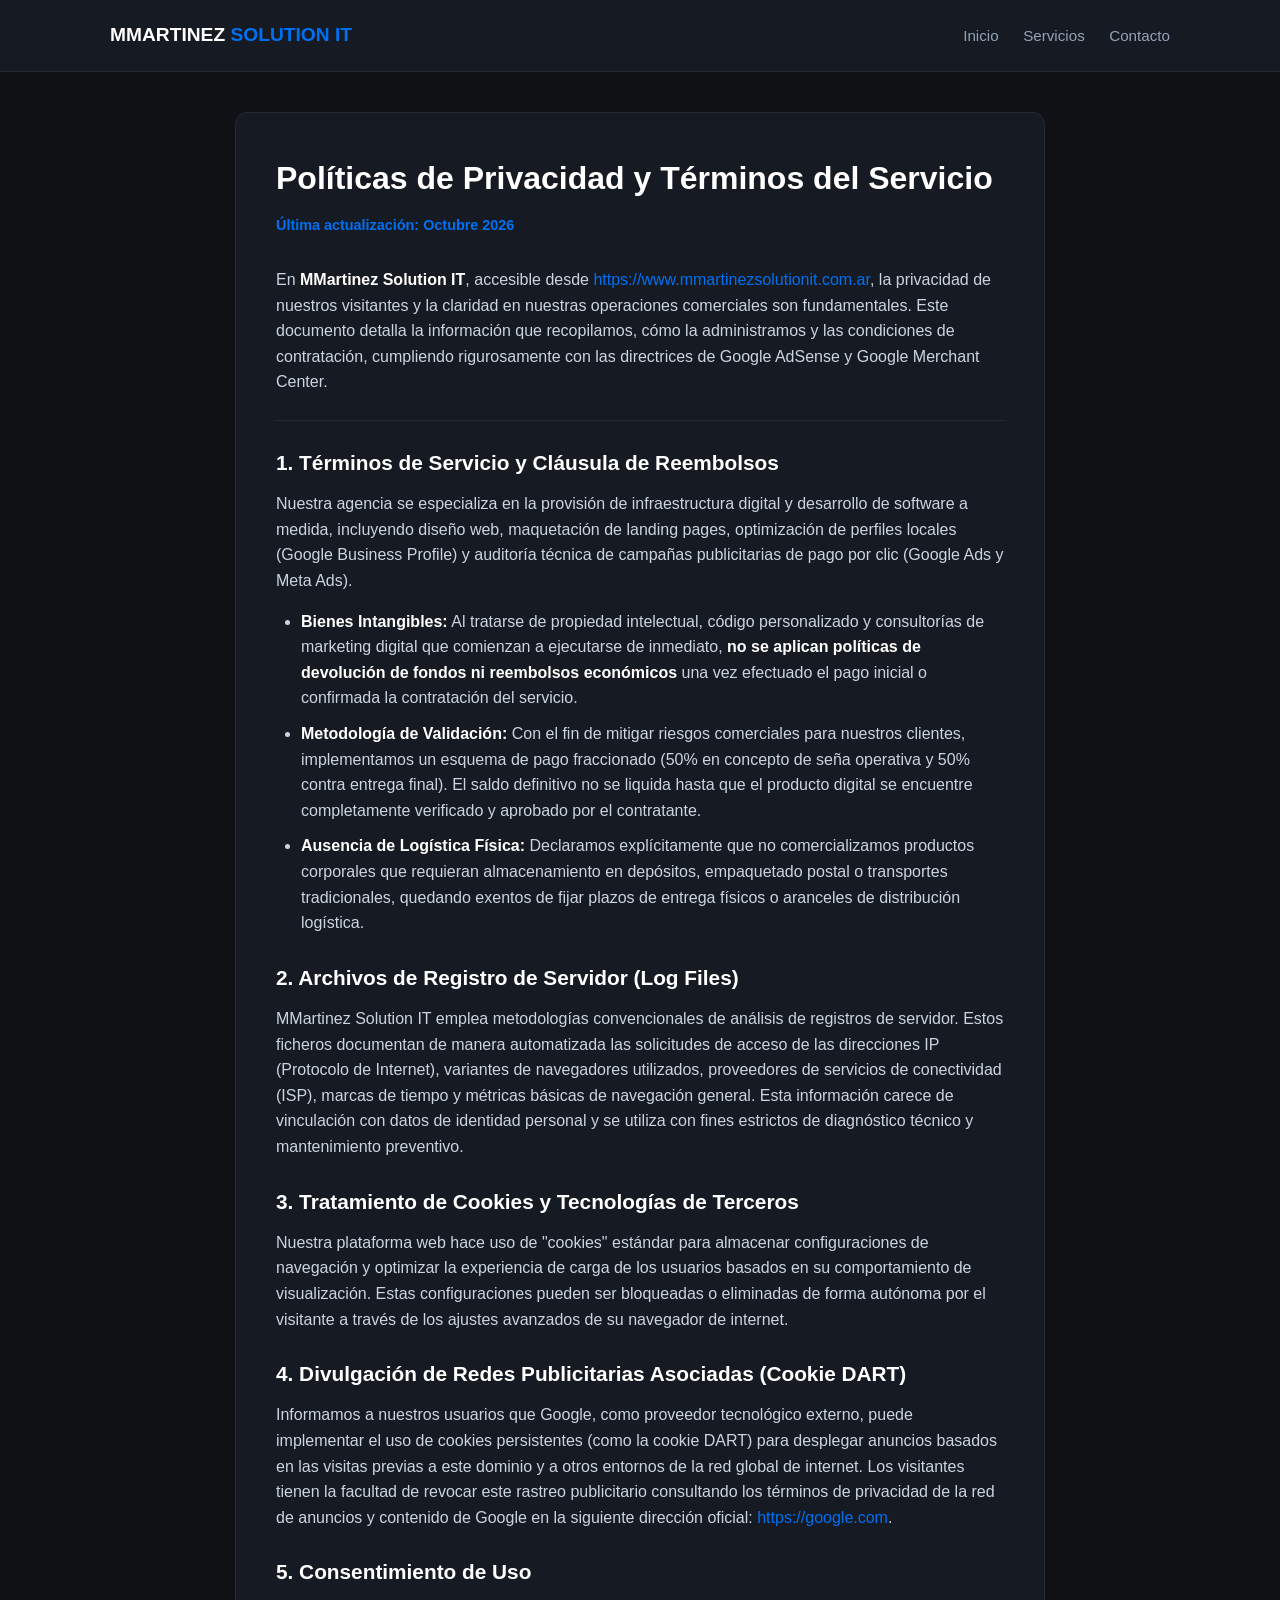
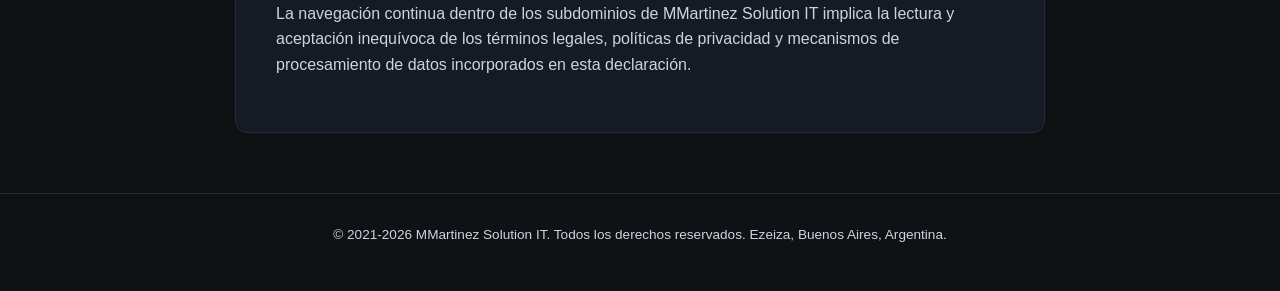
<file: politica-privacidad.html>
<!DOCTYPE html>
<html lang="es">
<head>
    <meta charset="UTF-8">
    <meta name="viewport" content="width=device-width, initial-scale=1.0">
    <title>Políticas de Privacidad y Términos - MMartinez Solution IT</title>
    <meta name="robots" content="index, follow">
    <link rel="stylesheet" href="politica-estilos.css">
</head>
<body>

    <!-- Encabezado de Navegación Simple -->
    <header class="header-legal">
        <div class="container-nav">
            <a href="index.html" class="logo-text">MMARTINEZ <span>SOLUTION IT</span></a>
            <nav class="nav-legal">
                <a href="index.html">Inicio</a>
                <a href="index.html#servicios">Servicios</a>
                <a href="index.html#contacto">Contacto</a>
            </nav>
        </div>
    </header>

    <!-- Contenedor del Texto Técnico-Legal -->
    <main class="container-legal">
        <article class="legal-content">
            <h1>Políticas de Privacidad y Términos del Servicio</h1>
            <p class="last-update">Última actualización: Octubre 2026</p>

            <p>En <strong>MMartinez Solution IT</strong>, accesible desde <a href="https://www.mmartinezsolutionit.com.ar">https://www.mmartinezsolutionit.com.ar</a>, la privacidad de nuestros visitantes y la claridad en nuestras operaciones comerciales son fundamentales. Este documento detalla la información que recopilamos, cómo la administramos y las condiciones de contratación, cumpliendo rigurosamente con las directrices de Google AdSense y Google Merchant Center.</p>

            <hr class="divider">

            <!-- Cláusulas de Devolución requeridas por Merchant Center -->
            <section>
                <h2>1. Términos de Servicio y Cláusula de Reembolsos</h2>
                <p>Nuestra agencia se especializa en la provisión de infraestructura digital y desarrollo de software a medida, incluyendo diseño web, maquetación de landing pages, optimización de perfiles locales (Google Business Profile) y auditoría técnica de campañas publicitarias de pago por clic (Google Ads y Meta Ads).</p>
                <ul>
                    <li><strong>Bienes Intangibles:</strong> Al tratarse de propiedad intelectual, código personalizado y consultorías de marketing digital que comienzan a ejecutarse de inmediato, <strong>no se aplican políticas de devolución de fondos ni reembolsos económicos</strong> una vez efectuado el pago inicial o confirmada la contratación del servicio.</li>
                    <li><strong>Metodología de Validación:</strong> Con el fin de mitigar riesgos comerciales para nuestros clientes, implementamos un esquema de pago fraccionado (50% en concepto de seña operativa y 50% contra entrega final). El saldo definitivo no se liquida hasta que el producto digital se encuentre completamente verificado y aprobado por el contratante.</li>
                    <li><strong>Ausencia de Logística Física:</strong> Declaramos explícitamente que no comercializamos productos corporales que requieran almacenamiento en depósitos, empaquetado postal o transportes tradicionales, quedando exentos de fijar plazos de entrega físicos o aranceles de distribución logística.</li>
                </ul>
            </section>

            <!-- Requisitos técnicos para Google AdSense -->
            <section>
                <h2>2. Archivos de Registro de Servidor (Log Files)</h2>
                <p>MMartinez Solution IT emplea metodologías convencionales de análisis de registros de servidor. Estos ficheros documentan de manera automatizada las solicitudes de acceso de las direcciones IP (Protocolo de Internet), variantes de navegadores utilizados, proveedores de servicios de conectividad (ISP), marcas de tiempo y métricas básicas de navegación general. Esta información carece de vinculación con datos de identidad personal y se utiliza con fines estrictos de diagnóstico técnico y mantenimiento preventivo.</p>
            </section>

            <section>
                <h2>3. Tratamiento de Cookies y Tecnologías de Terceros</h2>
                <p>Nuestra plataforma web hace uso de "cookies" estándar para almacenar configuraciones de navegación y optimizar la experiencia de carga de los usuarios basados en su comportamiento de visualización. Estas configuraciones pueden ser bloqueadas o eliminadas de forma autónoma por el visitante a través de los ajustes avanzados de su navegador de internet.</p>
            </section>

            <section>
                <h2>4. Divulgación de Redes Publicitarias Asociadas (Cookie DART)</h2>
                <p>Informamos a nuestros usuarios que Google, como proveedor tecnológico externo, puede implementar el uso de cookies persistentes (como la cookie DART) para desplegar anuncios basados en las visitas previas a este dominio y a otros entornos de la red global de internet. Los visitantes tienen la facultad de revocar este rastreo publicitario consultando los términos de privacidad de la red de anuncios y contenido de Google en la siguiente dirección oficial: <a href="https://google.com" target="_blank">https://google.com</a>.</p>
            </section>

            <section>
                <h2>5. Consentimiento de Uso</h2>
                <p>La navegación continua dentro de los subdominios de MMartinez Solution IT implica la lectura y aceptación inequívoca de los términos legales, políticas de privacidad y mecanismos de procesamiento de datos incorporados en esta declaración.</p>
            </section>
        </article>
    </main>

    <!-- Pie de Página unificado -->
    <footer class="footer-legal">
        <p>© 2021-2026 MMartinez Solution IT. Todos los derechos reservados. Ezeiza, Buenos Aires, Argentina.</p>
    </footer>

</body>
</html>
</file>
<file: style1.css>
/* ============================================
   MMARTINEZ Solution IT - Styles
   ============================================ */

/* ---------- Variables ---------- */
:root {
    --bg-900: #050b1a;
    --bg-800: #0a1428;
    --bg-700: #0d1a35;
    --bg-600: #111f3d;
    --bg-500: #172a4d;
    --border: rgba(59, 130, 246, 0.18);
    --border-hover: rgba(59, 130, 246, 0.4);
    --blue-500: #3b82f6;
    --blue-400: #60a5fa;
    --blue-300: #93c5fd;
    --cyan-300: #67e8f9;
    --green-500: #22c55e;
    --white: #ffffff;
    --text: #e2e8f0;
    --text-muted: #94a3b8;
    --text-dim: #64748b;
    --radius: 14px;
    --radius-sm: 10px;
    --radius-lg: 20px;
    --shadow-glow: 0 0 60px rgba(59, 130, 246, 0.25);
    --grad-blue: linear-gradient(135deg, #60a5fa 0%, #3b82f6 60%, #2563eb 100%);
    --grad-cyan: linear-gradient(135deg, #67e8f9 0%, #3b82f6 100%);
  }
  
  /* ---------- Reset ---------- */
  *, *::before, *::after { box-sizing: border-box; }
  * { margin: 0; padding: 0; }
  
  html { scroll-behavior: smooth; -webkit-text-size-adjust: 100%;
    overflow-x: hidden }
  
   
  
  body {
    font-family: 'Inter', -apple-system, sans-serif;
    background: var(--bg-900);
    color: var(--text);
    line-height: 1.6;
    overflow-x: hidden;
    -webkit-font-smoothing: antialiased;
  }
  img, svg { max-width: 100%; display: block; }
  a { color: inherit; text-decoration: none; }
  button { font: inherit; background: none; border: none; color: inherit; cursor: pointer; }
  ul { list-style: none; }
  
  /* ---------- Layout ---------- */
  .container {
    width: 100%;
    max-width: 1200px;
    margin: 0 auto;
    padding: 0 20px;
  }
  
  /* ---------- Utilities ---------- */
  .text-gradient {
    background: var(--grad-blue);
    -webkit-background-clip: text;
    background-clip: text;
    color: transparent;
  }
  
  /* ---------- Buttons ---------- */
  .btn {
    display: inline-flex;
    align-items: center;
    justify-content: center;
    gap: 8px;
    padding: 14px 26px;
    border-radius: 10px;
    font-weight: 600;
    font-size: 15px;
    transition: all 0.25s ease;
    cursor: pointer;
    white-space: nowrap;
  }
  .btn--sm { padding: 9px 16px; font-size: 13px; }
  .btn--primary {
    background: var(--grad-blue);
    color: var(--white);
    box-shadow: 0 8px 24px rgba(59, 130, 246, 0.35);
  }
  .btn--primary:hover { transform: translateY(-2px); box-shadow: 0 12px 32px rgba(59,130,246,.5); }
  .btn--outline {
    background: rgba(255,255,255,0.03);
    color: var(--text);
    border: 1px solid var(--border);
  }
  .btn--outline:hover { background: rgba(59,130,246,0.1); border-color: var(--border-hover); }
  .btn--whatsapp {
    background: var(--green-500);
    color: var(--white);
    box-shadow: 0 6px 20px rgba(34,197,94,.3);
  }
  .btn--whatsapp:hover { background: #16a34a; transform: translateY(-2px); }
  
  /* ---------- Logo ---------- */
  .logo { display: inline-flex; align-items: center; gap: 10px; }
  .logo__icon {
    width: 40px; height: 40px;
    display: grid; place-items: center;
    background: var(--grad-blue);
    border-radius: 10px;
    color: white;
    font-size: 18px;
    box-shadow: 0 4px 16px rgba(59,130,246,.35);
  }
  .logo__text { display: flex; flex-direction: column; line-height: 1.1; }
  .logo__text strong { color: var(--white); font-size: 15px; font-weight: 800; letter-spacing: 0.5px; }
  .logo__text em { color: var(--blue-400); font-size: 11px; font-style: normal; font-weight: 500; }
  
  /* ---------- Header ---------- */
  .header {
    position: sticky;
    top: 0;
    z-index: 100;
    background: rgba(5, 11, 26, 0.75);
    backdrop-filter: blur(20px);
    -webkit-backdrop-filter: blur(20px);
    border-bottom: 1px solid var(--border);
    transition: background 0.3s;
  }
  .header.scrolled { background: rgba(5, 11, 26, 0.95); }
  .header__inner {
    display: flex;
    align-items: center;
    justify-content: space-between;
    gap: 20px;
    padding: 14px 20px;
  }
  .nav__list { display: flex; gap: 32px; }
  .nav__link {
    color: var(--text-muted);
    font-size: 14px;
    font-weight: 500;
    transition: color .2s;
    position: relative;
  }
  .nav__link:hover, .nav__link.active { color: var(--white); }
  .nav__link.active::after {
    content: '';
    position: absolute;
    bottom: -6px; left: 0;
    width: 100%; height: 2px;
    background: var(--grad-blue);
    border-radius: 2px;
  }
  .menu-toggle {
    display: none;
    flex-direction: column;
    gap: 5px;
    padding: 6px;
  }
  .menu-toggle span {
    width: 24px; height: 2px;
    background: var(--white);
    border-radius: 2px;
    transition: transform .3s;
  }
  
  /* ---------- Hero ---------- */
  .hero {
    position: relative;
    padding: 60px 0 80px;
    overflow: hidden;
  }
  .hero__bg {
    position: absolute;
    inset: 0;
    z-index: 0;
    pointer-events: none;
  }
  .hero__grid {
    position: absolute;
    inset: 0;
    background-image:
      linear-gradient(rgba(59,130,246,0.06) 1px, transparent 1px),
      linear-gradient(90deg, rgba(59,130,246,0.06) 1px, transparent 1px);
    background-size: 60px 60px;
    mask-image: radial-gradient(ellipse at center, black 40%, transparent 80%);
    -webkit-mask-image: radial-gradient(ellipse at center, black 40%, transparent 80%);
  }
  .hero__glow {
    position: absolute;
    width: 500px; height: 500px;
    border-radius: 50%;
    filter: blur(120px);
    opacity: .35;
  }
  .hero__glow--1 {
    background: #3b82f6;
    top: -100px; right: -100px;
  }
  .hero__glow--2 {
    background: #1d4ed8;
    bottom: -100px; left: -100px;
    opacity: .25;
  }
  .hero__inner {
    position: relative;
    z-index: 1;
    display: grid;
    grid-template-columns: 1.05fr 1fr;
    gap: 50px;
    align-items: center;
  }
  
  .badge {
    display: inline-flex;
    align-items: center;
    gap: 8px;
    padding: 7px 14px;
    border-radius: 999px;
    background: rgba(59,130,246,0.12);
    border: 1px solid var(--border);
    color: var(--blue-300);
    font-size: 12px;
    font-weight: 600;
    letter-spacing: 0.8px;
    margin-bottom: 24px;
  }
  
  .hero__title {
    font-size: clamp(32px, 5vw, 54px);
    font-weight: 800;
    line-height: 1.1;
    color: var(--white);
    margin-bottom: 20px;
    letter-spacing: -0.02em;
  }
  .hero__desc {
    font-size: 16px;
    color: var(--text-muted);
    max-width: 500px;
    margin-bottom: 32px;
    line-height: 1.7;
  }
  .hero__cta {
    display: flex;
    gap: 14px;
    flex-wrap: wrap;
  }
  
  /* ---------- Hero devices (laptop + tablet mockup) ---------- */
  .hero__visual { position: relative; display: flex; justify-content: center; align-items: center; min-height: 380px; }
  .hero__devices { position: relative; width: 100%; max-width: 520px; }
  
  .device { position: relative; }
  .device--laptop { width: 100%; }
  /* ---------- Hero devices (laptop + tablet mockup) ---------- */
  .hero__visual { 
    position: relative; 
    display: flex; 
    justify-content: center; 
    align-items: center; 
    min-height: 380px; 
  }
  
  .hero__devices { 
    position: relative; 
    width: 100%; 
    max-width: 520px; 
  }
  
  .device { 
    position: relative; 
  }
  
  /* ---------- Hero devices (laptop + tablet mockup) ---------- */
  .hero__visual { 
    position: relative; 
    display: flex; 
    justify-content: center; 
    align-items: center; 
    min-height: 380px; 
  }
  
  .hero__devices { 
    position: relative; 
    width: 100%; 
    max-width: 520px; 
  }
  
  .device { 
    position: relative; 
  }
  
  /* ==========================================
     1. PANTALLA DE LA PC (LAPTOP)
     ========================================== */
  .device--laptop { 
    width: 100%; 
  }
  
  .device--laptop .device__screen {
    aspect-ratio: 16/10;
    background: linear-gradient(135deg, #0f2547 0%, #061229 100%); /* Sintaxis corregida */
    border-radius: 12px 12px 4px 4px;
    border: 8px solid #1a2540;
    border-bottom: 12px solid #1a2540;
    padding: 18px;
    position: relative;
    overflow: hidden;
    box-shadow: 0 20px 60px rgba(0,0,0,.5), inset 0 0 40px rgba(59,130,246,.15);
  }
  
  /* Imagen de fondo para la PC */
  .device--laptop .device__screen::before {
    content: '';
    position: absolute;
    inset: 0;
    background-image: url("./img/mmartinez-logo.webp");
    background-position: center;
    background-repeat: no-repeat;
    background-size: cover; /* Rellena la pantalla de la PC */
    opacity: .25; /* Opacidad baja para que se lea el texto */
    z-index: 1;
  }
  
  .device--laptop .device__base {
    height: 12px;
    background: linear-gradient(180deg, #1a2540, #0d1526);
    border-radius: 0 0 20px 20px;
    margin: 0 -20px;
    position: relative;
  }
  
  .device--laptop .device__base::before {
    content: '';
    position: absolute;
    top: 0; left: 50%;
    transform: translateX(-50%);
    width: 80px; height: 5px;
    background: #050b1a;
    border-radius: 0 0 8px 8px;
  }
  
  /* ==========================================
     2. PANTALLA DEL CELULAR / TABLET (¡Aquí estaba el error!)
     ========================================== */
  /* Agregamos el pseudoelemento ::before específicamente para la clase del HTML */
  /*.device--tablet .device__screen::before {
    content: '';
    position: absolute;
    inset: 0;
    background-image: url("./img/mmartinez-logo.webp");
    background-position: center;
    background-repeat: no-repeat;
    background-size: cover; /* Se adapta perfectamente al formato vertical del celular */
  /*  opacity: .25; /* Opacidad baja idéntica a la PC */
   /* z-index: 1;
  }*/
  /* ==========================================
     2. PANTALLA DEL CELULAR / TABLET
     ========================================== */
     .device--tablet .device__screen::before {
      content: '';
      position: absolute;
      inset: 0;
      background-image: url("./img/mmartinez-logo.webp");
      background-position: center;
      background-repeat: no-repeat;
      background-size: cover;
      opacity: .25;
      z-index: 1;
    }
    
    /* --- Ajustes para evitar que el botón se desborde abajo --- */
    .device--tablet .device__screen {
      aspect-ratio: 9/14;
      background: linear-gradient(135deg, #0f2547 0%, #061229 100%);
      border-radius: 14px;
      border: 5px solid #1a2540;
      padding: 10px 6px; /* Reducimos padding interno */
      overflow: hidden;
      box-shadow: 0 15px 40px rgba(0,0,0,.6);
    }
    
    .device--tablet .device__content {
      max-width: 100%;
      height: 100%;
      display: flex;
      flex-direction: column;
      justify-content: center;
      align-items: center;
      text-align: center;
    }
    
    .device--tablet .device__content h5 {
      font-size: clamp(9px, 1.2vw, 11px); /* Reducimos un poco el texto */
      font-weight: 700;
      color: white;
      margin-bottom: 6px;
      line-height: 1.2;
    }
    
    .device--tablet .mock-btn--sm {
      padding: 2px 6px;
      font-size: 8px; /* Botón ligeramente más compacto */
      margin-top: 2px;
    }
  
  
  
  
  
  
  
  /* ==========================================
     3. CAPA DE TEXTO (Asegura que flote adelante)
     ========================================== */
  .device__content {
    position: relative;
    z-index: 10; /* Subido a 10 para ganarle al z-index: 1 del fondo */
    color: white;
    max-width: 35%;
    font-size: 17px;
  }
  
  /* Forzar a cualquier elemento interno (títulos, botones) a estar al frente */
  .device__screen * {
    position: relative;
    z-index: 10; 
  }
  .mock-header {
    display: flex; gap: 5px; margin-bottom: 14px;
  }
  .mock-header span {
    width: 8px; height: 8px; border-radius: 50%;
    background: rgba(255,255,255,.3);
  }
  .device__content h4 {
    font-size: clamp(11px, 1.6vw, 15px);
    font-weight: 700;
    line-height: 1.2;
    margin-bottom: 6px;
  }
  .device__content p {
    font-size: clamp(7px, 1vw, 10px);
    color: var(--text-muted);
    margin-bottom: 10px;
    line-height: 1.4;
  }
  .mock-btn {
    display: inline-block;
    padding: 5px 12px;
    background: var(--grad-blue);
    color: white;
    border-radius: 5px;
    font-size: 10px;
    font-weight: 600;
  }
  .mock-btn--sm { padding: 3px 8px; font-size: 10px; }
  
  .device--tablet {
    position: absolute;
    right: -8%;
    top: 12%;
    width: 26%;
    transform: rotate(6deg);
  }
  .device--tablet .device__screen {
    aspect-ratio: 9/14;
    background: linear-gradient(135deg, #0f2547 0%, #061229 100%);
    border-radius: 14px;
    border: 5px solid #1a2540;
    padding: 12px 8px;
    overflow: hidden;
    box-shadow: 0 15px 40px rgba(0,0,0,.6);
  }
  .device--tablet .device__content h5 {
   
    font-size: 12px;
    font-weight: 700;
    color: white;
    margin-bottom: 8px;
    line-height: 1.4;
  }
  
 /****enlaces internos*****/

 
.device__base__parrafo, p {
  text-align: center;
  font-size: 200px;
  color:white;
  padding-top: 15px;
}
.device__base__landing {
  cursor: pointer;
 color: var(--cyan-300);
}

  /* ---------- Stats ---------- */
  .stats {
    padding: 20px 0 40px;
    position: relative;
    z-index: 2;
  }
  .stats__grid {
    display: grid;
    grid-template-columns: repeat(4, 1fr);
    gap: 16px;
    background: rgba(13, 26, 53, 0.6);
    border: 1px solid var(--border);
    border-radius: var(--radius);
    padding: 22px;
    backdrop-filter: blur(10px);
  }
  .stat {
    display: flex;
    align-items: center;
    gap: 14px;
  }
  .stat__icon {
    width: 44px; height: 44px;
    display: grid; place-items: center;
    border-radius: 10px;
    background: rgba(59,130,246,0.12);
    color: var(--blue-400);
    font-size: 18px;
    border: 1px solid var(--border);
    flex-shrink: 0;
  }
  .stat__icon--google { color: #ea4335; background: rgba(234,67,53,.1); border-color: rgba(234,67,53,.2); }
  .stat__body { display: flex; flex-direction: column; }
  .stat__num {
    font-size: 22px;
    font-weight: 800;
    color: var(--white);
    line-height: 1.1;
  }
  .stat__label {
    font-size: 11px;
    color: var(--text-muted);
    line-height: 1.4;
    margin-top: 3px;
  }
  
  /* ---------- Section head ---------- */
  .section-head { text-align: center; margin-bottom: 40px; }
  .section-eyebrow {
    display: inline-block;
    font-size: 12px;
    font-weight: 700;
    color: var(--blue-400);
    letter-spacing: 2px;
    margin-bottom: 12px;
  }
  .section-title {
    font-size: clamp(24px, 3.5vw, 36px);
    font-weight: 800;
    color: var(--white);
    line-height: 1.2;
    letter-spacing: -0.01em;
  }
  
  /* ---------- Benefits ---------- */
  .benefits { padding: 60px 0; }
  .benefits__grid {
    display: grid;
    grid-template-columns: repeat(5, 1fr);
    gap: 16px;
  }
  .benefit-card {
    background: rgba(13, 26, 53, 0.5);
    border: 1px solid var(--border);
    border-radius: var(--radius);
    padding: 22px 18px;
    text-align: center;
    transition: all .3s ease;
    cursor: pointer;
  }
  .benefit-card:hover {
    transform: translateY(-4px);
    border-color: var(--border-hover);
    box-shadow: 0 12px 40px rgba(59,130,246,.15);
    background: rgba(13, 26, 53, 0.8);
  }
  .benefit-card__icon {
    width: 48px; height: 48px;
    border-radius: 10px;
    background: rgba(59,130,246,0.12);
    color: var(--blue-400);
    display: grid; place-items: center;
    font-size: 20px;
    margin: 0 auto 16px;
    border: 1px solid var(--border);
  }
  .benefit-card h3 {
    color: var(--white);
    font-size: 15px;
    font-weight: 700;
    margin-bottom: 8px;
  }
  .benefit-card p {
    color: var(--text-muted);
    font-size: 13px;
    line-height: 1.5;
  }
  
  /* ---------- Process ---------- */
  .process { padding: 60px 0; }
  .process__grid {
    display: grid;
    grid-template-columns: repeat(4, 1fr);
    gap: 20px;
  }
  .step-card {
    position: relative;
    background: rgba(13, 26, 53, 0.5);
    border: 1px solid var(--border);
    border-radius: var(--radius);
    padding: 30px 22px 24px;
    transition: all .3s ease;
  }
  .step-card:hover {
    transform: translateY(-4px);
    border-color: var(--border-hover);
    box-shadow: 0 12px 40px rgba(59,130,246,.15);
  }
  .step-card__num {
    position: absolute;
    top: -18px; left: 22px;
    width: 40px; height: 40px;
    display: grid; place-items: center;
    background: var(--grad-blue);
    color: white;
    border-radius: 50%;
    font-weight: 800;
    font-size: 16px;
    box-shadow: 0 6px 20px rgba(59,130,246,.4);
  }
  .step-card__icon {
    width: 42px; height: 42px;
    margin-left: auto;
    margin-bottom: 14px;
    display: grid; place-items: center;
    color: var(--blue-400);
    background: rgba(59,130,246,.1);
    border-radius: 8px;
    border: 1px solid var(--border);
  }
  .step-card h3 {
    color: var(--white);
    font-size: 16px;
    font-weight: 700;
    margin-bottom: 8px;
  }
  .step-card p {
    color: var(--text-muted);
    font-size: 13px;
    line-height: 1.55;
  }
  
  /* ---------- trabajos ---------- */
  /* --- Sección de Trabajos --- */
  .trabajos-section {
    padding: 60px 20px;
    background-color: #0b132b; /* Fondo oscuro integrado al resto de tu web */
    text-align: center;
    overflow: hidden;
  }
  
  .section-subtitle {
    color: #3b82f6; /* El azul brillante de tu marca */
    font-size: 0.9rem;
    letter-spacing: 2px;
    font-weight: bold;
    display: block;
    margin-bottom: 10px;
  }
  
  .section-title {
    color: #ffffff;
    font-size: 2.2rem;
    margin-bottom: 40px;
  }
  
  /* --- Contenedor del Slider --- */
  .slider-container {
    position: relative;
    max-width: 1100px;
    margin: 0 auto;
    padding: 0 50px; /* Espacio para que las flechas respiren */
  }
  
  /* Pista que contiene las tarjetas de forma horizontal */
  .slider-track {
    display: flex;
    gap: 20px;
    overflow-x: auto;
    scroll-behavior: smooth;
    padding: 18px 0;
    scrollbar-width: none; /* Oculta la barra de scroll en Firefox */
  }
  
  .slider-track::-webkit-scrollbar {
    display: none; /* Oculta la barra de scroll en Chrome/Safari */
  }
  
  /* --- Tarjetas individuales --- */
  .slider-card {
    flex: 0 0 calc(33.333% - 14px); /* Tres tarjetas por pantalla en escritorio */
    background: rgba(255, 255, 255, 0.03);
    border: 1px solid rgba(255, 255, 255, 0.1);
    border-radius: 12px;
    padding: 20px;
    box-sizing: border-box;
    text-align: left;
    transition: transform 0.3s ease, box-shadow 0.3s ease;
  }
  
  .slider-card:hover {
    transform: translateY(-5px);
    border-color: #e6edea;
    box-shadow: 0 10px 20px rgba(181, 195, 188, 0.1);
   
  }
 .slider-card__link:hover{background-color:var(--green-500);}
  
  .card-image-placeholder {
    width: 100%;
    height: 180px;
    background-color: #1c2541;
    border-radius: 8px;
    margin-bottom: 15px;
  }
  
  .slider-card h3 {
    color: #ffffff;
    font-size: 1.3rem;
    margin-bottom: 10px;
  }
  
  .slider-card p {
    color: #a5a5a5;
    font-size: 0.95rem;
    line-height: 1.5;
  }
  
  /* --- Flechas de Navegación --- */
  .slider-btn {
    position: absolute;
    top: 50%;
    transform: translateY(-50%);
    background: #3b82f6;
    color: #0b132b;
    border: none;
    width: 45px;
    height: 45px;
    border-radius: 50%;
    font-size: 1.2rem;
    cursor: pointer;
    z-index: 10;
    display: flex;
    align-items: center;
    justify-content: center;
    transition: all 0.3s ease;
    box-shadow: 0 4px 10px rgba(0, 0, 0, 0.3);
  }
  
  .slider-btn:hover {
    background: #688f95;
    color: #3d57ee;
    transform: translateY(-50%) scale(1.1);
  }
  
  .prev-btn { left: 0; }
  .next-btn { right: 0; }
  
  /* --- RESPONSIVE DESIGN --- */
  
  /* Tablets (Muestra 2 tarjetas) */
  @media (max-width: 900px) {
    .slider-card {
        flex: 0 0 calc(50% - 10px);
    }
    .section-title { font-size: 1.8rem; }
  }
  
  /* Celulares (Muestra 1 tarjeta y ajusta márgenes de flechas) */
  @media (max-width: 600px) {
    .slider-container {
        padding: 0 20px;
    }
    .slider-card {
        flex: 0 0 100%;
    }
    .slider-btn {
        width: 35px;
        height: 35px;
        font-size: 1rem;
    }
    .prev-btn { left: -5px; }
    .next-btn { right: -5px; }
  }
  
  
  
  
  
  .work-img {
    width: 100%;
    height: 100%;
    object-fit: cover; /* Hace que la foto se adapte sin deformarse */
    display: block;
  }
  
  
  
  
  
  
  
  
  
  
  
  /* ---------- CTA Bar ---------- */
  .cta-bar { padding: 40px 0; }
  .cta-bar__inner {
    background: linear-gradient(135deg, rgba(30,58,138,.4) 0%, rgba(13,26,53,.6) 100%);
    border: 1px solid var(--border-hover);
    border-radius: var(--radius-lg);
    padding: 30px 36px;
    display: flex;
    align-items: center;
    justify-content: space-between;
    gap: 30px;
    flex-wrap: wrap;
    box-shadow: 0 20px 60px rgba(59,130,246,.15);
  }
  .cta-bar__text {
    display: flex;
    align-items: center;
    gap: 20px;
    flex: 1;
    min-width: 280px;
  }
  .cta-bar__icon {
    width: 56px; height: 56px;
    border-radius: 14px;
    background: var(--grad-blue);
    color: white;
    display: grid; place-items: center;
    font-size: 24px;
    flex-shrink: 0;
    box-shadow: 0 8px 24px rgba(59,130,246,.4);
  }
  .cta-bar__text h3 {
    color: var(--white);
    font-size: 20px;
    font-weight: 700;
    line-height: 1.3;
  }
  .cta-bar__actions {
    display: flex;
    flex-direction: column;
    align-items: flex-end;
    gap: 8px;
  }
  .cta-bar__note {
    display: inline-flex;
    align-items: center;
    gap: 6px;
    font-size: 13px;
    color: var(--text-muted);
  }
  .dot {
    width: 8px; height: 8px;
    background: var(--green-500);
    border-radius: 50%;
    box-shadow: 0 0 10px var(--green-500);
    animation: pulse 2s infinite;
  }
  @keyframes pulse {
    0%, 100% { opacity: 1; }
    50% { opacity: .5; }
  }
  
  /* ---------- Footer ---------- */
  .footer {
    padding: 40px 0 20px;
    border-top: 1px solid var(--border);
    background: rgba(5, 11, 26, 0.6);
  }
  .footer__grid {
    display: grid;
    grid-template-columns: 1.4fr 1fr 1.4fr 1fr auto;
    gap: 30px;
    align-items: center;
    padding-bottom: 24px;
    border-bottom: 1px solid var(--border);
  }
  .footer__brand p {
    color: var(--text-muted);
    font-size: 12px;
    margin-top: 10px;
    max-width: 240px;
  }
  .footer__col a, .footer__col span {
    color: var(--text-muted);
    font-size: 13px;
    display: inline-flex;
    align-items: center;
    gap: 8px;
    transition: color .2s;
  }
  .footer__col a:hover { color: var(--white); }
  .footer__col i { color: var(--blue-400); }
  .footer__social { display: flex; gap: 10px; }
  .footer__social a {
    width: 36px; height: 36px;
    display: grid; place-items: center;
    background: rgba(59,130,246,.1);
    border: 1px solid var(--border);
    border-radius: 8px;
    color: var(--blue-400);
    transition: all .2s;
  }
  .footer__social a:hover {
    background: var(--blue-500);
    color: white;
    transform: translateY(-2px);
  }
  .footer__bottom {
    padding-top: 20px;
    text-align: center;
  }
  .footer__bottom p {
    color: var(--text-dim);
    font-size: 12px;
  }
  
  /* ---------- Floating WhatsApp (mobile) ---------- */
  .float-wa {
    display: none;
    position: fixed;
    bottom: 20px; right: 20px;
    width: 56px; height: 56px;
    background: var(--green-500);
    color: white;
    border-radius: 50%;
    place-items: center;
    font-size: 26px;
    box-shadow: 0 8px 24px rgba(34,197,94,.5);
    z-index: 99;
    animation: bounce 2.5s infinite;
  }
  @keyframes bounce {
    0%, 100% { transform: translateY(0); }
    50% { transform: translateY(-6px); }
  }
  
  /* ============================================
     RESPONSIVE
     ============================================ */
  
  /* Large tablets */
  @media (max-width: 1024px) {
    .hero__inner { grid-template-columns: 1fr; text-align: center; }
    .hero__content { display: flex; flex-direction: column; align-items: center; }
    .hero__desc { margin-left: auto; margin-right: auto; }
    .hero__visual { min-height: 300px; }
    .stats__grid { grid-template-columns: repeat(2, 1fr); }
    .benefits__grid { grid-template-columns: repeat(3, 1fr); }
    .process__grid { grid-template-columns: repeat(2, 1fr); gap: 30px; }
    .works__track { grid-template-columns: repeat(2, 1fr); }
    .nav__list { gap: 22px; }


  }
  @media (max-width: 991px) {
    /* Muestra el botón hamburguesa */
  /* Muestra el botón hamburguesa */
  .menu-toggle {
    display: flex;
    flex-direction: column;
    gap: 5px;
    background: transparent;
    border: none;
    cursor: pointer;
    z-index: 1001;
  }
  
  /* Oculta el nav por defecto y lo posiciona flotante */
  .nav {
    display: none;
    position: fixed;
    top: 70px;
    left: 0;
    width: 100%;
    background-color: #050b1a;
    padding: 2rem 1.5rem;
    box-shadow: 0 10px 25px rgba(0, 0, 0, 0.5);
    z-index: 1000;
  }
  
  /* Muestra el nav cuando JS añade la clase .open */
  .nav.open {
    display: flex;
    flex-direction: column;
    align-items: center;
  }
  
  /* Distribución vertical de los enlaces */
  .nav__list {
    display: flex;
    flex-direction: column;
    align-items: center;
    gap: 1.5rem;
    width: 100%;
    margin: 0;
    padding: 0;
    list-style: none;
  }
  
  .nav__link {
    font-size: 1.1rem;
  }
  }
  
  /* Media query para móviles y tablets (ajustar el px según tu breakpoint) */
  @media screen and (max-width: 768px) {
    /* 1. Muestra el botón hamburguesa */
    .menu-toggle {
      display: flex;
      background: transparent;
      border: none;
      cursor: pointer;
      z-index: 1001;
    }
  
    /* 2. Oculta la navegación por defecto en móvil */
    .nav {
      display: none; 
      position: fixed;
      top: 70px; /* Ajusta según la altura de tu header */
      left: 0;
      width: 100%;
      height: calc(100vh - 70px);
      background-color: #0b1120; /* Color de fondo de tu sitio */
      padding: 2rem;
      z-index: 1000;
    }
  
    /* 3. Muestra la navegación solo cuando JS le agrega la clase .open */
    .nav.open {
      display: flex;
      flex-direction: column;
      align-items: center;
    }
  
    /* 4. Estilos de la lista de enlaces en vertical */
    .nav__list {
      display: flex;
      flex-direction: column;
      align-items: center;
      gap: 2rem;
      padding: 0;
      margin: 0;
      list-style: none;
    }
  }
  
  /* Animación del botón a cruz (funciona al tener la clase .open) */
  .menu-toggle.open span:nth-child(1) { transform: rotate(45deg) translate(6px, 6px); }
  .menu-toggle.open span:nth-child(2) { opacity: 0; }
  .menu-toggle.open span:nth-child(3) { transform: rotate(-45deg) translate(6px, -6px); }
  
    .hero { padding: 40px 0 60px; }
    .hero__cta { justify-content: center; width: 100%; flex-direction: column; }
    .hero__cta .btn { width: 100%; max-width: 320px; }
  
    .benefits__grid { grid-template-columns: 1fr; gap: 12px; }
   /* Acordeón de beneficios en pantallas pequeñas */
  @media (max-width: 768px) {
    .benefits__grid { 
      grid-template-columns: 1fr; 
      gap: 12px; 
    }
    
    .benefit-card {
      display: flex;
      flex-wrap: wrap;
      align-items: center;
      justify-content: space-between;
      text-align: left;
      padding: 16px 20px;
      position: relative;
    }
    
    .benefit-card__icon { 
      margin: 0 14px 0 0; 
      width: 36px; 
      height: 36px; 
      font-size: 15px; 
    }
    
    .benefit-card h3 { 
      flex: 1; 
      margin: 0; 
      font-size: 14px; 
    }
    
    /* Párrafo oculto por defecto en móvil */
    .benefit-card p { 
      display: none; 
      width: 100%; 
      margin-top: 10px; 
      padding-left: 50px; 
      color: var(--text-muted);
    }
  
    /* Indicador '+' */
    .benefit-card::after {
      content: '+';
      color: var(--blue-400);
      font-size: 22px;
      font-weight: 300;
      margin-left: 12px;
    }
  
    /* Muestra el párrafo y cambia a '-' al desplegar */
    .benefit-card.active::after { 
      content: '−'; 
    }
    
    .benefit-card.active p { 
      display: block !important; 
      opacity: 1 !important; 
    }
  }
  
  
    .process__grid { grid-template-columns: 1fr; gap: 24px; }
    .works__track { grid-template-columns: 1fr; }
    .slider-arrow { display: none; }
  
    .stats__grid { padding: 14px; }
    .stat__num { font-size: 18px; }
  
    .cta-bar__inner { flex-direction: column; padding: 24px 20px; text-align: center; }
    .cta-bar__text { flex-direction: column; text-align: center; }
    .cta-bar__actions { align-items: center; width: 100%; }
    .cta-bar__actions .btn { width: 100%; }
  
    .footer__grid { grid-template-columns: 1fr; gap: 18px; text-align: center; }
    .footer__col a, .footer__col span, .footer__brand { justify-content: center; }
    .footer__brand { display: flex; flex-direction: column; align-items: center; }
    .footer__social { justify-content: center; }
  
    .float-wa { display: grid; }
  
    .device--tablet { right: -4%; top: 8%; width: 30%; }

/****enlaces internos*****/

.device__base::before{
 
  margin-top: -6px;
}
.device__base__parrafo{
  text-align: center;
  font-size: 16px;
  color: white;
}
.device__base__landing {
  cursor: pointer;
 color: var(--cyan-300);
}



  
  /* Mobile */
  @media (max-width: 480px) {
    .container { padding: 0 16px; }
    .hero__title { font-size: 30px; }
    .hero__desc { font-size: 14px; }
    .section-title { font-size: 22px; }
    .stats__grid { grid-template-columns: 1fr 1fr; gap: 10px; padding: 12px; }
    .stat { flex-direction: column; text-align: center; gap: 6px; }
    .stat__icon { width: 36px; height: 36px; font-size: 14px; }
    .stat__num { font-size: 16px; }
    .stat__label { font-size: 10px; }
    .cta-bar__text h3 { font-size: 17px; }
    .nav{
      margin-top: -25px ;
    }
      /****enlaces internos*****/

.device__base::before{
 
  margin-top: -6px;
}
.device__base__parrafo{
  text-align: center;
  font-size: 14px;
  color: white;
}
.device__base__landing {
  cursor: pointer;
 color: var(--cyan-300);
}
  
    }
    
   /* .btn--whatsapp{display: none;}*/
  
  @media (max-width: 320px) {
  .cta-bar__actions .btn {
  
  margin-right: 45px;
  
  }.cta-bar__text h3{
   margin-right: 27px;
  }
  /* Oculta únicamente el botón de WhatsApp del header */
  .header .btn--whatsapp {
    display: none;
  }
  
  .cta-bar__actions .btn {
    margin-right: 45px;
  }
  
  .cta-bar__text h3 {
    margin-right: 27px;
  }
/****enlaces internos*****/

.device__base::before{
 
  margin-top: -6px;
}
.device__base__parrafo{
  text-align: center;
  font-size: 14px;
  color: white;
}
.device__base__landing {
  cursor: pointer;
 color: var(--cyan-300);
}
.slider-card__link ::hover{background-color: #1d4ed8;}
  }
</file>
<file: style.css>
/* ===== RESET & BASE ===== */
*, *::before, *::after { box-sizing: border-box; margin: 0; padding: 0; }

:root {
  --bg:        #020b18;
  --bg2:       #040f20;
  --bg3:       #071428;
  --card:      rgba(255,255,255,0.04);
  --card-border: rgba(0,170,255,0.15);
  --blue:      #00aaff;
  --blue-dim:  #0077cc;
  --cyan:      #00d4ff;
  --pink:      #ff3cac;
  --green:     #25d366;
  --text:      #e8f0fe;
  --text-dim:  #8ba0b8;
  --star:      #f5c518;
  --font:      'Inter', sans-serif;
}

html { scroll-behavior: smooth;overflow-x: hidden; }

body {
  font-family: var(--font);
  background: var(--bg);
  color: var(--text);
  overflow-x: hidden;
  padding-bottom: 64px;
}

@media (min-width: 769px) { body { padding-bottom: 0; } }

a { text-decoration: none; color: inherit; }
img { display: block; max-width: 100%; }

/* CANVAS PARTICLES */
#particles-canvas {
  position: fixed;
  inset: 0;
  z-index: 0;
  pointer-events: none;
}

/* CONTAINER */
.container {
  max-width: 1240px;
  margin: 0 auto;
  padding: 0 24px;
  position: relative;
  z-index: 1;
}

/* ===== BUTTONS ===== */
.btn {
  display: inline-flex;
  align-items: center;
  gap: 8px;
  padding: 12px 5px;
  border-radius: 6px;
  font-size: 13px;
  font-weight: 700;
  letter-spacing: 0.5px;
  cursor: pointer;
  border: none;
  transition: all 0.25s ease;
  white-space: nowrap;
}
.btn-primary {
  background: var(--blue);
  color: #fff;
  box-shadow: 0 0 18px rgba(0,170,255,0.45);
}
.btn-primary:hover {
  background: var(--cyan);
  box-shadow: 0 0 28px rgba(0,212,255,0.6);
  transform: translateY(-1px);
}
.btn-outline {
  background: transparent;
  color: var(--text);
  border: 1.5px solid rgba(255,255,255,0.25);
}
.btn-outline:hover {
  border-color: var(--blue);
  color: var(--blue);
  transform: translateY(-1px);
}

/* ===== HEADER ===== */
.header {
  position: sticky;
  top: 0;
  z-index: 100;
  background: rgba(2,11,24,0.88);
  backdrop-filter: blur(16px);
  border-bottom: 1px solid rgba(0,170,255,0.1);
  transition: background 0.3s;
}
.header-inner {
  display: flex;
  align-items: center;
  gap: 32px;
  padding-top: 14px;
  padding-bottom: 14px;
}
.logo {
  display: flex;
  align-items: center;
  gap: 10px;
  flex-shrink: 0;
}
.logo-text { display: flex; flex-direction: column; line-height: 1.1; }
.logo-name { font-size: 15px; font-weight: 900; color: #fff; letter-spacing: 1px; }
.logo-sub  { font-size: 9px; font-weight: 600; color: var(--blue); letter-spacing: 2px; }

.nav-desktop {
  display: flex;
  gap: 4px;
  margin-left: auto;
}
.nav-link {
  padding: 6px 12px;
  font-size: 12px;
  font-weight: 600;
  letter-spacing: 0.5px;
  color: var(--text-dim);
  border-radius: 4px;
  transition: color 0.2s, background 0.2s;
}
.nav-link:hover, .nav-link.active { color: #fff; }
.nav-link.active { color: var(--blue); }

.header-cta { font-size: 12px; flex-shrink: 0; }

.hamburger {
  display: none;
  background: none;
  border: none;
  color: var(--text);
  font-size: 20px;
  cursor: pointer;
  margin-left: auto;
}

.mobile-menu {
  display: none;
  flex-direction: column;
  gap: 4px;
  padding: 16px 24px 20px;
  background: rgba(2,11,24,0.98);
  border-top: 1px solid rgba(0,170,255,0.1);
}
.mobile-menu.open { display: flex; }
.mobile-nav-link {
  padding: 12px 0;
  font-size: 14px;
  font-weight: 600;
  color: var(--text-dim);
  border-bottom: 1px solid rgba(255,255,255,0.05);
}
.mobile-nav-link:hover { color: var(--blue); }

/* ===== HERO ===== */
.hero {
  padding: 60px 0 40px;
  position: relative;
  min-height: calc(100vh - 68px);
  display: flex;
  align-items: center;
}
.hero-grid {
  display: grid;
  grid-template-columns: 1fr auto 1fr;
  gap: 32px;
  align-items: start;
  width: 100%;
}

/* Hero Left */
.hero-left { display: flex; flex-direction: column; gap: 20px; }
.badge {
  display: inline-block;
  border: 1px solid rgba(0,170,255,0.4);
  color: var(--blue);
  font-size: 11px;
  font-weight: 700;
  letter-spacing: 1.5px;
  padding: 4px 12px;
  border-radius: 4px;
  width: fit-content;
}
.hero-title {
  font-size: clamp(22px, 2.8vw, 34px);
  font-weight: 800;
  line-height: 1.25;
  color: #fff;
  padding-right: 27px;
}
.hero-title .highlight { color: var(--blue); }
.hero-sub {
  font-size: 14px;
  color: var(--text-dim);
  line-height: 1.6;
  max-width: 420px;
  padding-right: 25px;
}
.hero-buttons { display: flex; gap: 12px; flex-wrap: wrap; }
.hero-stats-row {
  display: grid;
  grid-template-columns: repeat(4, 1fr);
  gap: 8px;
  margin-top: 8px;
  padding: 16px;
  background: rgba(0,170,255,0.04);
  border: 1px solid rgba(0,170,255,0.1);
  border-radius: 10px;
}
.stat-item {
  display: flex;
  flex-direction: column;
  align-items: center;
  text-align: center;
  gap: 6px;
  font-size: 11px;
  color: var(--text-dim);
  line-height: 1.4;
}
.stat-icon { color: var(--blue); font-size: 18px; }

/* Hero Center - ORB */
.hero-center { display: flex; justify-content: center; align-items: flex-start; padding-top: 20px; }
.orb-wrapper {
  position: relative;
  width: 320px;
  height: 320px;
  display: flex;
  align-items: center;
  justify-content: center;
  flex-shrink: 0;
}
.orb-ring {
  position: absolute;
  border-radius: 50%;
  border: 1.5px solid rgba(0,170,255,0.5);
  animation: orbRotate 12s linear infinite;
}
.orb-ring-outer { width: 320px; height: 320px; border-color: rgba(0,170,255,0.2); animation-duration: 20s; }
.orb-ring-mid   { width: 280px; height: 280px; border-color: rgba(0,170,255,0.4); animation-duration: 14s; animation-direction: reverse; }
.orb-ring-inner { width: 240px; height: 240px; border-color: rgba(0,212,255,0.7); box-shadow: 0 0 18px rgba(0,170,255,0.3), inset 0 0 18px rgba(0,170,255,0.1); }

.orb-ring-outer::before, .orb-ring-mid::before, .orb-ring-inner::before {
  content: '';
  position: absolute;
  top: -5px; left: 50%;
  width: 8px; height: 8px;
  border-radius: 50%;
  background: var(--cyan);
  box-shadow: 0 0 10px var(--cyan);
  transform: translateX(-50%);
}

.orb-glow {
  position: absolute;
  width: 200px; height: 200px;
  border-radius: 50%;
  background: radial-gradient(circle, rgba(0,170,255,0.2) 0%, transparent 70%);
  animation: orbPulse 3s ease-in-out infinite;
}
@keyframes orbPulse {
  0%,100% { transform: scale(1); opacity: 0.7; }
  50%      { transform: scale(1.1); opacity: 1; }
}
@keyframes orbRotate { to { transform: rotate(360deg); } }

.orb-content {
  position: relative;
  z-index: 2;
  display: flex;
  flex-direction: column;
  align-items: center;
  gap: 12px;
}
.orb-logo {
  display: flex;
  flex-direction: column;
  align-items: center;
  gap: 6px;
}
.orb-logo svg, .orb-logo-img { filter: drop-shadow(0 0 10px rgba(0,170,255,0.7));border-radius: 100%; }
.logo-icon img { filter: drop-shadow(0 0 6px rgba(0,170,255,0.5)); }
.orb-brand { text-align: center; line-height: 1.1; }
.orb-brand-name { display: block; font-size: 13px; font-weight: 900; color: #fff; letter-spacing: 1px; }
.orb-brand-sub  { display: block; font-size: 8px; font-weight: 600; color: var(--blue); letter-spacing: 2px; }

.orb-features { display: flex; flex-direction: column; gap: 6px; }
.orb-feat {
  display: flex;
  align-items: flex-start;
  gap: 8px;
  font-size: 10px;
  color: var(--text);
  background: rgba(0,170,255,0.06);
  border: 1px solid rgba(0,170,255,0.12);
  border-radius: 6px;
  padding: 6px 10px;
}
.orb-feat i { color: var(--blue); font-size: 12px; margin-top: 1px; flex-shrink: 0; }
.orb-feat small { display: block; color: var(--blue); font-weight: 700; font-size: 9px; letter-spacing: 0.3px; }

/* Hero Right */
.hero-right { display: flex; flex-direction: column; gap: 16px; padding-top: 20px; }
.hero-card {
  border-radius: 12px;
  border: 1px solid var(--card-border);
  background: rgba(4,15,32,0.9);
  backdrop-filter: blur(12px);
  padding: 20px;
}
.card-days {
  display: flex;
  gap: 16px;
  align-items: flex-start;
  border-top: 2px solid var(--blue);
}
.card-icon-wrap {
  background: rgba(0,170,255,0.1);
  border-radius: 10px;
  padding: 12px;
  flex-shrink: 0;
}
.card-icon-rocket {
  font-size: 28px;
  color: var(--blue);
  filter: drop-shadow(0 0 8px var(--blue));
  animation: rocketFloat 2.5s ease-in-out infinite;
}
@keyframes rocketFloat {
  0%,100% { transform: translateY(0) rotate(-10deg); }
  50%      { transform: translateY(-6px) rotate(-10deg); }
}
.card-text { display: flex; flex-direction: column; gap: 2px; }
.card-label { font-size: 10px; font-weight: 600; color: var(--text-dim); letter-spacing: 0.5px; }
.card-days-num { font-size: 20px; font-weight: 900; color: var(--blue); line-height: 1.1; }
.card-tagline { font-size: 9px; color: var(--text-dim); letter-spacing: 0.5px; margin-top: 4px; }

.card-payment { display: flex; flex-direction: column; gap: 12px; }
.card-payment-header {
  display: flex;
  align-items: center;
  gap: 10px;
  font-size: 11px;
  font-weight: 700;
  color: var(--text);
  letter-spacing: 0.5px;
}
.card-payment-header i { color: var(--blue); font-size: 16px; }
.payment-row { display: flex; align-items: flex-start; gap: 12px; }
.payment-badge {
  width: 44px; height: 44px;
  border-radius: 8px;
  display: flex; align-items: center; justify-content: center;
  font-size: 14px; font-weight: 900;
  flex-shrink: 0;
}
.badge-blue  { background: rgba(0,170,255,0.15); color: var(--blue); border: 1px solid rgba(0,170,255,0.3); }
.badge-pink  { background: rgba(255,60,172,0.15); color: var(--pink); border: 1px solid rgba(255,60,172,0.3); }
.payment-info { display: flex; flex-direction: column; gap: 2px; }
.payment-info strong { font-size: 11px; font-weight: 800; color: #fff; }
.payment-info span   { font-size: 10px; color: var(--text-dim); line-height: 1.4; }
.payment-footer {
  display: flex;
  align-items: center;
  gap: 8px;
  font-size: 10px;
  color: var(--text-dim);
  border-top: 1px solid rgba(255,255,255,0.06);
  padding-top: 10px;
}
.payment-footer i { color: var(--blue); }

/* ===== TECHNOLOGIES ===== */
.technologies {
  padding: 36px 0 40px;
  border-top: 1px solid rgba(0,170,255,0.08);
  position: relative;
  z-index: 1;
}
.section-label {
  text-align: center;
  font-size: 11px;
  font-weight: 700;
  letter-spacing: 2px;
  color: var(--text-dim);
  margin-bottom: 24px;
}
.tech-grid {
  display: flex;
  gap: 28px;
  justify-content: center;
  flex-wrap: wrap;
  align-items: center;
}
.tech-item {
  display: flex;
  flex-direction: column;
  align-items: center;
  gap: 8px;
  cursor: default;
  transition: transform 0.25s ease;
}
.tech-item:hover { transform: translateY(-4px); }
.tech-item img, .tech-item svg { width: 44px; height: 44px; object-fit: contain; }
.tech-item span { font-size: 9px; font-weight: 700; letter-spacing: 0.5px; color: var(--text-dim); }
.tech-item-svg svg, .tech-item-meta svg, .tech-item-seo svg { width: 44px; height: 44px; }

/* ===== TRABAJOS ===== */
.trabajos {
  padding: 48px 0;
  position: relative;
  z-index: 1;
}
.section-header-row {
  display: flex;
  align-items: center;
  justify-content: space-between;
  margin-bottom: 28px;
  flex-wrap: wrap;
  gap: 12px;
}
.section-title {
  font-size: 18px;
  font-weight: 800;
  letter-spacing: 1px;
  color: #fff;
}
.section-title.centered { text-align: center; margin-bottom: 32px; }
.ver-todos {
  font-size: 12px;
  font-weight: 700;
  color: var(--blue);
  letter-spacing: 0.5px;
  display: flex;
  align-items: center;
  gap: 6px;
  transition: gap 0.2s;
}
.ver-todos:hover { gap: 10px; }

/* Carousel */
.carousel-wrapper {
  display: flex;
  align-items: center;
  gap: 12px;
}
.carousel-btn {
  width: 40px; height: 40px;
  border-radius: 50%;
  background: rgba(0,170,255,0.1);
  border: 1px solid rgba(0,170,255,0.25);
  color: var(--blue);
  font-size: 14px;
  cursor: pointer;
  display: flex;
  align-items: center;
  justify-content: center;
  flex-shrink: 0;
  transition: all 0.2s;
  z-index: 2;
}
.carousel-btn:hover {
  background: rgba(0,170,255,0.25);
  box-shadow: 0 0 12px rgba(0,170,255,0.3);
}
.carousel-track-outer { overflow: hidden; flex: 1; }
.carousel-track {
  display: flex;
  gap: 16px;
  transition: transform 0.45s cubic-bezier(0.25, 0.46, 0.45, 0.94);
  will-change: transform;
}

/* Project Cards */
.project-card {
  min-width: calc(20% - 13px);
  background: rgba(4,15,32,0.95);
  border: 1px solid var(--card-border);
  border-radius: 10px;
  overflow: hidden;
  flex-shrink: 0;
  transition: transform 0.25s, box-shadow 0.25s;
}
.project-card:hover {
  transform: translateY(-4px);
  box-shadow: 0 8px 32px rgba(0,170,255,0.15);
}
.project-images { height: 180px; overflow: hidden; }
.project-images img { width: 100%; height: 100%; object-fit: cover; transition: transform 0.4s; }
.project-card:hover .project-images img { transform: scale(1.05); }
.project-info {
  display: flex;
  justify-content: space-between;
  align-items: flex-start;
  padding: 10px 12px 4px;
  gap: 8px;
}
.project-info h3 { font-size: 11px; font-weight: 800; color: #fff; margin-bottom: 2px; }
.project-type    { font-size: 9px; color: var(--text-dim); }
.project-stat {
  display: flex;
  flex-direction: column;
  align-items: flex-end;
  font-size: 15px;
  font-weight: 900;
  color: var(--blue);
  white-space: nowrap;
  flex-shrink: 0;
}
.project-stat small { font-size: 8px; color: var(--text-dim); font-weight: 400; }
.btn-ver-proyecto {
  display: flex;
  justify-content: center;
  align-items: center;
  margin: 6px auto 10px;
  width: fit-content;
  font-size: 10px;
  font-weight: 700;
  letter-spacing: 0.5px;
  color: var(--blue);
  padding: 7px 18px;
  border: 1px solid rgba(0,170,255,0.25);
  border-radius: 6px;
  background: rgba(0,170,255,0.05);
  transition: background 0.2s, color 0.2s, border-color 0.2s;
  text-align: center;
}
.btn-ver-proyecto:hover { background: rgba(0,170,255,0.15); border-color: var(--blue); }

/* ===== TESTIMONIOS ===== */
.testimonios {
  padding: 52px 0;
  position: relative;
  z-index: 1;
}
.testimonios-grid {
  display: grid;
  grid-template-columns: repeat(4, 1fr);
  gap: 16px;
  margin-bottom: 24px;
}
.testimonial-card {
  background: rgba(4,15,32,0.9);
  border: 1px solid var(--card-border);
  border-radius: 10px;
  padding: 18px;
  position: relative;
  transition: transform 0.25s, box-shadow 0.25s;
}
.testimonial-card:hover {
  transform: translateY(-3px);
  box-shadow: 0 6px 24px rgba(0,170,255,0.12);
}
.testimonial-header { display: flex; gap: 12px; align-items: flex-start; margin-bottom: 12px; }
.testimonial-avatar {
  width: 50px; height: 50px;
  border-radius: 50%;
  object-fit: cover;
  border: 2px solid rgba(0,170,255,0.3);
  flex-shrink: 0;
}
.testimonial-header strong { display: block; font-size: 13px; font-weight: 700; color: #fff; margin-bottom: 2px; }
.testimonial-header span  { font-size: 11px; color: var(--text-dim); display: block; margin-bottom: 4px; }
.stars i { color: var(--star); font-size: 10px; }
.testimonial-card p { font-size: 12px; color: var(--text-dim); line-height: 1.6; font-style: italic; }
.quote-icon {
  position: absolute;
  bottom: 14px; right: 14px;
  font-size: 22px;
  color: rgba(0,170,255,0.15);
}
.testimonial-dots {
  display: flex;
  justify-content: center;
  gap: 6px;
}
.dot {
  width: 8px; height: 8px;
  border-radius: 50%;
  background: rgba(255,255,255,0.2);
  cursor: pointer;
  transition: all 0.3s;
}
.dot.active {
  background: var(--blue);
  box-shadow: 0 0 6px var(--blue);
  width: 20px;
  border-radius: 4px;
}

/* ===== PROCESO + CTA ===== */
.proceso-cta {
  padding: 52px 0;
  position: relative;
  z-index: 1;
}
.proceso-cta-grid {
  display: grid;
  grid-template-columns: 1fr 1fr;
  gap: 40px;
  align-items: start;
}
.proceso-block {
  background: rgba(4,15,32,0.7);
  border: 1px solid var(--card-border);
  border-radius: 12px;
  padding: 28px;
}
.proceso-steps { display: flex; flex-direction: column; gap: 0; margin-top: 20px; }
.step {
  display: flex;
  align-items: flex-start;
  gap: 16px;
  padding: 8px 0;
}
.step-num {
  width: 32px; height: 32px;
  border-radius: 50%;
  background: var(--blue);
  color: #fff;
  font-size: 13px;
  font-weight: 800;
  display: flex;
  align-items: center;
  justify-content: center;
  flex-shrink: 0;
  box-shadow: 0 0 12px rgba(0,170,255,0.4);
}
.step-content strong { display: block; font-size: 12px; font-weight: 800; color: #fff; margin-bottom: 3px; }
.step-content p { font-size: 11px; color: var(--text-dim); line-height: 1.5; }
.step-connector {
  width: 1px;
  height: 16px;
  background: linear-gradient(to bottom, rgba(0,170,255,0.5), rgba(0,170,255,0.1));
  margin-left: 15px;
}

/* CTA Block */
.cta-block {
  background: rgba(4,15,32,0.7);
  border: 1px solid var(--card-border);
  border-radius: 12px;
  padding: 28px;
  display: flex;
  flex-direction: column;
  gap: 16px;
  align-items: flex-start;
  position: relative;
  overflow: hidden;
}
.cta-block::before {
  content: '';
  position: absolute;
  top: -40px; right: -40px;
  width: 160px; height: 160px;
  border-radius: 50%;
  background: radial-gradient(circle, rgba(0,170,255,0.1) 0%, transparent 70%);
  pointer-events: none;
}
.cta-rocket-wrap {
  position: absolute;
  top: 16px; right: 20px;
  display: flex;
  align-items: center;
  justify-content: center;
}
.cta-rocket-glow {
  position: absolute;
  width: 60px; height: 60px;
  border-radius: 50%;
  background: radial-gradient(circle, rgba(0,170,255,0.3) 0%, transparent 70%);
  animation: orbPulse 2s ease-in-out infinite;
}
.cta-rocket-icon {
  font-size: 36px;
  color: var(--blue);
  filter: drop-shadow(0 0 12px var(--blue));
  animation: rocketFloat 2.5s ease-in-out infinite;
  position: relative;
  z-index: 1;
}
.cta-title {
  font-size: 17px;
  font-weight: 900;
  color: #fff;
  line-height: 1.3;
  max-width: 280px;
}
.cta-list { list-style: none; display: flex; flex-direction: column; gap: 10px; }
.cta-list li {
  display: flex;
  align-items: center;
  gap: 10px;
  font-size: 13px;
  font-weight: 600;
  color: var(--text);
}
.cta-list li i { color: var(--blue); font-size: 12px; }
.sin-compromiso {
  font-size: 10px;
  font-weight: 700;
  letter-spacing: 1px;
  color: var(--text-dim);
  align-self: flex-start;
}

/* ===== FOOTER ===== */
.footer {
  background: var(--bg2);
  border-top: 1px solid rgba(0,170,255,0.1);
  position: relative;
  z-index: 1;
  padding-top: 48px;
}
.footer-grid {
  display: grid;
  grid-template-columns: 2fr 1.5fr 2fr 1.5fr;
  gap: 36px;
  padding-bottom: 36px;
}
.footer-brand p {
  margin-top: 14px;
  font-size: 12px;
  color: var(--text-dim);
  line-height: 1.7;
  max-width: 240px;
}
.footer-nav h4, .footer-contact h4, .footer-social h4 {
  font-size: 11px;
  font-weight: 800;
  letter-spacing: 1.5px;
  color: var(--blue);
  margin-bottom: 14px;
}
.footer-nav-cols { display: flex; gap: 28px; }
.footer-nav-cols div { display: flex; flex-direction: column; gap: 8px; }
.footer-nav-cols a {
  font-size: 12px;
  color: var(--text-dim);
  transition: color 0.2s;
}
.footer-nav-cols a:hover { color: var(--blue); }
.footer-contact { display: flex; flex-direction: column; gap: 0; }
.footer-contact a {
  display: flex;
  align-items: flex-start;
  gap: 10px;
  font-size: 12px;
  color: var(--text-dim);
  padding: 7px 0;
  border-bottom: 1px solid rgba(255,255,255,0.04);
  transition: color 0.2s;
  line-height: 1.5;
}
.footer-contact a:hover { color: var(--blue); }
.footer-contact a i { color: var(--blue); font-size: 12px; margin-top: 2px; flex-shrink: 0; }
.social-icons { display: flex; gap: 10px; }
.social-icon {
  width: 36px; height: 36px;
  border-radius: 8px;
  background: rgba(0,170,255,0.08);
  border: 1px solid rgba(0,170,255,0.2);
  display: flex;
  align-items: center;
  justify-content: center;
  font-size: 14px;
  color: var(--text-dim);
  transition: all 0.2s;
}
.social-icon:hover {
  background: rgba(0,170,255,0.2);
  color: var(--blue);
  border-color: var(--blue);
  box-shadow: 0 0 10px rgba(0,170,255,0.3);
}
.payment-methods { display: flex; gap: 8px; flex-wrap: wrap; align-items: center; }
.payment-method {
  height: 32px;
  min-width: 52px;
  border-radius: 5px;
  background: rgba(255,255,255,0.06);
  border: 1px solid rgba(255,255,255,0.1);
  display: flex;
  align-items: center;
  justify-content: center;
  padding: 0 8px;
  font-size: 12px;
}
.visa { color: #fff; font-weight: 900; font-style: italic; font-size: 14px; letter-spacing: -1px; }
.mastercard { gap: 0; }
.mc-circle {
  width: 20px; height: 20px;
  border-radius: 50%;
  display: inline-block;
}
.mc-red    { background: #eb001b; }
.mc-orange { background: #f79e1b; margin-left: -8px; opacity: 0.9; }

.footer-bottom {
  border-top: 1px solid rgba(255,255,255,0.06);
  padding: 16px 24px;
  display: flex;
  justify-content: space-between;
  align-items: center;
  flex-wrap: wrap;
  gap: 8px;
  font-size: 11px;
  color: var(--text-dim);
  max-width: 1240px;
  margin: 0 auto;
}

/* ===== WHATSAPP FLOAT ===== */
.whatsapp-float {
  position: fixed;
  bottom: 80px;
  left: 20px;
  width: 54px; height: 54px;
  border-radius: 50%;
  background: var(--green);
  color: #fff;
  font-size: 26px;
  display: flex;
  align-items: center;
  justify-content: center;
  box-shadow: 0 4px 20px rgba(37,211,102,0.5);
  z-index: 90;
  transition: transform 0.25s, box-shadow 0.25s;
  animation: waPulse 2.5s ease-in-out infinite;
}
.whatsapp-float:hover {
  transform: scale(1.12);
  box-shadow: 0 6px 28px rgba(37,211,102,0.7);
}
@keyframes waPulse {
  0%,100% { box-shadow: 0 4px 20px rgba(37,211,102,0.5); }
  50%      { box-shadow: 0 4px 30px rgba(37,211,102,0.8), 0 0 0 8px rgba(37,211,102,0.1); }
}

/* ===== MOBILE BOTTOM NAV ===== */
.mobile-bottom-nav {
  display: none;
  position: fixed;
  bottom: 0; left: 0; right: 0;
  height: 64px;
  background: rgba(4,15,32,0.97);
  backdrop-filter: blur(16px);
  border-top: 1px solid rgba(0,170,255,0.15);
  z-index: 95;
  justify-content: space-around;
  align-items: center;
  padding: 0 8px;
}
.mob-nav-item {
  display: flex;
  flex-direction: column;
  align-items: center;
  gap: 3px;
  font-size: 9px;
  font-weight: 700;
  letter-spacing: 0.3px;
  color: var(--text-dim);
  padding: 4px 8px;
  transition: color 0.2s;
}
.mob-nav-item i { font-size: 16px; }
.mob-nav-item.active, .mob-nav-item:hover { color: var(--blue); }
.mob-nav-wa { color: var(--text-dim); margin-top: -18px; }
.mob-wa-circle {
  width: 52px; height: 52px;
  border-radius: 50%;
  background: var(--green);
  display: flex;
  align-items: center;
  justify-content: center;
  font-size: 22px;
  color: #fff;
  box-shadow: 0 4px 16px rgba(37,211,102,0.5);
  border: 3px solid var(--bg);
}
.mob-nav-wa span { color: var(--green); }

/* ===== SCROLL ANIMATIONS ===== */
[data-aos] { opacity: 0; transform: translateY(24px); transition: opacity 0.6s ease, transform 0.6s ease; }
[data-aos="fade-right"] { transform: translateX(-24px); }
[data-aos="fade-left"]  { transform: translateX(24px); }
[data-aos="fade-up"]    { transform: translateY(24px); }
[data-aos].aos-animate  { opacity: 1; transform: translate(0); }

/* ===== RESPONSIVE ===== */
@media (max-width: 1100px) {
  .hero-grid { grid-template-columns: 1fr auto; }
  .hero-right { display: none; }
  .orb-wrapper { width: 280px; height: 280px; }
  .orb-ring-outer { width: 280px; height: 280px; }
  .orb-ring-mid   { width: 244px; height: 244px; }
  .orb-ring-inner { width: 210px; height: 210px; }
  .testimonios-grid { grid-template-columns: repeat(2, 1fr); }
  .footer-grid { grid-template-columns: 1fr 1fr; }
  .project-card { min-width: calc(33.33% - 11px); }
  
}

@media (max-width: 900px) {
  .proceso-cta-grid { grid-template-columns: 1fr; }
  .hero-stats-row { grid-template-columns: repeat(2, 1fr); }
  
}

@media (max-width: 768px) {
  .nav-desktop { display: none; }
  .header-cta  { display: none; }
  .hamburger   { display: flex; }
  .hero-grid   { grid-template-columns: 1fr; justify-items: center; }
  .hero-left   { text-align: center; align-items: center; }
  .hero-left .hero-buttons { justify-content: center; }
  .hero-left .hero-stats-row { justify-content: center; }
  .hero-center { display: flex; justify-content: center; align-items: center; padding-top: 10px; order: -1; }
  .orb-wrapper { width: 260px; height: 260px; }
  .orb-ring-outer { width: 260px; height: 260px; }
  .orb-ring-mid   { width: 226px; height: 226px; }
  .orb-ring-inner { width: 192px; height: 192px; }
  .orb-glow { width: 170px; height: 170px; }
  .project-stat { display:none; }
 .badge{ padding: 4px 4px;margin: 20px; }
   
  .testimonios-grid { grid-template-columns: 1fr; }
  .footer-grid { grid-template-columns: 1fr; gap: 32px; }
  .footer-brand, .footer-nav, .footer-contact, .footer-social { text-align: center; align-items: center; }
  .footer-nav-cols { justify-content: center; }
  .footer-contact a { justify-content: center; }
  .social-icons { justify-content: center; }
  .payment-methods { justify-content: center; }
  .mobile-bottom-nav { display: flex;padding: 3px; }
  .whatsapp-float { bottom: 76px; }
  .project-card { min-width: calc(80vw - 32px); }
  .footer-bottom { flex-direction: column; text-align: center; gap: 8px; }
  .footer { padding-bottom: 90px; }
  

}

@media (max-width: 480px) {
  .hero-buttons { flex-direction: column; }
  .hero-stats-row { grid-template-columns: repeat(2, 1fr); }
  .tech-grid { gap: 20px; }
  .section-header-row { flex-direction: column; align-items: flex-start; }
  .orb-wrapper { width: 220px; height: 220px; }
  .orb-ring-outer { width: 220px; height: 220px; }
  .orb-ring-mid   { width: 192px; height: 192px; }
  .orb-ring-inner { width: 164px; height: 164px; }
  .orb-glow { width: 140px; height: 140px; }
  .orb-logo img { width: 48px; height: 48px; }
  .orb-brand-name { font-size: 12px; }
  .orb-brand-sub  { font-size: 7px; }
  .orb-feat { font-size: 8px; }
  .orb-feat small { font-size: 7px; }
 
} 

/* ===== RESPONSIVE ===== */
@media (max-width: 1100px) {
  .hero-grid { grid-template-columns: 1fr auto; }
  .hero-right { display: none; }
  .orb-wrapper { width: 280px; height: 280px; }
  .orb-ring-outer { width: 280px; height: 280px; }
  .orb-ring-mid { width: 244px; height: 244px; }
  .orb-ring-inner { width: 210px; height: 210px; }
  .testimonios-grid { grid-template-columns: repeat(2, 1fr); }
  .footer-grid { grid-template-columns: 1fr 1fr; }
  .project-card { min-width: calc(33.33% - 11px); }
}

@media (max-width: 900px) {
  .proceso-cta-grid { grid-template-columns: 1fr; }
  .hero-stats-row { grid-template-columns: repeat(2, 1fr); }
}

@media (max-width: 768px) {
  .nav-desktop { display: none; }
  .header-cta { display: none; }
  .hamburger { display: flex; }
  .hero-grid { grid-template-columns: 1fr; justify-items: center; }
  .hero-left { text-align: center; align-items: center; }
  .hero-left .hero-buttons { justify-content: center; }
  .hero-left .hero-stats-row { justify-content: center; }
  .hero-center { display: flex; justify-content: center; align-items: center; padding-top: 10px; order: -1; }
  .orb-wrapper { width: 260px; height: 260px; }
  .orb-ring-outer { width: 260px; height: 260px; }
  .orb-ring-mid { width: 226px; height: 226px; }
  .orb-ring-inner { width: 192px; height: 192px; }
  .orb-glow { width: 170px; height: 170px; }
  .project-stat { display: none; }
  .badge { padding: 4px 4px; margin: 20px; }
  .testimonios-grid { grid-template-columns: 1fr; }
  .footer-grid { grid-template-columns: 1fr; gap: 32px; }
  .footer-brand, .footer-nav, .footer-contact, .footer-social { text-align: center; align-items: center; }
  .footer-nav-cols { justify-content: center; }
  .footer-contact a { justify-content: center; }
  .social-icons { justify-content: center; }
  .payment-methods { justify-content: center; }
  .mobile-bottom-nav { display: flex; padding: 3px; }

  /* AJUSTE DE MARGEN INFERIOR (BOTTOM OFFSET) */
  .whatsapp-float { 
    bottom: 90px; /* Aumentado a 90px para despejar la barra inferior */
    z-index: 999; /* Asegura que quede siempre visible por encima */
  }

  .project-card { min-width: calc(80vw - 32px); }
  .footer-bottom { flex-direction: column; text-align: center; gap: 8px; }
  .footer { padding-bottom: 90px; }
}

@media (max-width: 480px) {
  .hero-buttons { flex-direction: column; }
  .hero-stats-row { grid-template-columns: repeat(2, 1fr); }
  .tech-grid { gap: 20px; }
  .section-header-row { flex-direction: column; align-items: flex-start; }
  .orb-wrapper { width: 220px; height: 220px; }
  .orb-ring-outer { width: 220px; height: 220px; }
  .orb-ring-mid { width: 192px; height: 192px; }
  .orb-ring-inner { width: 164px; height: 164px; }
  .orb-glow { width: 140px; height: 140px; }
  .orb-logo img { width: 48px; height: 48px; }
  .orb-brand-name { font-size: 12px; }
  .orb-brand-sub { font-size: 7px; }
  .orb-feat { font-size: 8px; }
  .orb-feat small { font-size: 7px; }
  .btn-ver-proyecto { 
    justify-content: center;
    align-items: center;
    margin: 6px 10px 10px;
    text-align: center;
  }
}

.project-stat { display: none; }
.project-image { height: 100px; overflow: hidden; }

/*
@media (max-width: 320px) {
  .hero-buttons { flex-direction: column; }
  .hero-stats-row { grid-template-columns: repeat(2, 1fr); }
  .tech-grid { gap: 20px; }
  .section-header-row { flex-direction: column; align-items: flex-start; }
  .orb-wrapper { width: 220px; height: 220px; }
  .orb-ring-outer { width: 220px; height: 220px; }
  .orb-ring-mid   { width: 192px; height: 192px; }
  .orb-ring-inner { width: 164px; height: 164px; }
  .orb-glow { width: 140px; height: 140px; }
  .orb-logo img { width: 48px; height: 48px; }
  .orb-brand-name { font-size: 12px; }
  .orb-brand-sub  { font-size: 7px; }
  .orb-feat { font-size: 8px; }
  .orb-feat small { font-size: 2px; }
  .btn-ver-proyecto{ justify-content: center;
    align-items: center;
    margin: 6px 10px 10px;
    text-align: center;}
   

.project-stat {display:none;}
.project-image{height: 100px; overflow: hidden;}*/


/* =========================================================
   COMBOS / SOLUCIONES
   ESTÉTICA MMARTINEZ SOLUTION IT
   ========================================================= */

   .pricing-section {
    position: relative;
    padding: 90px 0;
    background:
      radial-gradient(
        circle at 15% 20%,
        rgba(0, 191, 255, 0.07),
        transparent 34%
      ),
      radial-gradient(
        circle at 85% 80%,
        rgba(0, 102, 255, 0.07),
        transparent 34%
      ),
      #050816;
    overflow: hidden;
  }
  
  .pricing-section::before {
    content: "";
    position: absolute;
    width: 520px;
    height: 520px;
    top: 8%;
    left: 50%;
    transform: translateX(-50%);
    background: rgba(0, 191, 255, 0.045);
    border-radius: 50%;
    filter: blur(120px);
    pointer-events: none;
  }
  
  .pricing-section::after {
    content: "";
    position: absolute;
    width: 280px;
    height: 280px;
    right: -100px;
    bottom: 5%;
    background: rgba(0, 102, 255, 0.045);
    border-radius: 50%;
    filter: blur(90px);
    pointer-events: none;
  }
  
  .pricing-section .container {
    position: relative;
    z-index: 1;
  }
  
  
  /* =========================================================
     CABECERA
     ========================================================= */
  
  .pricing-section .section-head {
    position: relative;
    z-index: 1;
  }
  
  .combos__head .section-eyebrow,
  .combos__head .section-title,
  .combos__description {
    text-align: center;
  }
  
  .pricing-section__intro {
    max-width: 680px;
    margin: 16px auto 0;
    color: var(--text-muted);
    font-size: 15px;
    line-height: 1.7;
    text-align: center;
  }
  
  
  /* =========================================================
     GRID
     ========================================================= */
  
  .pricing-section__grid {
    display: grid;
    grid-template-columns: repeat(3, minmax(0, 1fr));
    gap: 22px;
    align-items: stretch;
    margin-top: 44px;
  }
  
  
  /* =========================================================
     TARJETA
     ========================================================= */
  
  .pricing-card {
    position: relative;
    display: flex;
    flex-direction: column;
    min-width: 0;
    height: 100%;
  
    background:
      linear-gradient(
        180deg,
        rgba(12, 30, 58, 0.92) 0%,
        rgba(6, 18, 38, 0.96) 100%
      );
  
    border: 1px solid rgba(0, 191, 255, 0.18);
    border-radius: 20px;
  
    padding: 30px 24px 24px;
  
    overflow: hidden;
  
    box-shadow:
      0 18px 45px rgba(0, 0, 0, 0.30),
      inset 0 1px 0 rgba(255, 255, 255, 0.025);
  
    transition:
      transform 0.3s ease,
      border-color 0.3s ease,
      box-shadow 0.3s ease,
      background 0.3s ease;
  }
  
  
  /* brillo superior */
  
  .pricing-card::before {
    content: "";
    position: absolute;
    top: 0;
    left: 10%;
    width: 80%;
    height: 1px;
  
    background: linear-gradient(
      90deg,
      transparent,
      rgba(0, 191, 255, 0.45),
      transparent
    );
  
    opacity: 0.6;
  }
  
  
  /* brillo lateral muy sutil */
  
  .pricing-card::after {
    content: "";
    position: absolute;
    width: 180px;
    height: 180px;
    top: -100px;
    right: -80px;
  
    background: rgba(0, 191, 255, 0.055);
    border-radius: 50%;
    filter: blur(50px);
  
    pointer-events: none;
  }
  
  
  .pricing-card:hover {
    transform: translateY(-6px);
  
    border-color: rgba(0, 191, 255, 0.45);
  
    background:
      linear-gradient(
        180deg,
        rgba(13, 34, 67, 0.96) 0%,
        rgba(6, 18, 38, 0.98) 100%
      );
  
    box-shadow:
      0 24px 60px rgba(0, 0, 0, 0.42),
      0 0 28px rgba(0, 191, 255, 0.08);
  }
  
  
  /* =========================================================
     TARJETA DESTACADA
     ========================================================= */
  
  .pricing-card--featured {
    border-color: rgba(0, 191, 255, 0.48);
  
    background:
      linear-gradient(
        180deg,
        rgba(11, 39, 76, 0.96) 0%,
        rgba(7, 22, 45, 0.98) 50%,
        rgba(5, 16, 34, 0.98) 100%
      );
  
    box-shadow:
      0 20px 60px rgba(0, 0, 0, 0.40),
      0 0 35px rgba(0, 191, 255, 0.08),
      inset 0 1px 0 rgba(255, 255, 255, 0.035);
  }
  
  
  .pricing-card--featured:hover {
    border-color: rgba(0, 191, 255, 0.70);
  
    box-shadow:
      0 25px 70px rgba(0, 0, 0, 0.45),
      0 0 40px rgba(0, 191, 255, 0.13),
      inset 0 1px 0 rgba(255, 255, 255, 0.045);
  }
  
  
  /* =========================================================
     BADGE "MÁS ELEGIDO"
     ========================================================= */
  
  .pricing-card__popular {
    position: absolute;
  
    top: 0;
    left: 50%;
  
    transform: translate(-50%, -1px);
  
    display: inline-flex;
    align-items: center;
    justify-content: center;
    gap: 7px;
  
    min-width: 145px;
  
    padding: 7px 16px;
  
    background: linear-gradient(
      135deg,
      #00BFFF,
      #0066FF
    );
  
    color: #ffffff;
  
    border-radius: 0 0 10px 10px;
  
    font-size: 11px;
    font-weight: 800;
  
    letter-spacing: 0.7px;
    text-transform: uppercase;
  
    white-space: nowrap;
  
    box-shadow:
      0 8px 24px rgba(0, 102, 255, 0.28);
  }
  
  
  /* =========================================================
     HEADER DE LA CARD
     ========================================================= */
  
  .pricing-card__header {
    padding-top: 4px;
  }
  
  .pricing-card--featured .pricing-card__header {
    padding-top: 32px;
  }
  
  
  /* =========================================================
     ICONO
     ========================================================= */
  
  .pricing-card__icon {
    width: 50px;
    height: 50px;
  
    display: grid;
    place-items: center;
  
    margin-bottom: 18px;
  
    border-radius: 13px;
  
    background:
      linear-gradient(
        135deg,
        rgba(0, 191, 255, 0.12),
        rgba(0, 102, 255, 0.08)
      );
  
    border: 1px solid rgba(0, 191, 255, 0.20);
  
    color: #00BFFF;
  
    font-size: 21px;
  
    box-shadow:
      0 0 22px rgba(0, 191, 255, 0.05);
  }
  
  
  /* =========================================================
     EYEBROW
     ========================================================= */
  
  .pricing-card__eyebrow {
    display: block;
  
    margin-bottom: 7px;
  
    color: #00BFFF;
  
    font-size: 10px;
    font-weight: 800;
  
    letter-spacing: 1.5px;
    text-transform: uppercase;
  }
  
  
  /* =========================================================
     TÍTULO
     ========================================================= */
  
  .pricing-card__title {
    color: #ffffff;
  
    font-size: 24px;
    font-weight: 800;
  
    line-height: 1.2;
    letter-spacing: -0.02em;
  
    margin-bottom: 10px;
  }
  
  
  /* =========================================================
     DESCRIPCIÓN
     ========================================================= */
  
  .pricing-card__description {
    min-height: 76px;
  
    color: #B8C2D1;
  
    font-size: 13px;
    line-height: 1.6;
  }
  
  
  /* =========================================================
     PRECIO
     ========================================================= */
  
  .pricing-card__price {
    display: flex;
    flex-direction: column;
  
    gap: 3px;
  
    margin: 24px 0;
    padding: 18px 0;
  
    border-top: 1px solid rgba(0, 191, 255, 0.13);
    border-bottom: 1px solid rgba(0, 191, 255, 0.13);
  }
  
  
  .pricing-card__price-label {
    color: #7F8DA3;
  
    font-size: 11px;
    font-weight: 500;
  }
  
  
  .pricing-card__price-value {
    color: #ffffff;
  
    font-size: 28px;
    font-weight: 800;
  
    line-height: 1.2;
  }
  
  
  /* =========================================================
     CUERPO
     ========================================================= */
  
  .pricing-card__body {
    flex: 1;
  }
  
  
  .pricing-card__features-title {
    color: #ffffff;
  
    font-size: 13px;
    font-weight: 700;
  
    margin-bottom: 15px;
  }
  
  
  /* =========================================================
     LISTA DE CARACTERÍSTICAS
     ========================================================= */
  
  .pricing-card__features {
    display: flex;
    flex-direction: column;
  
    gap: 11px;
  
    padding: 0;
    margin: 0;
  
    list-style: none;
  }
  
  
  .pricing-card__features li {
    display: flex;
    align-items: flex-start;
  
    gap: 10px;
  
    color: #B8C2D1;
  
    font-size: 13px;
    line-height: 1.45;
  }
  
  
  .pricing-card__features li i {
    flex-shrink: 0;
  
    width: 17px;
  
    margin-top: 3px;
  
    color: #00BFFF;
  
    font-size: 11px;
  }
  
  
  /* =========================================================
     AVISOS
     ========================================================= */
  
  .pricing-card__notices {
    display: flex;
    flex-direction: column;
  
    gap: 8px;
  
    margin-top: 20px;
  }
  
  
  .pricing-card__notice {
    display: flex;
    align-items: flex-start;
  
    gap: 9px;
  
    margin: 20px 0 0;
    padding: 11px 12px;
  
    border: 1px solid rgba(0, 191, 255, 0.13);
    border-radius: 10px;
  
    background:
      rgba(0, 191, 255, 0.045);
  
    color: #9DAABD;
  
    font-size: 11px;
    line-height: 1.5;
  }
  
  
  .pricing-card__notice i {
    flex-shrink: 0;
  
    margin-top: 2px;
  
    color: #00BFFF;
  }
  
  
  /* =========================================================
     FOOTER DE CARD
     ========================================================= */
  
  .pricing-card__footer {
    margin-top: 28px;
  }
  
  
  /* =========================================================
     BOTONES
     ========================================================= */
  
  .pricing-card__button {
    display: flex;
    align-items: center;
    justify-content: center;
  
    gap: 9px;
  
    width: 100%;
    min-height: 48px;
  
    padding: 12px 18px;
  
    border-radius: 10px;
  
    font-size: 13px;
    font-weight: 700;
  
    text-align: center;
    text-decoration: none;
  
    transition:
      transform 0.25s ease,
      background 0.25s ease,
      border-color 0.25s ease,
      box-shadow 0.25s ease;
  }
  
  
  .pricing-card__button:hover {
    transform: translateY(-2px);
  }
  
  
  /* botón secundario */
  
  .pricing-card__button--outline {
    color: #DCE5F2;
  
    background: rgba(255, 255, 255, 0.025);
  
    border: 1px solid rgba(0, 191, 255, 0.18);
  }
  
  
  .pricing-card__button--outline:hover {
    color: #ffffff;
  
    background:
      rgba(0, 191, 255, 0.08);
  
    border-color:
      rgba(0, 191, 255, 0.42);
  
    box-shadow:
      0 8px 24px rgba(0, 191, 255, 0.06);
  }
  
  
  /* botón principal */
  
  .pricing-card__button--primary {
    color: #ffffff;
  
    background:
      linear-gradient(
        135deg,
        #00BFFF 0%,
        #0066FF 100%
      );
  
    border: 1px solid rgba(0, 191, 255, 0.45);
  
    box-shadow:
      0 9px 26px rgba(0, 102, 255, 0.25);
  }
  
  
  .pricing-card__button--primary:hover {
    box-shadow:
      0 13px 34px rgba(0, 102, 255, 0.36);
  }
  
  
  /* =========================================================
     NOTA GENERAL
     ========================================================= */
  
  .pricing-section__note {
    max-width: 850px;
  
    margin: 26px auto 0;
  
    color: #7F8DA3;
  
    font-size: 11px;
    line-height: 1.6;
  
    text-align: center;
  }
  
  
  /* =========================================================
     ACCESIBILIDAD
     ========================================================= */
  
  .pricing-card__button:focus-visible {
    outline: 3px solid rgba(0, 191, 255, 0.65);
    outline-offset: 3px;
  }
  
  
  /* =========================================================
     RESPONSIVE - TABLET
     ========================================================= */
  
  @media (max-width: 1024px) {
  
    .pricing-section {
      padding: 70px 0;
    }
  
    .pricing-section__grid {
      grid-template-columns: repeat(2, minmax(0, 1fr));
      gap: 18px;
    }
  
    .pricing-card--featured {
      grid-column: 1 / -1;
  
      max-width: 560px;
      width: 100%;
  
      justify-self: center;
    }
  
    .pricing-card--featured .pricing-card__description {
      min-height: auto;
      text-align: center;
    }
  
  }
  
  
  /* =========================================================
     RESPONSIVE - TABLET PEQUEÑA
     ========================================================= */
  
  @media (max-width: 768px) {
  
    .pricing-section {
      padding: 60px 0;
    }
  
    .pricing-section__intro {
      font-size: 14px;
    }
  
    .pricing-section__grid {
      grid-template-columns: 1fr;
  
      gap: 16px;
  
      margin-top: 34px;
    }
  
    .pricing-card,
    .pricing-card--featured {
      grid-column: auto;
  
      max-width: none;
      width: 100%;
    }
  
    .pricing-card__description {
      min-height: auto;
    }
  
  }
  
  
  /* =========================================================
     RESPONSIVE - MOBILE
     ========================================================= */
 
  @media (max-width: 480px) {
  
    .pricing-section {
      padding: 52px 0;
    }
  
    .pricing-section__intro {
      font-size: 13px;
      line-height: 1.65;
    }
  
    .pricing-section__grid {
      margin-top: 30px;
      gap: 14px;
    }
  
    .pricing-card {
      padding: 26px 20px 20px;
  
      border-radius: 17px;
    }
  
    .pricing-card--featured .pricing-card__header {
      padding-top: 30px;
    }
  
    .pricing-card__icon {
      width: 46px;
      height: 46px;
  
      margin-bottom: 16px;
  
      font-size: 19px;
    }
  
    .pricing-card__title {
      font-size: 22px;
    }
  
    .pricing-card__description {
      font-size: 13px;
    }
  
    .pricing-card__price {
      margin: 20px 0;
      padding: 16px 0;
    }
  
    .pricing-card__price-value {
      font-size: 25px;
    }
  
    .pricing-card__features {
      gap: 10px;
    }
  
    .pricing-card__features li {
      font-size: 12.5px;
    }
  
    .pricing-card__button {
      min-height: 50px;
      font-size: 13px;
    }
  
    .pricing-section__note {
      padding: 0 8px;
      font-size: 10.5px;
    }
  
  }
  

  /* =========================================================
     RESPONSIVE - 320px
     ========================================================= */
  
  @media (max-width: 320px) {
  
    .pricing-card {
      padding: 24px 16px 18px;
    }
  
    .pricing-card__title {
      font-size: 20px;
    }
  
    .pricing-card__description {
      font-size: 12px;
    }
  
    .pricing-card__features li {
      font-size: 12px;
    }
  
    .pricing-card__popular {
      min-width: 132px;
  
      padding: 6px 12px;
  
      font-size: 10px;
    }
  
  }
  
/* =========================================================
   ENLACE INTERNO SEO
   ========================================================= */

   .device__base__diseño-web1  {
    padding-top: 25px;
}

.device__base__diseño-web1 a {
    color: white;
    font-weight: 700;
}

.device__base__diseño-web1 a :hover {
    color: rgba(4, 80, 123, 0.927);
    text-decoration: underline;
}
/* =========================================================
   SERVICIOS - MENÚ DESPLEGABLE DESKTOP
   ---------------------------------------------------------
   Este bloque agrega un submenu al botón SERVICIOS
   del menú principal.

   IMPORTANTE:
   - No modifica el resto del menú.
   - No modifica el diseño existente.
   - No necesita JavaScript.
   - Funciona mediante CSS :hover.
   - Los enlaces pueden comenzar con "#".
   ========================================================= */


/* ---------------------------------------------------------
   CONTENEDOR PRINCIPAL DEL DROPDOWN
   --------------------------------------------------------- */

   .nav-dropdown {
    position: relative;
    display: flex;
    align-items: center;
  }
  
  
  /* ---------------------------------------------------------
     BOTÓN / ENLACE "SERVICIOS"
     --------------------------------------------------------- */
  
  .nav-dropdown__trigger {
    display: inline-flex;
    align-items: center;
    gap: 6px;
  }
  
  
  /* Flechita que indica que existen más opciones */
  
  .nav-dropdown__trigger i {
    font-size: 8px;
    transition: transform 0.25s ease;
  }
  
  
  /* La flecha gira cuando el usuario pasa el mouse */
  
  .nav-dropdown:hover .nav-dropdown__trigger i {
    transform: rotate(180deg);
  }
  
  
  /* ---------------------------------------------------------
     CAJA DEL SUBMENÚ
     --------------------------------------------------------- */
  
  .nav-dropdown__menu {
  
    position: absolute;
  
    top: calc(100% + 12px);
    left: 50%;
  
    transform: translateX(-50%) translateY(-8px);
  
    width: 285px;
  
    padding: 8px;
  
    display: flex;
    flex-direction: column;
    gap: 3px;
  
    background: rgba(4, 15, 32, 0.98);
  
    border: 1px solid rgba(0, 170, 255, 0.18);
  
    border-radius: 10px;
  
    box-shadow:
      0 15px 45px rgba(0, 0, 0, 0.45),
      0 0 25px rgba(0, 170, 255, 0.08);
  
    backdrop-filter: blur(16px);
  
    opacity: 0;
    visibility: hidden;
  
    pointer-events: none;
  
    transition:
      opacity 0.22s ease,
      transform 0.22s ease,
      visibility 0.22s ease;
  
    z-index: 200;
  }
  
  
  /* ---------------------------------------------------------
     PEQUEÑA LÍNEA / CONECTOR VISUAL
     --------------------------------------------------------- */
  
  .nav-dropdown__menu::before {
  
    content: "";
  
    position: absolute;
  
    top: -6px;
    left: 50%;
  
    width: 11px;
    height: 11px;
  
    background: rgba(4, 15, 32, 0.98);
  
    border-left: 1px solid rgba(0, 170, 255, 0.18);
    border-top: 1px solid rgba(0, 170, 255, 0.18);
  
    transform: translateX(-50%) rotate(45deg);
  }
  
  
  /* ---------------------------------------------------------
     MOSTRAR SUBMENÚ AL PASAR EL MOUSE
     --------------------------------------------------------- */
  
  .nav-dropdown:hover .nav-dropdown__menu,
  .nav-dropdown:focus-within .nav-dropdown__menu {
  
    opacity: 1;
  
    visibility: visible;
  
    pointer-events: auto;
  
    transform: translateX(-50%) translateY(0);
  }
  
  
  /* ---------------------------------------------------------
     CADA SERVICIO
     --------------------------------------------------------- */
  
  .nav-dropdown__item {
  
    display: flex;
  
    align-items: center;
  
    gap: 12px;
  
    padding: 10px 11px;
  
    border-radius: 7px;
  
    color: var(--text-dim);
  
    transition:
      background 0.2s ease,
      color 0.2s ease,
      transform 0.2s ease;
  }
  
  
  /* ---------------------------------------------------------
     ICONO DEL SERVICIO
     --------------------------------------------------------- */
  
  .nav-dropdown__item > i {
  
    width: 30px;
    height: 30px;
  
    display: flex;
  
    align-items: center;
    justify-content: center;
  
    flex-shrink: 0;
  
    border-radius: 7px;
  
    background: rgba(0, 170, 255, 0.08);
  
    border: 1px solid rgba(0, 170, 255, 0.12);
  
    color: var(--blue);
  
    font-size: 13px;
  
    transition:
      background 0.2s ease,
      border-color 0.2s ease;
  }
  
  
  /* ---------------------------------------------------------
     TEXTO DEL SERVICIO
     --------------------------------------------------------- */
  
  .nav-dropdown__item span {
  
    display: flex;
  
    flex-direction: column;
  
    gap: 2px;
  
    min-width: 0;
  }
  
  
  .nav-dropdown__item strong {
  
    color: var(--text);
  
    font-size: 11px;
  
    font-weight: 800;
  
    line-height: 1.2;
  }
  
  
  .nav-dropdown__item small {
  
    color: var(--text-dim);
  
    font-size: 9px;
  
    line-height: 1.3;
  }
  
  
  /* ---------------------------------------------------------
     EFECTO HOVER
     --------------------------------------------------------- */
  
  .nav-dropdown__item:hover {
  
    background: rgba(0, 170, 255, 0.08);
  
    color: #fff;
  
    transform: translateX(3px);
  }
  
  
  .nav-dropdown__item:hover > i {
  
    background: rgba(0, 170, 255, 0.14);
  
    border-color: rgba(0, 170, 255, 0.3);
  }
  
  
  .nav-dropdown__item:hover strong {
  
    color: #fff;
  }
  
  
  .nav-dropdown__item:hover small {
  
    color: var(--blue);
  }
  
  
  /* ---------------------------------------------------------
     ACCESIBILIDAD
     Permite navegar el menú mediante teclado.
     --------------------------------------------------------- */
  
  .nav-dropdown__item:focus-visible {
  
    outline: 2px solid var(--blue);
  
    outline-offset: 2px;
  }
  
  
  /* =========================================================
     RESPONSIVE
     ---------------------------------------------------------
     En móvil NO mostramos este dropdown desktop.
     El menú móvil seguirá utilizando su estructura actual.
     ========================================================= */
  
  @media (max-width: 768px) {
  
    .nav-dropdown {
      display: none;
    }
  
  }

/* =========================================================
   SERVICIOS - MENÚ DESPLEGABLE
   Desktop + Responsive
   ========================================================= */

/* ===== CONTENEDOR DEL DROPDOWN ===== */

.nav-dropdown {
  position: relative;
  display: flex;
  align-items: center;
}

/* ===== BOTÓN SERVICIOS ===== */

.nav-dropdown__trigger {
  display: inline-flex;
  align-items: center;
  gap: 7px;
  background: transparent;
  border: none;
  font-family: inherit;
  cursor: pointer;
}

/* Flecha del menú */

.nav-dropdown__trigger i {
  font-size: 8px;
  transition: transform 0.25s ease;
}

/* Rotación de la flecha cuando el menú está abierto */

.nav-dropdown.open .nav-dropdown__trigger i {
  transform: rotate(180deg);
}

/* ===== MENÚ DESPLEGABLE DESKTOP ===== */

.nav-dropdown__menu {
  position: absolute;
  top: calc(100% + 14px);
  left: 50%;
  transform: translateX(-50%) translateY(-8px);

  width: 290px;

  display: flex;
  flex-direction: column;

  padding: 8px;

  background: rgba(4, 15, 32, 0.98);
  backdrop-filter: blur(18px);
  -webkit-backdrop-filter: blur(18px);

  border: 1px solid rgba(0, 170, 255, 0.18);
  border-radius: 12px;

  box-shadow:
    0 18px 45px rgba(0, 0, 0, 0.45),
    0 0 25px rgba(0, 170, 255, 0.08);

  opacity: 0;
  visibility: hidden;
  pointer-events: none;

  transition:
    opacity 0.2s ease,
    transform 0.2s ease,
    visibility 0.2s ease;

  z-index: 200;
}

/* Pequeño indicador superior */

.nav-dropdown__menu::before {
  content: "";

  position: absolute;

  top: -6px;
  left: 50%;

  width: 11px;
  height: 11px;

  background: rgba(4, 15, 32, 0.98);

  border-left: 1px solid rgba(0, 170, 255, 0.18);
  border-top: 1px solid rgba(0, 170, 255, 0.18);

  transform: translateX(-50%) rotate(45deg);
}

/* ===== MENÚ ABIERTO ===== */

.nav-dropdown.open .nav-dropdown__menu {
  opacity: 1;
  visibility: visible;
  pointer-events: auto;

  transform: translateX(-50%) translateY(0);
}

/* ===== ITEM DEL MENÚ ===== */

.nav-dropdown__item {
  display: flex;
  align-items: center;
  gap: 12px;

  padding: 11px 12px;

  border-radius: 8px;

  color: var(--text);
  transition:
    background 0.2s ease,
    transform 0.2s ease;
}

/* Icono */

.nav-dropdown__item > i {
  width: 30px;
  height: 30px;

  display: flex;
  align-items: center;
  justify-content: center;

  flex-shrink: 0;

  color: var(--blue);

  background: rgba(0, 170, 255, 0.08);

  border: 1px solid rgba(0, 170, 255, 0.12);

  border-radius: 7px;

  font-size: 12px;

  transition:
    background 0.2s ease,
    color 0.2s ease;
}

/* Texto */

.nav-dropdown__item span {
  display: flex;
  flex-direction: column;
  gap: 2px;
}

.nav-dropdown__item strong {
  color: #fff;

  font-size: 11px;
  font-weight: 800;
}

.nav-dropdown__item small {
  color: var(--text-dim);

  font-size: 9px;
  line-height: 1.3;
}

/* ===== HOVER ITEM ===== */

.nav-dropdown__item:hover {
  background: rgba(0, 170, 255, 0.08);
  transform: translateX(3px);
}

.nav-dropdown__item:hover > i {
  color: #fff;
  background: rgba(0, 170, 255, 0.18);
}


/* =========================================================
   MOBILE - DROPDOWN SERVICIOS
   ========================================================= */

@media (max-width: 768px) {

  /* El contenedor ocupa todo el ancho */

  .mobile-services {
    display: flex;
    flex-direction: column;
    width: 100%;
  }

  /* Botón SERVICIOS móvil */

  .mobile-services__trigger {
    width: 100%;

    display: flex;
    align-items: center;
    justify-content: space-between;

    padding: 12px 0;

    background: transparent;
    border: none;
    border-bottom: 1px solid rgba(255,255,255,0.05);

    color: var(--text-dim);

    font-family: inherit;
    font-size: 14px;
    font-weight: 600;

    text-align: left;
    cursor: pointer;
  }

  /* Flecha móvil */

  .mobile-services__trigger i {
    font-size: 10px;
    transition: transform 0.25s ease;
  }

  .mobile-services.open
  .mobile-services__trigger i {
    transform: rotate(180deg);
  }

  /* Submenú móvil */

  .mobile-services__menu {
    display: none;
    flex-direction: column;

    padding: 5px 0 8px 12px;

    border-bottom: 1px solid rgba(255,255,255,0.05);
  }

  /* Mostrar submenú */

  .mobile-services.open
  .mobile-services__menu {
    display: flex;
  }

  /* Item móvil */

  .mobile-services__item {
    display: flex;
    align-items: center;
    gap: 10px;

    padding: 10px 0;

    color: var(--text-dim);

    font-size: 12px;
    font-weight: 600;
  }

  .mobile-services__item i {
    width: 24px;

    color: var(--blue);

    font-size: 11px;
    text-align: center;
  }

  .mobile-services__item:hover {
    color: var(--blue);
  }

}

/* =========================================
   SERVICIOS EXPRESS
   MMARTINEZ SOLUTION IT
   Integrado con la estética principal
========================================= */

.express-services {
  position: relative;
  padding: 80px 0;
  background:
    radial-gradient(
      circle at 15% 20%,
      rgba(59, 130, 246, 0.08),
      transparent 35%
    ),
    radial-gradient(
      circle at 85% 80%,
      rgba(37, 99, 235, 0.07),
      transparent 35%
    ),
    var(--bg-900);
  overflow: hidden;
}

/* Brillo ambiental sutil */

.express-services::before {
  content: "";
  position: absolute;
  width: 420px;
  height: 420px;
  top: 5%;
  left: 50%;
  transform: translateX(-50%);
  border-radius: 50%;
  background: rgba(59, 130, 246, 0.045);
  filter: blur(110px);
  pointer-events: none;
}

/* Contenedor */

.express-services__container {
  position: relative;
  z-index: 1;

  width: 100%;
  max-width: 1200px;
  margin: 0 auto;
  padding: 0 20px;
}


/* =========================================
   CABECERA
========================================= */

.express-services__header {
  max-width: 720px;
  margin: 0 auto 42px;
  text-align: center;
}

.express-services__eyebrow {
  display: inline-block;
  margin-bottom: 12px;

  color: var(--blue-400);
  font-size: 12px;
  font-weight: 700;
  letter-spacing: 2px;
}

.express-services__header h2 {
  margin: 0;

  color: var(--white);
  font-size: clamp(24px, 3.5vw, 36px);
  font-weight: 800;
  line-height: 1.2;
  letter-spacing: -0.01em;
}

.express-services__header p {
  max-width: 620px;
  margin: 16px auto 0;

  color: var(--text-muted);
  font-size: 14px;
  line-height: 1.7;
}


/* =========================================
   GRID
========================================= */

.express-services__grid {
  display: grid;
  grid-template-columns: repeat(2, minmax(0, 1fr));
  gap: 20px;
}


/* =========================================
   CARD
========================================= */

.express-card {
  position: relative;

  display: flex;
  flex-direction: column;
  

  min-width: 0;
  height: 100%;
 
  padding: 28px 24px 24px;
 

  background:
    linear-gradient(
      180deg,
      rgba(13, 26, 53, 0.72) 0%,
      rgba(10, 20, 40, 0.82) 100%
    );

  border: 1px solid var(--border);
  border-radius: var(--radius);

  box-shadow:
    0 15px 45px rgba(0, 0, 0, 0.25),
    inset 0 1px 0 rgba(255, 255, 255, 0.02);

  backdrop-filter: blur(10px);
  -webkit-backdrop-filter: blur(10px);

  overflow: hidden;

  transition:
    transform 0.3s ease,
    border-color 0.3s ease,
    box-shadow 0.3s ease,
    background 0.3s ease;
}


/* Línea luminosa superior */

.express-card::before {
  content: "";

  position: absolute;
  top: 0;
  left: 12%;

  width: 76%;
  height: 1px;

  background: linear-gradient(
    90deg,
    transparent,
    rgba(96, 165, 250, 0.5),
    transparent
  );

  opacity: 0.7;
}


/* Brillo interno */

.express-card::after {
  content: "";

  position: absolute;

  width: 180px;
  height: 180px;

  top: -100px;
  right: -80px;

  border-radius: 50%;

  background: rgba(59, 130, 246, 0.055);

  filter: blur(50px);

  pointer-events: none;
}


.express-card:hover {
  transform: translateY(-5px);

  border-color: var(--border-hover);

  background:
    linear-gradient(
      180deg,
      rgba(13, 26, 53, 0.86) 0%,
      rgba(10, 20, 40, 0.92) 100%
    );

  box-shadow:
    0 20px 55px rgba(0, 0, 0, 0.35),
    0 0 28px rgba(59, 130, 246, 0.08);
}


/* =========================================
   CARD DESTACADA
========================================= */

.express-card--featured {
  border-color: rgba(96, 165, 250, 0.38);

  background:
    linear-gradient(
      180deg,
      rgba(15, 39, 75, 0.86) 0%,
      rgba(10, 20, 40, 0.92) 100%
    );

  box-shadow:
    0 18px 50px rgba(0, 0, 0, 0.3),
    0 0 30px rgba(59, 130, 246, 0.07);
}

.express-card--featured:hover {
  border-color: rgba(96, 165, 250, 0.6);

  box-shadow:
    0 22px 60px rgba(0, 0, 0, 0.38),
    0 0 35px rgba(59, 130, 246, 0.11);
}


/* =========================================
   PARTE SUPERIOR
========================================= */

.express-card__top {
  display: flex;
  align-items: center;
  justify-content: space-between;

  gap: 20px;

  margin-bottom: 22px;
}


/* =========================================
   TAG
========================================= */

.express-card__tag {
  display: inline-flex;
  align-items: center;

  min-height: 26px;

  padding: 5px 10px;

  border-radius: 999px;

  background: rgba(59, 130, 246, 0.10);

  border: 1px solid var(--border);

  color: var(--blue-400);

  font-size: 10px;
  font-weight: 700;
  letter-spacing: 1px;
}


/* =========================================
   ICONO
========================================= */

.express-card__icon {
  display: flex;
  align-items: center;
  justify-content: center;

  width: 46px;
  height: 46px;

  flex: 0 0 46px;

  border-radius: var(--radius-sm);

  background: rgba(59, 130, 246, 0.10);

  border: 1px solid var(--border);

  color: var(--blue-400);

  box-shadow:
    0 0 18px rgba(59, 130, 246, 0.05);
}

.express-card__icon svg {
  width: 22px;
  height: 22px;
}


/* =========================================
   TITULO
========================================= */

.express-card h3 {
  margin: 0;

  color: var(--white);

  font-size: clamp(20px, 2vw, 24px);
  font-weight: 700;

  line-height: 1.2;
  letter-spacing: -0.01em;
}


/* =========================================
   DESCRIPCIÓN
========================================= */

.express-card__description {
  margin: 12px 0 24px;

  color: var(--text-muted);

  font-size: 13px;
  line-height: 1.65;
}


/* =========================================
   CARACTERÍSTICAS
========================================= */

.express-card__features {
  display: flex;
  flex-direction: column;

  gap: 10px;

  margin: 0 0 26px;
  padding: 0;

  list-style: none;
}

.express-card__features li {
  position: relative;

  padding-left: 23px;

  color: var(--text);

  font-size: 13px;
  line-height: 1.45;
}

.express-card__features li::before {
  content: "✓";

  position: absolute;

  left: 0;
  top: 0;

  color: var(--blue-400);

  font-size: 12px;
  font-weight: 800;
}


/* =========================================
   PARTE INFERIOR
========================================= */

.express-card__bottom {
  display: flex;
  align-items: flex-end;
  justify-content: space-between;

  gap: 20px;

  margin-top: auto;
  padding-top: 22px;

  border-top: 1px solid var(--border);
}


/* =========================================
   PRECIO
========================================= */

.express-card__price-label {
  display: block;

  margin-bottom: 4px;

  color: var(--text-dim);

  font-size: 10px;
  font-weight: 500;
}

.express-card__price {
  display: block;

  color: var(--white);

  font-size: 26px;
  font-weight: 800;

  line-height: 1.1;
  letter-spacing: -0.02em;
}


/* =========================================
   BOTÓN
========================================= */

.express-card__button {
  display: inline-flex;

  align-items: center;
  justify-content: center;

  min-height: 44px;

  padding: 0 18px;

  border-radius: 10px;

  background: var(--grad-blue);

  border: 1px solid rgba(96, 165, 250, 0.45);

  color: var(--white);

  font-size: 13px;
  font-weight: 600;

  text-decoration: none;
  white-space: nowrap;

  box-shadow:
    0 8px 24px rgba(59, 130, 246, 0.25);

  transition:
    transform 0.25s ease,
    box-shadow 0.25s ease,
    filter 0.25s ease;
}

.express-card__button:hover {
  transform: translateY(-2px);

  filter: brightness(1.08);

  box-shadow:
    0 12px 30px rgba(59, 130, 246, 0.38);
}


/* =========================================
   CTA INFERIOR
========================================= */

.express-services__cta {
  display: flex;

  align-items: center;
  justify-content: center;

  gap: 10px;

  margin-top: 32px;

  text-align: center;
}

.express-services__cta p {
  margin: 0;

  color: var(--text-muted);

  font-size: 13px;
}

.express-services__link {
  color: var(--blue-400);

  font-size: 13px;
  font-weight: 700;

  text-decoration: none;

  transition: color 0.2s ease;
}

.express-services__link span {
  display: inline-block;

  margin-left: 4px;

  transition: transform 0.2s ease;
}

.express-services__link:hover {
  color: var(--cyan-300);
}

.express-services__link:hover span {
  transform: translateX(4px);
}


/* =========================================
   ACCESIBILIDAD
========================================= */

.express-card__button:focus-visible,
.express-services__link:focus-visible {
  outline: 2px solid var(--blue-400);
  outline-offset: 3px;
}


/* =========================================
   RESPONSIVE - TABLET
========================================= */

@media (max-width: 900px) {

  .express-services {
    padding: 70px 0;
  }

  .express-services__grid {
    grid-template-columns: 1fr 1fr;
    gap: 16px;
  }

  .express-card {
    padding: 26px 20px 22px;
  }

}


/* =========================================
   RESPONSIVE - MOBILE
========================================= */

@media (max-width: 768px) {

  .express-services {
    padding: 60px 0;
  }

  .express-services__header {
    margin-bottom: 32px;
  }

  .express-services__header p {
    font-size: 13px;
  }

  .express-services__grid {
    grid-template-columns: 1fr;
    gap: 16px;
  }

  .express-card {
    padding: 25px 20px 21px;
  }

  .express-card__top {
    margin-bottom: 20px;
  }

  .express-card__description {
    margin-bottom: 22px;
  }

  .express-card__features {
    gap: 9px;
    margin-bottom: 24px;
  }

  .express-card__features li {
    font-size: 12.5px;
  }

  .express-card__bottom {
    align-items: center;
  }

}


/* =========================================
   RESPONSIVE - MOBILE PEQUEÑO
========================================= */

@media (max-width: 480px) {

  .express-services {
    padding: 52px 0;
  }

  .express-services__container {
    padding: 0 16px;
  }

  .express-services__header h2 {
    font-size: 22px;
  }

  .express-services__header p {
    font-size: 12.5px;
  }

  .express-card {
    padding: 23px 18px 19px;
    border-radius: var(--radius);
  }

  .express-card__icon {
    width: 42px;
    height: 42px;
    flex-basis: 42px;
  }

  .express-card__icon svg {
    width: 20px;
    height: 20px;
  }

  .express-card h3 {
    font-size: 20px;
  }

  .express-card__description {
    font-size: 12.5px;
  }

  .express-card__price {
    font-size: 24px;
  }

  .express-card__button {
    min-height: 44px;
    padding: 0 16px;
    font-size: 12px;
  }

  .express-services__cta {
    flex-direction: column;
    gap: 6px;
  }

}


/* =========================================
   SERVICIOS EXPRESS
   MMARTINEZ SOLUTION IT
   Integrado con la estética principal
========================================= */

.express-services {
  position: relative;
  padding: 80px 0;
  background:
    radial-gradient(
      circle at 15% 20%,
      rgba(59, 130, 246, 0.08),
      transparent 35%
    ),
    radial-gradient(
      circle at 85% 80%,
      rgba(37, 99, 235, 0.07),
      transparent 35%
    ),
    var(--bg-900);
  overflow: hidden;
}

/* Brillo ambiental sutil */

.express-services::before {
  content: "";
  position: absolute;
  width: 420px;
  height: 420px;
  top: 5%;
  left: 50%;
  transform: translateX(-50%);
  border-radius: 50%;
  background: rgba(59, 130, 246, 0.045);
  filter: blur(110px);
  pointer-events: none;
}

/* Contenedor */

.express-services__container {
  position: relative;
  z-index: 1;

  width: 100%;
  max-width: 1200px;
  margin: 0 auto;
  padding: 0 20px;
}


/* =========================================
   CABECERA
========================================= */

.express-services__header {
  max-width: 720px;
  margin: 0 auto 42px;
  text-align: center;
}

.express-services__eyebrow {
  display: inline-block;
  margin-bottom: 12px;

  color: var(--blue-400);
  font-size: 12px;
  font-weight: 700;
  letter-spacing: 2px;
}

.express-services__header h2 {
  margin: 0;

  color: var(--white);
  font-size: clamp(24px, 3.5vw, 36px);
  font-weight: 800;
  line-height: 1.2;
  letter-spacing: -0.01em;
}

.express-services__header p {
  max-width: 620px;
  margin: 16px auto 0;

  color: var(--text-muted);
  font-size: 14px;
  line-height: 1.7;
}


/* =========================================
   GRID
========================================= */

.express-services__grid {
  display: grid;
  grid-template-columns: repeat(2, minmax(0, 1fr));
  gap: 20px;
}


/* =========================================
   CARD
========================================= */

.express-card {
  position: relative;

  display: flex;
  flex-direction: column;

  min-width: 0;
  height: 100%;

  padding: 28px 24px 24px;

  background:
    linear-gradient(
      180deg,
      rgba(13, 26, 53, 0.72) 0%,
      rgba(10, 20, 40, 0.82) 100%
    );

  border: 1px solid var(--border);
  border-radius: var(--radius);

  box-shadow:
    0 15px 45px rgba(0, 0, 0, 0.25),
    inset 0 1px 0 rgba(255, 255, 255, 0.02);

  backdrop-filter: blur(10px);
  -webkit-backdrop-filter: blur(10px);

  overflow: hidden;

  transition:
    transform 0.3s ease,
    border-color 0.3s ease,
    box-shadow 0.3s ease,
    background 0.3s ease;
}


/* Línea luminosa superior */

.express-card::before {
  content: "";

  position: absolute;
  top: 0;
  left: 12%;

  width: 76%;
  height: 1px;

  background: linear-gradient(
    90deg,
    transparent,
    rgba(96, 165, 250, 0.5),
    transparent
  );

  opacity: 0.7;
}


/* Brillo interno */

.express-card::after {
  content: "";

  position: absolute;

  width: 180px;
  height: 180px;

  top: -100px;
  right: -80px;

  border-radius: 50%;

  background: rgba(59, 130, 246, 0.055);

  filter: blur(50px);

  pointer-events: none;
}


.express-card:hover {
  transform: translateY(-5px);

  border-color: var(--border-hover);

  background:
    linear-gradient(
      180deg,
      rgba(13, 26, 53, 0.86) 0%,
      rgba(10, 20, 40, 0.92) 100%
    );

  box-shadow:
    0 20px 55px rgba(0, 0, 0, 0.35),
    0 0 28px rgba(59, 130, 246, 0.08);
}


/* =========================================
   CARD DESTACADA
========================================= */

.express-card--featured {
  border-color: rgba(96, 165, 250, 0.38);

  background:
    linear-gradient(
      180deg,
      rgba(15, 39, 75, 0.86) 0%,
      rgba(10, 20, 40, 0.92) 100%
    );

  box-shadow:
    0 18px 50px rgba(0, 0, 0, 0.3),
    0 0 30px rgba(59, 130, 246, 0.07);
}

.express-card--featured:hover {
  border-color: rgba(96, 165, 250, 0.6);

  box-shadow:
    0 22px 60px rgba(0, 0, 0, 0.38),
    0 0 35px rgba(59, 130, 246, 0.11);
}


/* =========================================
   PARTE SUPERIOR
========================================= */

.express-card__top {
  display: flex;
  align-items: center;
  justify-content: space-between;

  gap: 20px;

  margin-bottom: 22px;
}


/* =========================================
   TAG
========================================= */

.express-card__tag {
  display: inline-flex;
  align-items: center;

  min-height: 26px;

  padding: 5px 10px;

  border-radius: 999px;

  background: rgba(59, 130, 246, 0.10);

  border: 1px solid var(--border);

  color: var(--blue-400);

  font-size: 10px;
  font-weight: 700;
  letter-spacing: 1px;
}


/* =========================================
   ICONO
========================================= */

.express-card__icon {
  display: flex;
  align-items: center;
  justify-content: center;

  width: 46px;
  height: 46px;

  flex: 0 0 46px;

  border-radius: var(--radius-sm);

  background: rgba(59, 130, 246, 0.10);

  border: 1px solid var(--border);

  color: var(--blue-400);

  box-shadow:
    0 0 18px rgba(59, 130, 246, 0.05);
}

.express-card__icon svg {
  width: 22px;
  height: 22px;
}


/* =========================================
   TITULO
========================================= */

.express-card h3 {
  margin: 0;

  color: var(--white);

  font-size: clamp(20px, 2vw, 24px);
  font-weight: 700;

  line-height: 1.2;
  letter-spacing: -0.01em;
}


/* =========================================
   DESCRIPCIÓN
========================================= */

.express-card__description {
  margin: 12px 0 24px;

  color: var(--text-muted);

  font-size: 13px;
  line-height: 1.65;
}


/* =========================================
   CARACTERÍSTICAS
========================================= */

.express-card__features {
  display: flex;
  flex-direction: column;

  gap: 10px;

  margin: 0 0 26px;
  padding: 0;

  list-style: none;
}

.express-card__features li {
  position: relative;

  padding-left: 23px;

  color: var(--text);

  font-size: 13px;
  line-height: 1.45;
}

.express-card__features li::before {
  content: "✓";

  position: absolute;

  left: 0;
  top: 0;

  color: var(--blue-400);

  font-size: 12px;
  font-weight: 800;
}


/* =========================================
   PARTE INFERIOR
========================================= */

.express-card__bottom {
  display: flex;
  align-items: flex-end;
  justify-content: space-between;

  gap: 20px;

  margin-top: auto;
  padding-top: 22px;

  border-top: 1px solid var(--border);
}


/* =========================================
   PRECIO
========================================= */

.express-card__price-label {
  display: block;

  margin-bottom: 4px;

  color: var(--text-dim);

  font-size: 10px;
  font-weight: 500;
}

.express-card__price {
  display: block;

  color: var(--white);

  font-size: 26px;
  font-weight: 800;

  line-height: 1.1;
  letter-spacing: -0.02em;
}


/* =========================================
   BOTÓN
========================================= */

.express-card__button {
  display: inline-flex;

  align-items: center;
  justify-content: center;

  min-height: 44px;

  padding: 0 18px;

  border-radius: 10px;

  background: var(--grad-blue);

  border: 1px solid rgba(96, 165, 250, 0.45);

  color: var(--white);

  font-size: 13px;
  font-weight: 600;

  text-decoration: none;
  white-space: nowrap;

  box-shadow:
    0 8px 24px rgba(59, 130, 246, 0.25);

  transition:
    transform 0.25s ease,
    box-shadow 0.25s ease,
    filter 0.25s ease;
}

.express-card__button:hover {
  transform: translateY(-2px);

  filter: brightness(1.08);

  box-shadow:
    0 12px 30px rgba(59, 130, 246, 0.38);
}


/* =========================================
   CTA INFERIOR
========================================= */

.express-services__cta {
  display: flex;

  align-items: center;
  justify-content: center;

  gap: 10px;

  margin-top: 32px;

  text-align: center;
}

.express-services__cta p {
  margin: 0;

  color: var(--text-muted);

  font-size: 13px;
}

.express-services__link {
  color: var(--blue-400);

  font-size: 13px;
  font-weight: 700;

  text-decoration: none;

  transition: color 0.2s ease;
}

.express-services__link span {
  display: inline-block;

  margin-left: 4px;

  transition: transform 0.2s ease;
}

.express-services__link:hover {
  color: var(--cyan-300);
}

.express-services__link:hover span {
  transform: translateX(4px);
}


/* =========================================
   ACCESIBILIDAD
========================================= */

.express-card__button:focus-visible,
.express-services__link:focus-visible {
  outline: 2px solid var(--blue-400);
  outline-offset: 3px;
}


/* =========================================
   RESPONSIVE - TABLET
========================================= */

@media (max-width: 900px) {

  .express-services {
    padding: 70px 0;
  }

  .express-services__grid {
    grid-template-columns: 1fr 1fr;
    gap: 16px;
  }

  .express-card {
    padding: 26px 20px 22px;
  }

}


/* =========================================
   RESPONSIVE - MOBILE
========================================= */

@media (max-width: 768px) {

  .express-services {
    padding: 60px 0;
  }

  .express-services__header {
    margin-bottom: 32px;
  }

  .express-services__header p {
    font-size: 13px;
  }

  .express-services__grid {
    grid-template-columns: 1fr;
    gap: 16px;
  }

  .express-card {
    padding: 25px 20px 21px;
  }

  .express-card__top {
    margin-bottom: 20px;
  }

  .express-card__description {
    margin-bottom: 22px;
  }

  .express-card__features {
    gap: 9px;
    margin-bottom: 24px;
  }

  .express-card__features li {
    font-size: 12.5px;
  }

  .express-card__bottom {
    align-items: center;
  }

}


/* =========================================
   RESPONSIVE - MOBILE PEQUEÑO
========================================= */

@media (max-width: 480px) {

  .express-services {
    padding: 52px 0;
  }

  .express-services__container {
    padding: 0 16px;
  }

  .express-services__header h2 {
    font-size: 22px;
  }

  .express-services__header p {
    font-size: 12.5px;
  }

  .express-card {
    padding: 23px 18px 19px;
    border-radius: var(--radius);
  }

  .express-card__icon {
    width: 42px;
    height: 42px;
    flex-basis: 42px;
  }

  .express-card__icon svg {
    width: 20px;
    height: 20px;
  }

  .express-card h3 {
    font-size: 20px;
  }

  .express-card__description {
    font-size: 12.5px;
  }

  .express-card__price {
    font-size: 24px;
  }

  .express-card__button {
    min-height: 44px;
    padding: 0 16px;
    font-size: 12px;
  }

  .express-services__cta {
    flex-direction: column;
    gap: 6px;
  }

}


/* =========================================
   RESPONSIVE - 390px
========================================= */

@media (max-width: 390px) {

  .express-card {
    padding: 21px 16px 18px;
  }

  .express-card__bottom {
    align-items: stretch;
    flex-direction: column;
  }

  .express-card__button {
    width: 100%;
  }

}

/* =========================================
   AJUSTE EXPRESS - 425px
   Evita desbordes en móviles intermedios
========================================= */

@media (max-width: 480px) {

  .express-card__bottom {
    align-items: stretch;
    flex-direction: column;
    gap: 14px;
  }

  .express-card__button {
    width: 100%;
  }

  .express-card__bottom .pricing-card__notice {
    width: 100%;
    margin-top: 0;
  }

}
/* ========================================== */
/* ESTILOS DEL BANNER FLOTANTE DE COOKIES     */
/* ========================================== */
.cookie-banner-box {
  position: fixed;
  bottom: 20px;
  left: 50%;
  transform: translateX(-50%);
  background-color: #161a22; /* Gris oscuro idéntico a tus bloques de sección */
  border: 1px solid #242b35; /* Borde sutil a tono */
  padding: 15px 25px;
  border-radius: 8px;
  box-shadow: 0px 10px 30px rgba(0, 0, 0, 0.5);
  z-index: 9999; /* Se asegura de flotar por encima de cualquier otro elemento */
  width: 90%;
  max-width: 600px;
  display: none; /* Controlado por JavaScript para que no parpadee al cargar */
}

.cookie-content {
  display: flex;
  align-items: center;
  justify-content: space-between;
  gap: 15px;
}

.cookie-content p {
  color: #cbd5e1; /* Gris claro para lectura legible */
  font-size: 0.85rem;
  margin: 0;
  line-height: 1.4;
}

.cookie-content a {
  color: #0070f3; /* Tu azul corporativo para resaltar el enlace legal */
  text-decoration: none;
  font-weight: 600;
}

.cookie-content a:hover {
  text-decoration: underline;
}

/* Botón de cierre */
.cookie-btn {
  background-color: #0070f3; /* Fondo azul de acento */
  color: #ffffff;
  border: none;
  padding: 8px 16px;
  border-radius: 4px;
  font-size: 0.85rem;
  font-weight: 600;
  cursor: pointer;
  white-space: nowrap;
  transition: background 0.2s ease;
}

.cookie-btn:hover {
  background-color: #0056b3; /* Azul más oscuro al pasar el cursor */
}

/* Adaptación para pantallas de celulares */
@media (max-width: 600px) {
  .cookie-banner-box {
      bottom: 10px;
      padding: 15px;
  }
  .cookie-content {
      flex-direction: column;
      text-align: center;
  }
  .cookie-btn {
      width: 100%;
  }
}
</file>
<file: style2.css>
/* ============================================
   MMARTINEZ Solution IT - Styles
   ============================================ */

/* ---------- Variables ---------- */
:root {
    --bg-900: #050b1a;
    --bg-800: #0a1428;
    --bg-700: #0d1a35;
    --bg-600: #111f3d;
    --bg-500: #172a4d;
    --border: rgba(59, 130, 246, 0.18);
    --border-hover: rgba(59, 130, 246, 0.4);
    --blue-500: #3b82f6;
    --blue-400: #60a5fa;
    --blue-300: #93c5fd;
    --cyan-300: #67e8f9;
    --green-500: #22c55e;
    --white: #ffffff;
    --text: #e2e8f0;
    --text-muted: #94a3b8;
    --text-dim: #64748b;
    --radius: 14px;
    --radius-sm: 10px;
    --radius-lg: 20px;
    --shadow-glow: 0 0 60px rgba(59, 130, 246, 0.25);
    --grad-blue: linear-gradient(135deg, #60a5fa 0%, #3b82f6 60%, #2563eb 100%);
    --grad-cyan: linear-gradient(135deg, #67e8f9 0%, #3b82f6 100%);
  }
  
  /* ---------- Reset ---------- */
  *, *::before, *::after { box-sizing: border-box; }
  * { margin: 0; padding: 0; }
  
  html { scroll-behavior: smooth; -webkit-text-size-adjust: 100%;
    overflow-x: hidden }
  
   
  
  body {
    font-family: 'Inter', -apple-system, sans-serif;
    background: var(--bg-900);
    color: var(--text);
    line-height: 1.6;
    overflow-x: hidden;
    -webkit-font-smoothing: antialiased;
  }
  img, svg { max-width: 100%; display: block; }
  a { color: inherit; text-decoration: none; }
  button { font: inherit; background: none; border: none; color: inherit; cursor: pointer; }
  ul { list-style: none; }
  
  /* ---------- Layout ---------- */
  .container {
    width: 100%;
    max-width: 1200px;
    margin: 0 auto;
    padding: 0 20px;
  }
  
  /* ---------- Utilities ---------- */
  .text-gradient {
    background: var(--grad-blue);
    -webkit-background-clip: text;
    background-clip: text;
    color: transparent;
  }
  
  /* ---------- Buttons ---------- */
  .btn {
    display: inline-flex;
    align-items: center;
    justify-content: center;
    gap: 8px;
    padding: 14px 26px;
    border-radius: 10px;
    font-weight: 600;
    font-size: 15px;
    transition: all 0.25s ease;
    cursor: pointer;
    white-space: nowrap;
  }
  .btn--sm { padding: 9px 16px; font-size: 13px; }
  .btn--primary {
    background: var(--grad-blue);
    color: var(--white);
    box-shadow: 0 8px 24px rgba(59, 130, 246, 0.35);
  }
  .btn--primary:hover { transform: translateY(-2px); box-shadow: 0 12px 32px rgba(59,130,246,.5); }
  .btn--outline {
    background: rgba(255,255,255,0.03);
    color: var(--text);
    border: 1px solid var(--border);
  }
  .btn--outline:hover { background: rgba(59,130,246,0.1); border-color: var(--border-hover); }
  .btn--whatsapp {
    background: var(--green-500);
    color: var(--white);
    box-shadow: 0 6px 20px rgba(34,197,94,.3);
  }
  .btn--whatsapp:hover { background: #16a34a; transform: translateY(-2px); }
  
  /* ---------- Logo ---------- */
  .logo { display: inline-flex; align-items: center; gap: 10px; }
  .logo__icon {
    width: 40px; height: 40px;
    display: grid; place-items: center;
    background: var(--grad-blue);
    border-radius: 10px;
    color: white;
    font-size: 18px;
    box-shadow: 0 4px 16px rgba(59,130,246,.35);
  }
  .logo__text { display: flex; flex-direction: column; line-height: 1.1; }
  .logo__text strong { color: var(--white); font-size: 15px; font-weight: 800; letter-spacing: 0.5px; }
  .logo__text em { color: var(--blue-400); font-size: 11px; font-style: normal; font-weight: 500; }
  
  /* ---------- Header ---------- */
  .header {
    position: sticky;
    top: 0;
    z-index: 100;
    background: rgba(5, 11, 26, 0.75);
    backdrop-filter: blur(20px);
    -webkit-backdrop-filter: blur(20px);
    border-bottom: 1px solid var(--border);
    transition: background 0.3s;
  }
  .header.scrolled { background: rgba(5, 11, 26, 0.95); }
  .header__inner {
    display: flex;
    align-items: center;
    justify-content: space-between;
    gap: 20px;
    padding: 14px 20px;
  }
  .nav__list { display: flex; gap: 32px; }
  .nav__link {
    color: var(--text-muted);
    font-size: 14px;
    font-weight: 500;
    transition: color .2s;
    position: relative;
  }
  .nav__link:hover, .nav__link.active { color: var(--white); }
  .nav__link.active::after {
    content: '';
    position: absolute;
    bottom: -6px; left: 0;
    width: 100%; height: 2px;
    background: var(--grad-blue);
    border-radius: 2px;
  }
  .menu-toggle {
    display: none;
    flex-direction: column;
    gap: 5px;
    padding: 6px;
  }
  .menu-toggle span {
    width: 24px; height: 2px;
    background: var(--white);
    border-radius: 2px;
    transition: transform .3s;
  }
  
  /* ---------- Hero ---------- */
  .hero {
    position: relative;
    padding: 60px 0 80px;
    overflow: hidden;
  }
  .hero__bg {
    position: absolute;
    inset: 0;
    z-index: 0;
    pointer-events: none;
  }
  .hero__grid {
    position: absolute;
    inset: 0;
    background-image:
      linear-gradient(rgba(59,130,246,0.06) 1px, transparent 1px),
      linear-gradient(90deg, rgba(59,130,246,0.06) 1px, transparent 1px);
    background-size: 60px 60px;
    mask-image: radial-gradient(ellipse at center, black 40%, transparent 80%);
    -webkit-mask-image: radial-gradient(ellipse at center, black 40%, transparent 80%);
  }
  .hero__glow {
    position: absolute;
    width: 500px; height: 500px;
    border-radius: 50%;
    filter: blur(120px);
    opacity: .35;
  }
  .hero__glow--1 {
    background: #3b82f6;
    top: -100px; right: -100px;
  }
  .hero__glow--2 {
    background: #1d4ed8;
    bottom: -100px; left: -100px;
    opacity: .25;
  }
  .hero__inner {
    position: relative;
    z-index: 1;
    display: grid;
    grid-template-columns: 1.05fr 1fr;
    gap: 50px;
    align-items: center;
  }
  
  .badge {
    display: inline-flex;
    align-items: center;
    gap: 8px;
    padding: 7px 14px;
    border-radius: 999px;
    background: rgba(59,130,246,0.12);
    border: 1px solid var(--border);
    color: var(--blue-300);
    font-size: 12px;
    font-weight: 600;
    letter-spacing: 0.8px;
    margin-bottom: 24px;
  }
  
  .hero__title {
    font-size: clamp(32px, 5vw, 54px);
    font-weight: 800;
    line-height: 1.1;
    color: var(--white);
    margin-bottom: 20px;
    letter-spacing: -0.02em;
  }
  .hero__desc {
    font-size: 16px;
    color: var(--text-muted);
    max-width: 500px;
    margin-bottom: 32px;
    line-height: 1.7;
  }
  .hero__cta {
    display: flex;
    gap: 14px;
    flex-wrap: wrap;
  }
  
  /* ---------- Hero devices (laptop + tablet mockup) ---------- */
  .hero__visual { position: relative; display: flex; justify-content: center; align-items: center; min-height: 380px; }
  .hero__devices { position: relative; width: 100%; max-width: 520px; }
  
  .device { position: relative; }
  .device--laptop { width: 100%; }
  /* ---------- Hero devices (laptop + tablet mockup) ---------- */
  .hero__visual { 
    position: relative; 
    display: flex; 
    justify-content: center; 
    align-items: center; 
    min-height: 380px; 
  }
  
  .hero__devices { 
    position: relative; 
    width: 100%; 
    max-width: 520px; 
  }
  
  .device { 
    position: relative; 
  }
  
  /* ---------- Hero devices (laptop + tablet mockup) ---------- */
  .hero__visual { 
    position: relative; 
    display: flex; 
    justify-content: center; 
    align-items: center; 
    min-height: 380px; 
  }
  
  .hero__devices { 
    position: relative; 
    width: 100%; 
    max-width: 520px; 
  }
  
  .device { 
    position: relative; 
  }
  
  /* ==========================================
     1. PANTALLA DE LA PC (LAPTOP)
     ========================================== */
  .device--laptop { 
    width: 100%; 
  }
  
  .device--laptop .device__screen {
    aspect-ratio: 16/10;
    background: linear-gradient(135deg, #0f2547 0%, #061229 100%); /* Sintaxis corregida */
    border-radius: 12px 12px 4px 4px;
    border: 8px solid #1a2540;
    border-bottom: 12px solid #1a2540;
    padding: 18px;
    position: relative;
    overflow: hidden;
    box-shadow: 0 20px 60px rgba(0,0,0,.5), inset 0 0 40px rgba(59,130,246,.15);
  }
  
  /* Imagen de fondo para la PC */
  .device--laptop .device__screen::before {
    content: '';
    position: absolute;
    inset: 0;
    background-image: url("./img/mmartinez-logo.webp");
    background-position: center;
    background-repeat: no-repeat;
    background-size: cover; /* Rellena la pantalla de la PC */
    opacity: .25; /* Opacidad baja para que se lea el texto */
    z-index: 1;
  }
  
  .device--laptop .device__base {
    height: 12px;
    background: linear-gradient(180deg, #1a2540, #0d1526);
    border-radius: 0 0 20px 20px;
    margin: 0 -20px;
    position: relative;
  }
  
  .device--laptop .device__base::before {
    content: '';
    position: absolute;
    top: 0; left: 50%;
    transform: translateX(-50%);
    width: 80px; height: 5px;
    background: #050b1a;
    border-radius: 0 0 8px 8px;
  }
  
  /* ==========================================
     2. PANTALLA DEL CELULAR / TABLET (¡Aquí estaba el error!)
     ========================================== */
  /* Agregamos el pseudoelemento ::before específicamente para la clase del HTML */
  /*.device--tablet .device__screen::before {
    content: '';
    position: absolute;
    inset: 0;
    background-image: url("./img/mmartinez-logo.webp");
    background-position: center;
    background-repeat: no-repeat;
    background-size: cover; /* Se adapta perfectamente al formato vertical del celular */
  /*  opacity: .25; /* Opacidad baja idéntica a la PC */
   /* z-index: 1;
  }*/
  /* ==========================================
     2. PANTALLA DEL CELULAR / TABLET
     ========================================== */
     .device--tablet .device__screen::before {
      content: '';
      position: absolute;
      inset: 0;
      background-image: url("./img/mmartinez-logo.webp");
      background-position: center;
      background-repeat: no-repeat;
      background-size: cover;
      opacity: .25;
      z-index: 1;
    }
    
    /* --- Ajustes para evitar que el botón se desborde abajo --- */
    .device--tablet .device__screen {
      aspect-ratio: 9/14;
      background: linear-gradient(135deg, #0f2547 0%, #061229 100%);
      border-radius: 14px;
      border: 5px solid #1a2540;
      padding: 10px 6px; /* Reducimos padding interno */
      overflow: hidden;
      box-shadow: 0 15px 40px rgba(0,0,0,.6);
    }
    
    .device--tablet .device__content {
      max-width: 100%;
      height: 100%;
      display: flex;
      flex-direction: column;
      justify-content: center;
      align-items: center;
      text-align: center;
    }
    
    .device--tablet .device__content h5 {
      font-size: clamp(9px, 1.2vw, 11px); /* Reducimos un poco el texto */
      font-weight: 700;
      color: white;
      margin-bottom: 6px;
      line-height: 1.2;
    }
    
    .device--tablet .mock-btn--sm {
      padding: 2px 6px;
      font-size: 8px; /* Botón ligeramente más compacto */
      margin-top: 2px;
    }
  
  
  
  
  
  
  
  /* ==========================================
     3. CAPA DE TEXTO (Asegura que flote adelante)
     ========================================== */
  .device__content {
    position: relative;
    z-index: 10; /* Subido a 10 para ganarle al z-index: 1 del fondo */
    color: white;
    max-width: 35%;
    font-size: 17px;
  }
  
  /* Forzar a cualquier elemento interno (títulos, botones) a estar al frente */
  .device__screen * {
    position: relative;
    z-index: 10; 
  }
  .mock-header {
    display: flex; gap: 5px; margin-bottom: 14px;
  }
  .mock-header span {
    width: 8px; height: 8px; border-radius: 50%;
    background: rgba(255,255,255,.3);
  }
  .device__content h4 {
    font-size: clamp(11px, 1.6vw, 15px);
    font-weight: 700;
    line-height: 1.2;
    margin-bottom: 6px;
  }
  .device__content p {
    font-size: clamp(7px, 1vw, 10px);
    color: var(--text-muted);
    margin-bottom: 10px;
    line-height: 1.4;
  }
  .mock-btn {
    display: inline-block;
    padding: 5px 12px;
    background: var(--grad-blue);
    color: white;
    border-radius: 5px;
    font-size: 10px;
    font-weight: 600;
  }
  .mock-btn--sm { padding: 3px 8px; font-size: 10px; }
  
  .device--tablet {
    position: absolute;
    right: -8%;
    top: 12%;
    width: 26%;
    transform: rotate(6deg);
  }
  .device--tablet .device__screen {
    aspect-ratio: 9/14;
    background: linear-gradient(135deg, #0f2547 0%, #061229 100%);
    border-radius: 14px;
    border: 5px solid #1a2540;
    padding: 12px 8px;
    overflow: hidden;
    box-shadow: 0 15px 40px rgba(0,0,0,.6);
  }
  .device--tablet .device__content h5 {
   
    font-size: 14px;
    font-weight: 700;
    color: white;
    margin-bottom: 8px;
    line-height: 1.4;
  }
  
 /****enlaces internos*****/

 
.device__base__parrafo, p {
  text-align: center;
font-size: 16px;
  color:white;
  padding-top: 15px;
}
.device__base__landing, a {
  cursor: pointer;
 color: var(--cyan-300);
}

  /* ---------- Stats ---------- */
  .stats {
    padding: 20px 0 40px;
    position: relative;
    z-index: 2;
  }
  .stats__grid {
    display: grid;
    grid-template-columns: repeat(4, 1fr);
    gap: 16px;
    background: rgba(13, 26, 53, 0.6);
    border: 1px solid var(--border);
    border-radius: var(--radius);
    padding: 22px;
    backdrop-filter: blur(10px);
  }
  .stat {
    display: flex;
    align-items: center;
    gap: 14px;
  }
  .stat__icon {
    width: 44px; height: 44px;
    display: grid; place-items: center;
    border-radius: 10px;
    background: rgba(59,130,246,0.12);
    color: var(--blue-400);
    font-size: 18px;
    border: 1px solid var(--border);
    flex-shrink: 0;
  }
  .stat__icon--google { color: #ea4335; background: rgba(234,67,53,.1); border-color: rgba(234,67,53,.2); }
  .stat__body { display: flex; flex-direction: column; }
  .stat__num {
    font-size: 22px;
    font-weight: 800;
    color: var(--white);
    line-height: 1.1;
  }
  .stat__label {
    font-size: 11px;
    color: var(--text-muted);
    line-height: 1.4;
    margin-top: 3px;
  }
  
  /* ---------- Section head ---------- */
  .section-head { text-align: center; margin-bottom: 40px; }
  .section-eyebrow {
    display: inline-block;
    font-size: 12px;
    font-weight: 700;
    color: var(--blue-400);
    letter-spacing: 2px;
    margin-bottom: 12px;
  }
  .section-title {
    font-size: clamp(24px, 3.5vw, 36px);
    font-weight: 800;
    color: var(--white);
    line-height: 1.2;
    letter-spacing: -0.01em;
  }
  
  /* ---------- Benefits ---------- */
  .benefits { padding: 60px 0; }
  .benefits__grid {
    display: grid;
    grid-template-columns: repeat(5, 1fr);
    gap: 16px;
  }
  .benefit-card {
    background: rgba(13, 26, 53, 0.5);
    border: 1px solid var(--border);
    border-radius: var(--radius);
    padding: 22px 18px;
    text-align: center;
    transition: all .3s ease;
    cursor: pointer;
  }
  .benefit-card:hover {
    transform: translateY(-4px);
    border-color: var(--border-hover);
    box-shadow: 0 12px 40px rgba(59,130,246,.15);
    background: rgba(13, 26, 53, 0.8);
  }
  .benefit-card__icon {
    width: 48px; height: 48px;
    border-radius: 10px;
    background: rgba(59,130,246,0.12);
    color: var(--blue-400);
    display: grid; place-items: center;
    font-size: 20px;
    margin: 0 auto 16px;
    border: 1px solid var(--border);
  }
  .benefit-card h3 {
    color: var(--white);
    font-size: 15px;
    font-weight: 700;
    margin-bottom: 8px;
  }
  .benefit-card p {
    color: var(--text-muted);
    font-size: 13px;
    line-height: 1.5;
  }
  
  /* ---------- Process ---------- */
  .process { padding: 60px 0; }
  .process__grid {
    display: grid;
    grid-template-columns: repeat(4, 1fr);
    gap: 20px;
  }
  .step-card {
    position: relative;
    background: rgba(13, 26, 53, 0.5);
    border: 1px solid var(--border);
    border-radius: var(--radius);
    padding: 30px 22px 24px;
    transition: all .3s ease;
  }
  .step-card:hover {
    transform: translateY(-4px);
    border-color: var(--border-hover);
    box-shadow: 0 12px 40px rgba(59,130,246,.15);
  }
  .step-card__num {
    position: absolute;
    top: -18px; left: 22px;
    width: 40px; height: 40px;
    display: grid; place-items: center;
    background: var(--grad-blue);
    color: white;
    border-radius: 50%;
    font-weight: 800;
    font-size: 16px;
    box-shadow: 0 6px 20px rgba(59,130,246,.4);
  }
  .step-card__icon {
    width: 42px; height: 42px;
    margin-left: auto;
    margin-bottom: 14px;
    display: grid; place-items: center;
    color: var(--blue-400);
    background: rgba(59,130,246,.1);
    border-radius: 8px;
    border: 1px solid var(--border);
  }
  .step-card h3 {
    color: var(--white);
    font-size: 16px;
    font-weight: 700;
    margin-bottom: 8px;
  }
  .step-card p {
    color: var(--text-muted);
    font-size: 13px;
    line-height: 1.55;
  }
  
  /* ---------- trabajos ---------- */
  /* --- Sección de Trabajos --- */
  .trabajos-section {
    padding: 60px 20px;
    background-color: #0b132b; /* Fondo oscuro integrado al resto de tu web */
    text-align: center;
    overflow: hidden;
  }
  
  .section-subtitle {
    color: #3b82f6; /* El azul brillante de tu marca */
    font-size: 0.9rem;
    letter-spacing: 2px;
    font-weight: bold;
    display: block;
    margin-bottom: 10px;
  }
  
  .section-title {
    color: #ffffff;
    font-size: 2.2rem;
    margin-bottom: 40px;
  }
  
  /* --- Contenedor del Slider --- */
  .slider-container {
    position: relative;
    max-width: 1100px;
    margin: 0 auto;
    padding: 0 50px; /* Espacio para que las flechas respiren */
  }
  
  /* Pista que contiene las tarjetas de forma horizontal */
  .slider-track {
    display: flex;
    gap: 20px;
    overflow-x: auto;
    scroll-behavior: smooth;
    padding: 20px 0;
    scrollbar-width: none; /* Oculta la barra de scroll en Firefox */
  }
  
  .slider-track::-webkit-scrollbar {
    display: none; /* Oculta la barra de scroll en Chrome/Safari */
  }
  
  /* --- Tarjetas individuales --- */
  .slider-card {
    flex: 0 0 calc(33.333% - 14px); /* Tres tarjetas por pantalla en escritorio */
    background: rgba(255, 255, 255, 0.03);
    border: 1px solid rgba(255, 255, 255, 0.1);
    border-radius: 12px;
    padding: 20px;
    box-sizing: border-box;
    text-align: left;
    transition: transform 0.3s ease, box-shadow 0.3s ease;
  }
  
  .slider-card:hover {
    transform: translateY(-5px);
    border-color: #e6edea;
    box-shadow: 0 10px 20px rgba(181, 195, 188, 0.1);
  }
  
  .card-image-placeholder {
    width: 100%;
    height: 180px;
    background-color: #1c2541;
    border-radius: 8px;
    margin-bottom: 15px;
  }
  
  .slider-card h3 {
    color: #ffffff;
    font-size: 1.3rem;
    margin-bottom: 10px;
  }
  
  .slider-card p {
    color: #a5a5a5;
    font-size: 0.95rem;
    line-height: 1.5;
  }
  
  /* --- Flechas de Navegación --- */
  .slider-btn {
    position: absolute;
    top: 50%;
    transform: translateY(-50%);
    background: #3b82f6;
    color: #0b132b;
    border: none;
    width: 45px;
    height: 45px;
    border-radius: 50%;
    font-size: 1.2rem;
    cursor: pointer;
    z-index: 10;
    display: flex;
    align-items: center;
    justify-content: center;
    transition: all 0.3s ease;
    box-shadow: 0 4px 10px rgba(0, 0, 0, 0.3);
  }
  
  .slider-btn:hover {
    background: #688f95;
    color: #3d57ee;
    transform: translateY(-50%) scale(1.1);
  }
  
  .prev-btn { left: 0; }
  .next-btn { right: 0; }
  
  /* --- RESPONSIVE DESIGN --- */
  
  /* Tablets (Muestra 2 tarjetas) */
  @media (max-width: 900px) {
    .slider-card {
        flex: 0 0 calc(50% - 10px);
    }
    .section-title { font-size: 1.8rem; }
  }
  
  /* Celulares (Muestra 1 tarjeta y ajusta márgenes de flechas) */
  @media (max-width: 600px) {
    .slider-container {
        padding: 0 20px;
    }
    .slider-card {
        flex: 0 0 100%;
    }
    .slider-btn {
        width: 35px;
        height: 35px;
        font-size: 1rem;
    }
    .prev-btn { left: -5px; }
    .next-btn { right: -5px; }
  }
  
  
  
  
  
  .work-img {
    width: 100%;
    height: 100%;
    object-fit: cover; /* Hace que la foto se adapte sin deformarse */
    display: block;
  }
  
  
  
  
  
  
  
  
  
  
  
  /* ---------- CTA Bar ---------- */
  .cta-bar { padding: 40px 0; }
  .cta-bar__inner {
    background: linear-gradient(135deg, rgba(30,58,138,.4) 0%, rgba(13,26,53,.6) 100%);
    border: 1px solid var(--border-hover);
    border-radius: var(--radius-lg);
    padding: 30px 36px;
    display: flex;
    align-items: center;
    justify-content: space-between;
    gap: 30px;
    flex-wrap: wrap;
    box-shadow: 0 20px 60px rgba(59,130,246,.15);
  }
  .cta-bar__text {
    display: flex;
    align-items: center;
    gap: 20px;
    flex: 1;
    min-width: 280px;
  }
  .cta-bar__icon {
    width: 56px; height: 56px;
    border-radius: 14px;
    background: var(--grad-blue);
    color: white;
    display: grid; place-items: center;
    font-size: 24px;
    flex-shrink: 0;
    box-shadow: 0 8px 24px rgba(59,130,246,.4);
  }
  .cta-bar__text h3 {
    color: var(--white);
    font-size: 20px;
    font-weight: 700;
    line-height: 1.3;
  }
  .cta-bar__actions {
    display: flex;
    flex-direction: column;
    align-items: flex-end;
    gap: 8px;
  }
  .cta-bar__note {
    display: inline-flex;
    align-items: center;
    gap: 6px;
    font-size: 13px;
    color: var(--text-muted);
  }
  .dot {
    width: 8px; height: 8px;
    background: var(--green-500);
    border-radius: 50%;
    box-shadow: 0 0 10px var(--green-500);
    animation: pulse 2s infinite;
  }
  @keyframes pulse {
    0%, 100% { opacity: 1; }
    50% { opacity: .5; }
  }
  
  /* ---------- Footer ---------- */
  .footer {
    padding: 40px 0 20px;
    border-top: 1px solid var(--border);
    background: rgba(5, 11, 26, 0.6);
  }
  .footer__grid {
    display: grid;
    grid-template-columns: 1.4fr 1fr 1.4fr 1fr auto;
    gap: 30px;
    align-items: center;
    padding-bottom: 24px;
    border-bottom: 1px solid var(--border);
  }
  .footer__brand p {
    color: var(--text-muted);
    font-size: 12px;
    margin-top: 10px;
    max-width: 240px;
  }
  .footer__col a, .footer__col span {
    color: var(--text-muted);
    font-size: 13px;
    display: inline-flex;
    align-items: center;
    gap: 8px;
    transition: color .2s;
  }
  .footer__col a:hover { color: var(--white); }
  .footer__col i { color: var(--blue-400); }
  .footer__social { display: flex; gap: 10px; }
  .footer__social a {
    width: 36px; height: 36px;
    display: grid; place-items: center;
    background: rgba(59,130,246,.1);
    border: 1px solid var(--border);
    border-radius: 8px;
    color: var(--blue-400);
    transition: all .2s;
  }
  .footer__social a:hover {
    background: var(--blue-500);
    color: white;
    transform: translateY(-2px);
  }
  .footer__bottom {
    padding-top: 20px;
    text-align: center;
  }
  .footer__bottom p {
    color: var(--text-dim);
    font-size: 12px;
  }
  
  /* ---------- Floating WhatsApp (mobile) ---------- */
  .float-wa {
    display: none;
    position: fixed;
    bottom: 20px; right: 20px;
    width: 56px; height: 56px;
    background: var(--green-500);
    color: white;
    border-radius: 50%;
    place-items: center;
    font-size: 26px;
    box-shadow: 0 8px 24px rgba(34,197,94,.5);
    z-index: 99;
    animation: bounce 2.5s infinite;
  }
  @keyframes bounce {
    0%, 100% { transform: translateY(0); }
    50% { transform: translateY(-6px); }
  }
  
  /* ============================================
     RESPONSIVE
     ============================================ */
  
  /* Large tablets */
  @media (max-width: 1024px) {
    .hero__inner { grid-template-columns: 1fr; text-align: center; }
    .hero__content { display: flex; flex-direction: column; align-items: center; }
    .hero__desc { margin-left: auto; margin-right: auto; }
    .hero__visual { min-height: 300px; }
    .stats__grid { grid-template-columns: repeat(2, 1fr); }
    .benefits__grid { grid-template-columns: repeat(3, 1fr); }
    .process__grid { grid-template-columns: repeat(2, 1fr); gap: 30px; }
    .works__track { grid-template-columns: repeat(2, 1fr); }
    .nav__list { gap: 22px; }


  }
  @media (max-width: 991px) {
    /* Muestra el botón hamburguesa */
  /* Muestra el botón hamburguesa */
  .menu-toggle {
    display: flex;
    flex-direction: column;
    gap: 5px;
    background: transparent;
    border: none;
    cursor: pointer;
    z-index: 1001;
  }
  
  /* Oculta el nav por defecto y lo posiciona flotante */
  .nav {
    display: none;
    position: fixed;
    top: 70px;
    left: 0;
    width: 100%;
    background-color: #050b1a;
    padding: 2rem 1.5rem;
    box-shadow: 0 10px 25px rgba(0, 0, 0, 0.5);
    z-index: 1000;
  }
  
  /* Muestra el nav cuando JS añade la clase .open */
  .nav.open {
    display: flex;
    flex-direction: column;
    align-items: center;
  }
  
  /* Distribución vertical de los enlaces */
  .nav__list {
    display: flex;
    flex-direction: column;
    align-items: center;
    gap: 1.5rem;
    width: 100%;
    margin: 0;
    padding: 0;
    list-style: none;
  }
  
  .nav__link {
    font-size: 1.1rem;
  }
  }
  
  /* Media query para móviles y tablets (ajustar el px según tu breakpoint) */
  @media screen and (max-width: 768px) {
    /* 1. Muestra el botón hamburguesa */
    .menu-toggle {
      display: flex;
      background: transparent;
      border: none;
      cursor: pointer;
      z-index: 1001;
    }
  
    /* 2. Oculta la navegación por defecto en móvil */
    .nav {
      display: none; 
      position: fixed;
      top: 70px; /* Ajusta según la altura de tu header */
      left: 0;
      width: 100%;
      height: calc(100vh - 70px);
      background-color: #0b1120; /* Color de fondo de tu sitio */
      padding: 2rem;
      z-index: 1000;
    }
  
    /* 3. Muestra la navegación solo cuando JS le agrega la clase .open */
    .nav.open {
      display: flex;
      flex-direction: column;
      align-items: center;
    }
  
    /* 4. Estilos de la lista de enlaces en vertical */
    .nav__list {
      display: flex;
      flex-direction: column;
      align-items: center;
      gap: 2rem;
      padding: 0;
      margin: 0;
      list-style: none;
    }
  }
  
  /* Animación del botón a cruz (funciona al tener la clase .open) */
  .menu-toggle.open span:nth-child(1) { transform: rotate(45deg) translate(6px, 6px); }
  .menu-toggle.open span:nth-child(2) { opacity: 0; }
  .menu-toggle.open span:nth-child(3) { transform: rotate(-45deg) translate(6px, -6px); }
  
    .hero { padding: 40px 0 60px; }
    .hero__cta { justify-content: center; width: 100%; flex-direction: column; }
    .hero__cta .btn { width: 100%; max-width: 320px; }
  
    .benefits__grid { grid-template-columns: 1fr; gap: 12px; }
   /* Acordeón de beneficios en pantallas pequeñas */
  @media (max-width: 768px) {
    .benefits__grid { 
      grid-template-columns: 1fr; 
      gap: 12px; 
    }
    
    .benefit-card {
      display: flex;
      flex-wrap: wrap;
      align-items: center;
      justify-content: space-between;
      text-align: left;
      padding: 16px 20px;
      position: relative;
    }
    
    .benefit-card__icon { 
      margin: 0 14px 0 0; 
      width: 36px; 
      height: 36px; 
      font-size: 15px; 
    }
    
    .benefit-card h3 { 
      flex: 1; 
      margin: 0; 
      font-size: 14px; 
    }
    
    /* Párrafo oculto por defecto en móvil */
    .benefit-card p { 
      display: none; 
      width: 100%; 
      margin-top: 10px; 
      padding-left: 50px; 
      color: var(--text-muted);
    }
  
    /* Indicador '+' */
    .benefit-card::after {
      content: '+';
      color: var(--blue-400);
      font-size: 22px;
      font-weight: 300;
      margin-left: 12px;
    }
  
    /* Muestra el párrafo y cambia a '-' al desplegar */
    .benefit-card.active::after { 
      content: '−'; 
    }
    
    .benefit-card.active p { 
      display: block !important; 
      opacity: 1 !important; 
    }
  }
  
  
    .process__grid { grid-template-columns: 1fr; gap: 24px; }
    .works__track { grid-template-columns: 1fr; }
    .slider-arrow { display: none; }
  
    .stats__grid { padding: 14px; }
    .stat__num { font-size: 18px; }
  
    .cta-bar__inner { flex-direction: column; padding: 24px 20px; text-align: center; }
    .cta-bar__text { flex-direction: column; text-align: center; }
    .cta-bar__actions { align-items: center; width: 100%; }
    .cta-bar__actions .btn { width: 100%; }
  
    .footer__grid { grid-template-columns: 1fr; gap: 18px; text-align: center; }
    .footer__col a, .footer__col span, .footer__brand { justify-content: center; }
    .footer__brand { display: flex; flex-direction: column; align-items: center; }
    .footer__social { justify-content: center; }
  
    .float-wa { display: grid; }
  
    .device--tablet { right: -4%; top: 8%; width: 30%; }

/****enlaces internos*****/

.device__base::before{
 
  margin-top: -6px;
}
.device__base__parrafo{
  text-align: center;
  font-size: 16px;
  color: white;
}
.device__base__landing {
  cursor: pointer;
 color: var(--cyan-300);
}



  
  /* Mobile */
  @media (max-width: 480px) {
    .container { padding: 0 16px; }
    .hero__title { font-size: 30px; }
    .hero__desc { font-size: 14px; }
    .section-title { font-size: 22px; }
    .stats__grid { grid-template-columns: 1fr 1fr; gap: 10px; padding: 12px; }
    .stat { flex-direction: column; text-align: center; gap: 6px; }
    .stat__icon { width: 36px; height: 36px; font-size: 14px; }
    .stat__num { font-size: 16px; }
    .stat__label { font-size: 10px; }
    .cta-bar__text h3 { font-size: 17px; }
    .nav{
      margin-top: -25px ;
    }
      /****enlaces internos*****/

.device__base::before{
 
  margin-top: -6px;
}
.device__base__parrafo{
  text-align: center;
  font-size: 14px;
  color: white;
}
.device__base__landing {
  cursor: pointer;
 color: var(--cyan-300);
}
  
    }
    
   /* .btn--whatsapp{display: none;}*/
  
  @media (max-width: 320px) {
  .cta-bar__actions .btn {
  
  margin-right: 45px;
  
  }.cta-bar__text h3{
   margin-right: 27px;
  }
  /* Oculta únicamente el botón de WhatsApp del header */
  .header .btn--whatsapp {
    display: none;
  }
  
  .cta-bar__actions .btn {
    margin-right: 45px;
  }
  
  .cta-bar__text h3 {
    margin-right: 27px;
  }
/****enlaces internos*****/

.device__base::before{
 
  margin-top: -6px;
}
.device__base__parrafo{
  text-align: center;
  font-size: 14px;
  color: white;
}
.device__base__landing {
  cursor: pointer;
 color: var(--cyan-300);
}
  }
</file>
<file: politica-estilos.css>
/* Normalización de Contenedores */
* {
    margin: 0;
    padding: 0;
    box-sizing: border-box;
}

body {
    font-family: -apple-system, BlinkMacSystemFont, "Segoe UI", Roboto, Arial, sans-serif;
    background-color: #0f1115; /* Paleta de grises oscuros corporativos */
    color: #e2e8f0;
    line-height: 1.6;
}

/* Cabecera Técnica */
.header-legal {
    background-color: #161a22;
    border-bottom: 1px solid #242b35;
    padding: 20px 0;
    position: sticky;
    top: 0;
    z-index: 100;
}

.container-nav {
    max-width: 1100px;
    margin: 0 auto;
    display: flex;
    justify-content: space-between;
    align-items: center;
    padding: 0 20px;
}

.logo-text {
    color: #ffffff;
    font-weight: 700;
    text-decoration: none;
    font-size: 1.2rem;
}

.logo-text span {
    color: #0070f3; /* Color azul de acento del portfolio */
}

.nav-legal a {
    color: #94a3b8;
    text-decoration: none;
    margin-left: 20px;
    font-size: 0.95rem;
    transition: color 0.3s ease;
}

.nav-legal a:hover {
    color: #ffffff;
}

/* Caja de Lectura de Contenido */
.container-legal {
    max-width: 850px;
    margin: 40px auto;
    padding: 0 20px;
}

.legal-content {
    background-color: #161a22;
    padding: 40px;
    border-radius: 12px;
    border: 1px solid #242b35;
}

h1 {
    color: #ffffff;
    font-size: 2rem;
    margin-bottom: 10px;
}

.last-update {
    color: #0070f3;
    font-size: 0.9rem;
    font-weight: 600;
    margin-bottom: 30px;
}

.divider {
    border: 0;
    height: 1px;
    background: #242b35;
    margin: 25px 0;
}

section h2 {
    color: #ffffff;
    font-size: 1.3rem;
    margin-top: 25px;
    margin-bottom: 12px;
}

p {
    margin-bottom: 15px;
    color: #cbd5e1;
}

ul {
    margin-left: 25px;
    margin-bottom: 20px;
}

li {
    margin-bottom: 10px;
    color: #cbd5e1;
}

strong {
    color: #ffffff;
}

a {
    color: #0070f3;
    text-decoration: none;
}

a:hover {
    text-decoration: underline;
}

/* Pie de Página */
.footer-legal {
    text-align: center;
    padding: 30px 20px;
    color: #64748b;
    font-size: 0.85rem;
    border-top: 1px solid #242b35;
    margin-top: 60px;
}

/* Ajustes Adaptativos Mobiles */
@media (max-width: 600px) {
    .legal-content {
        padding: 20px;
    }
    h1 {
        font-size: 1.6rem;
    }
    .container-nav {
        flex-direction: column;
        gap: 15px;
    }
    .nav-legal a {
        margin-left: 10px;
        margin-right: 10px;
    }
}
</file>
